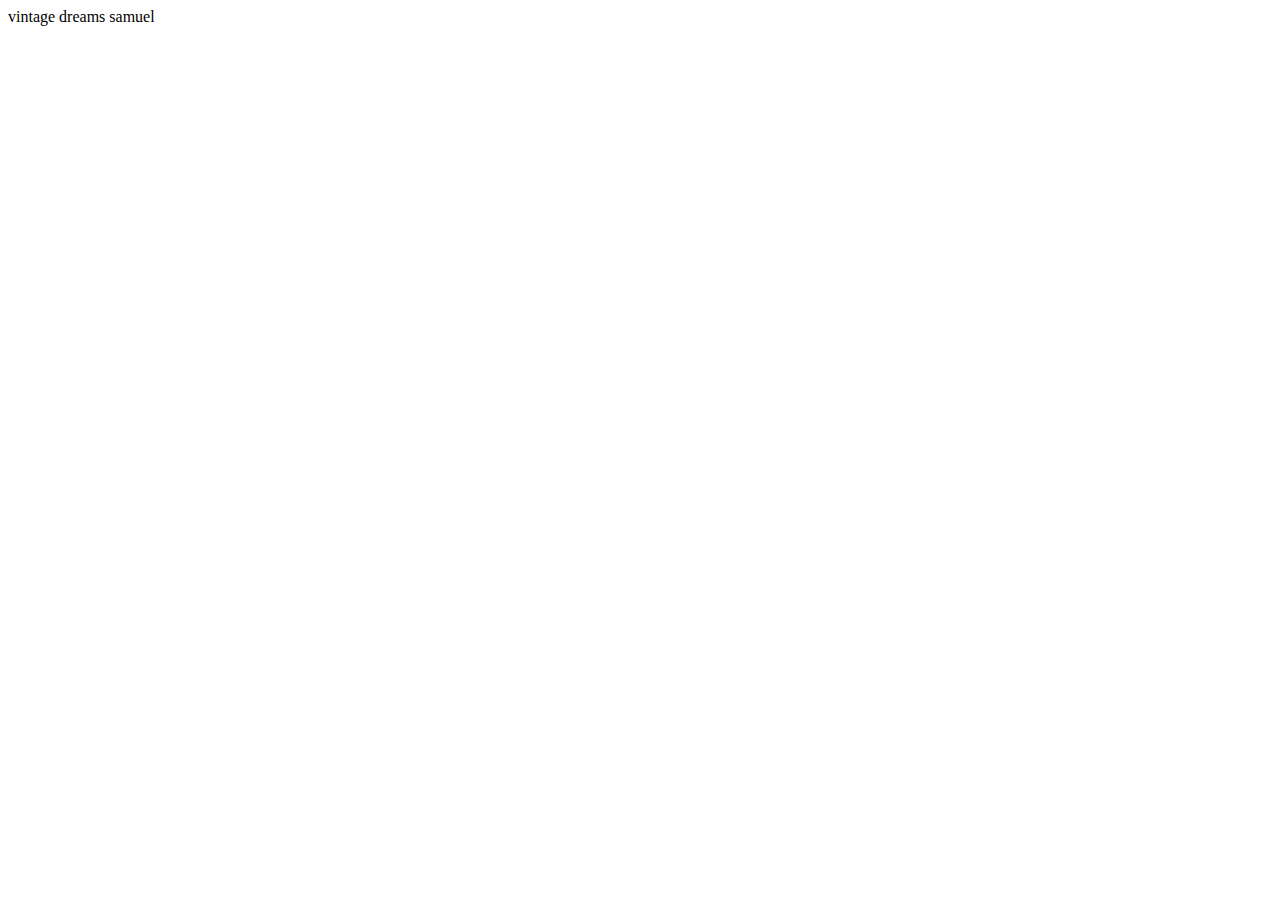
<file: index.html>
<!DOCTYPE html>
<html lang="en">
<head>
    <meta charset="UTF-8">
    <meta http-equiv="X-UA-Compatible" content="IE=edge">
    <meta name="viewport" content="width=device-width, initial-scale=1.0">
    <title>Document</title>
</head>
<body>
    vintage dreams samuel
</body>
</html>
</file>
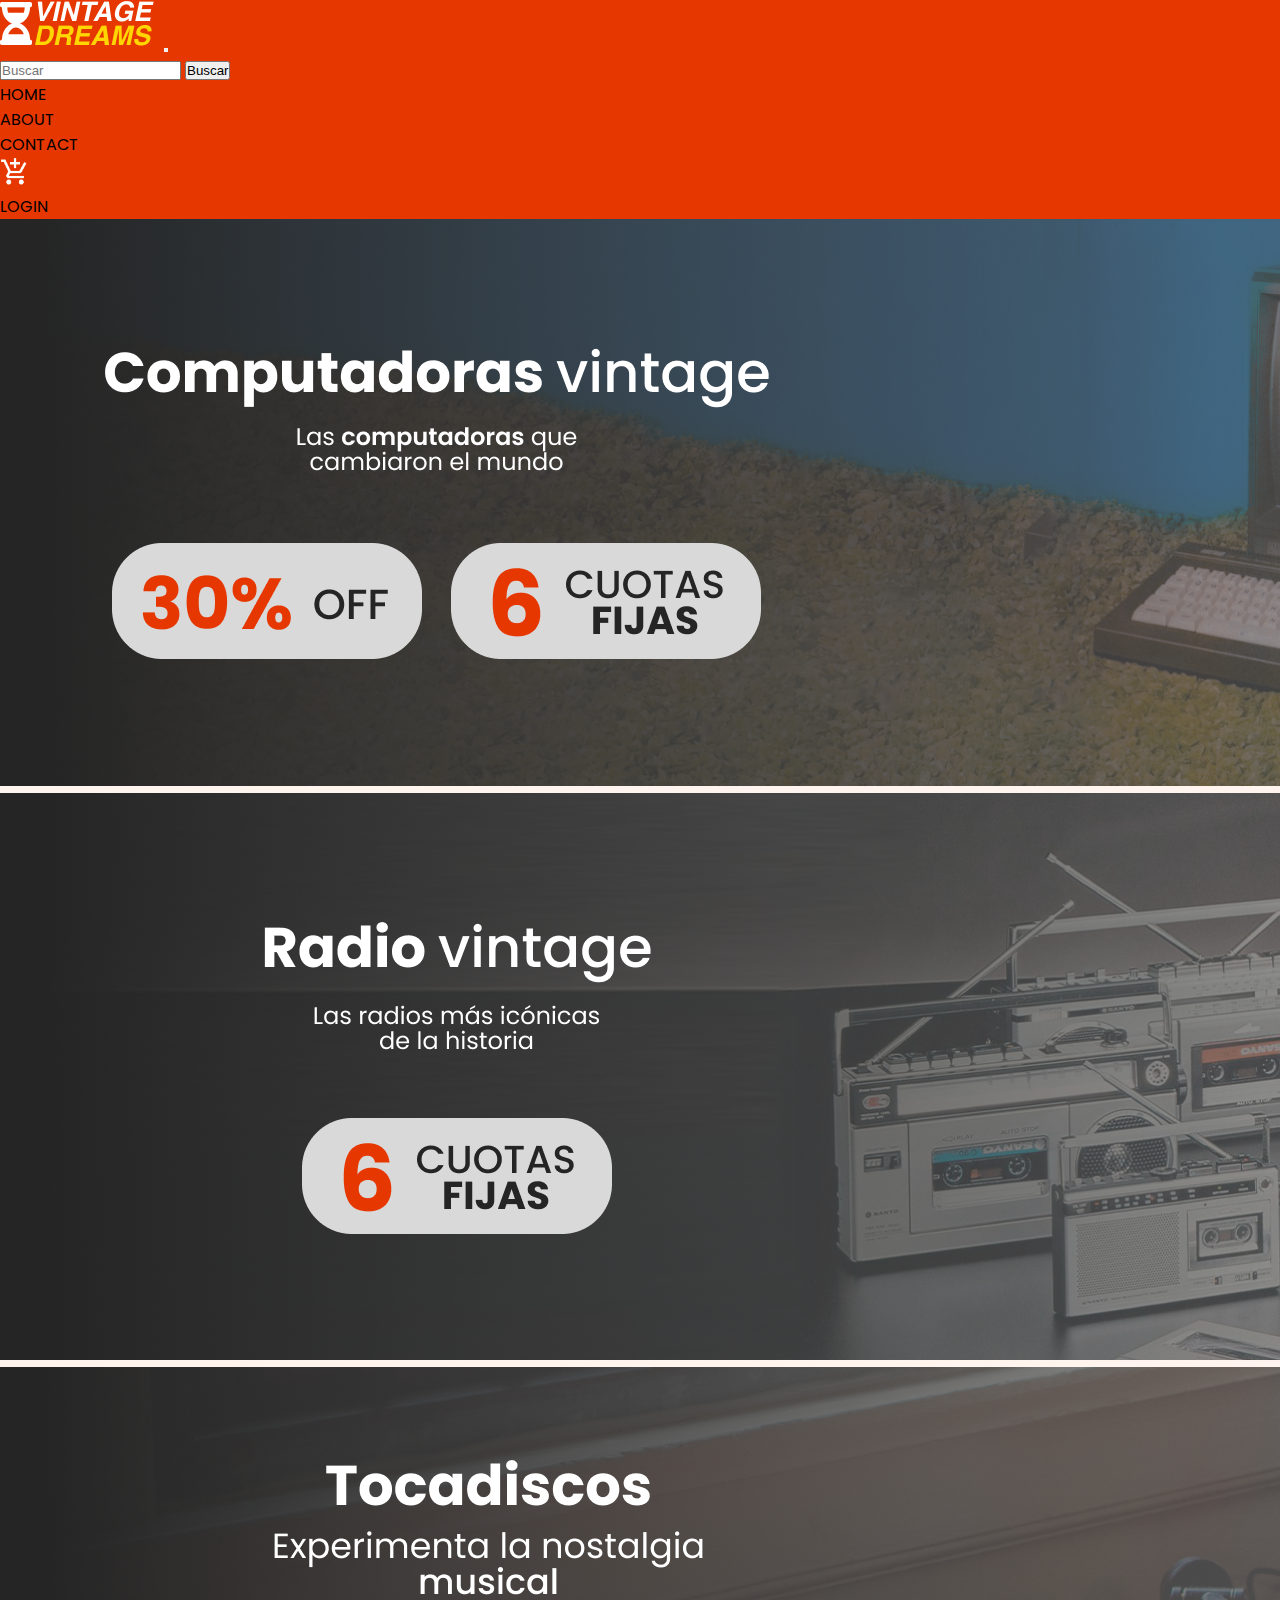
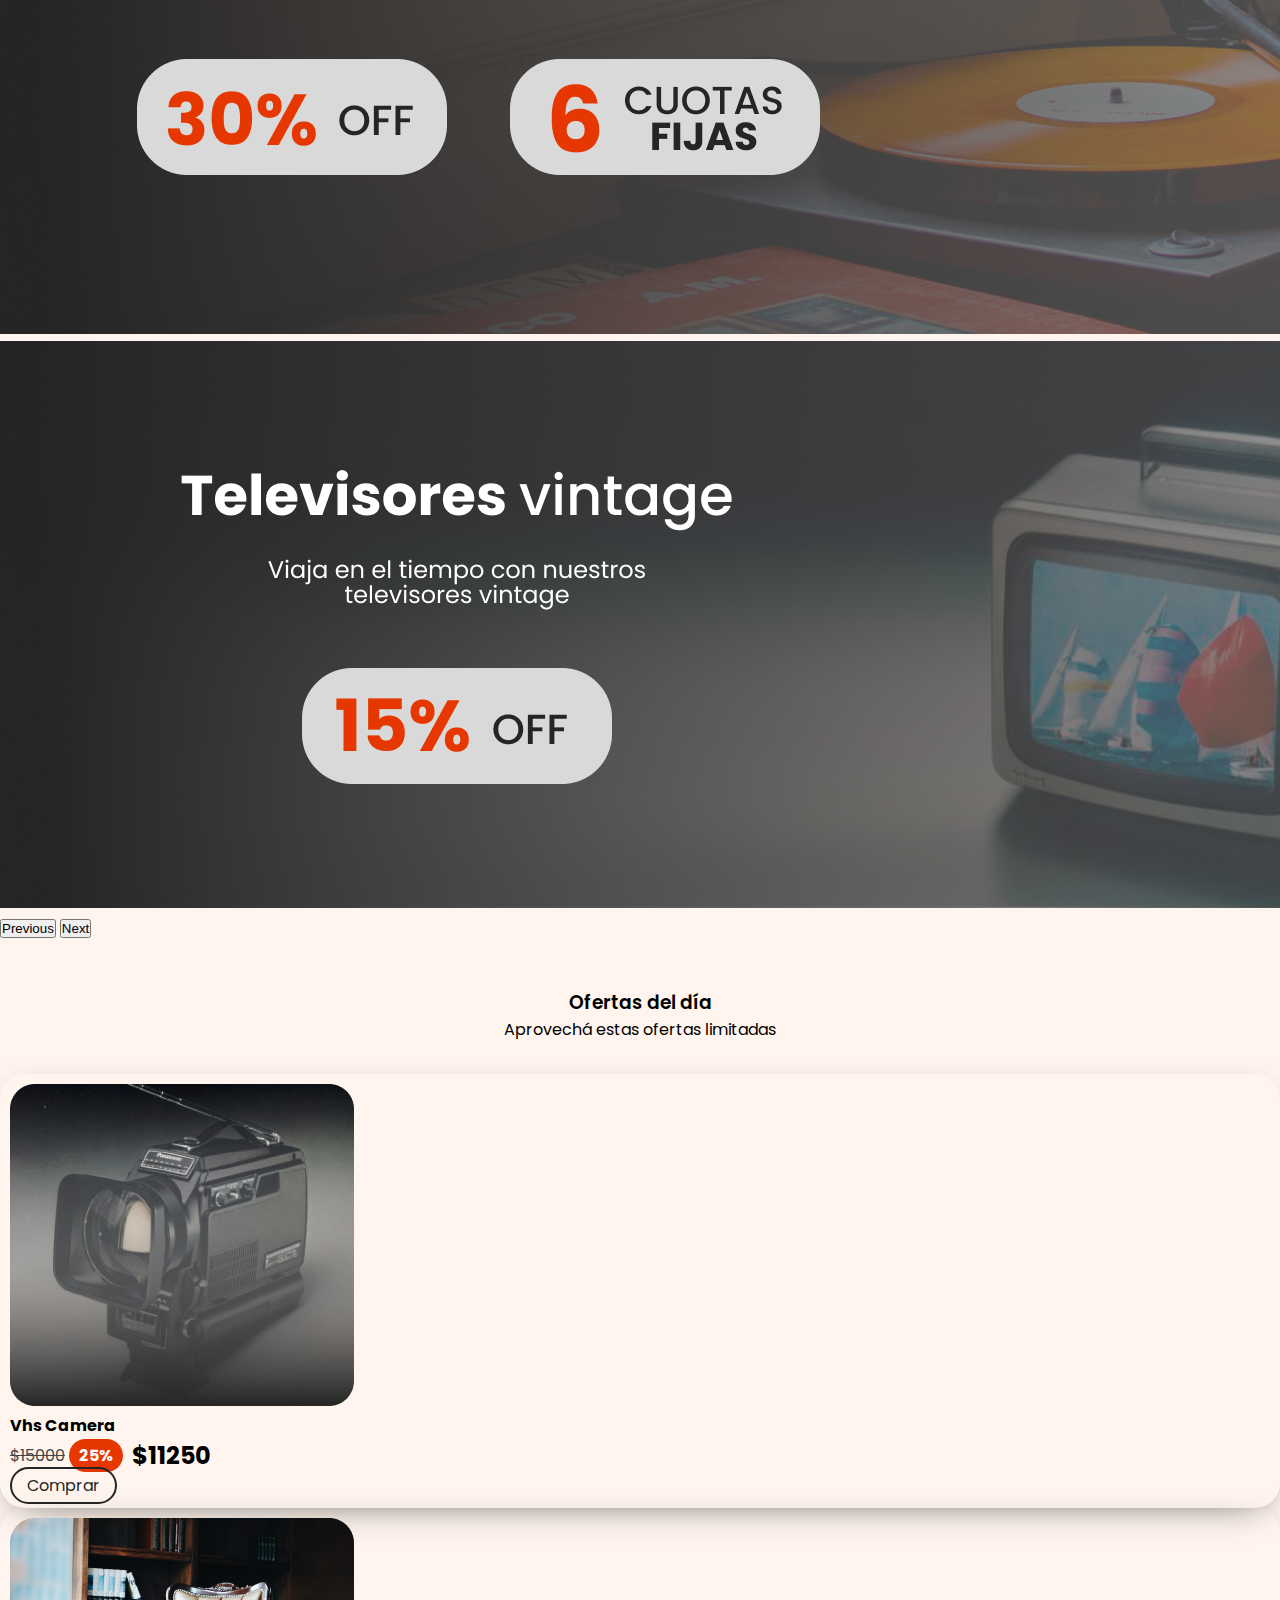
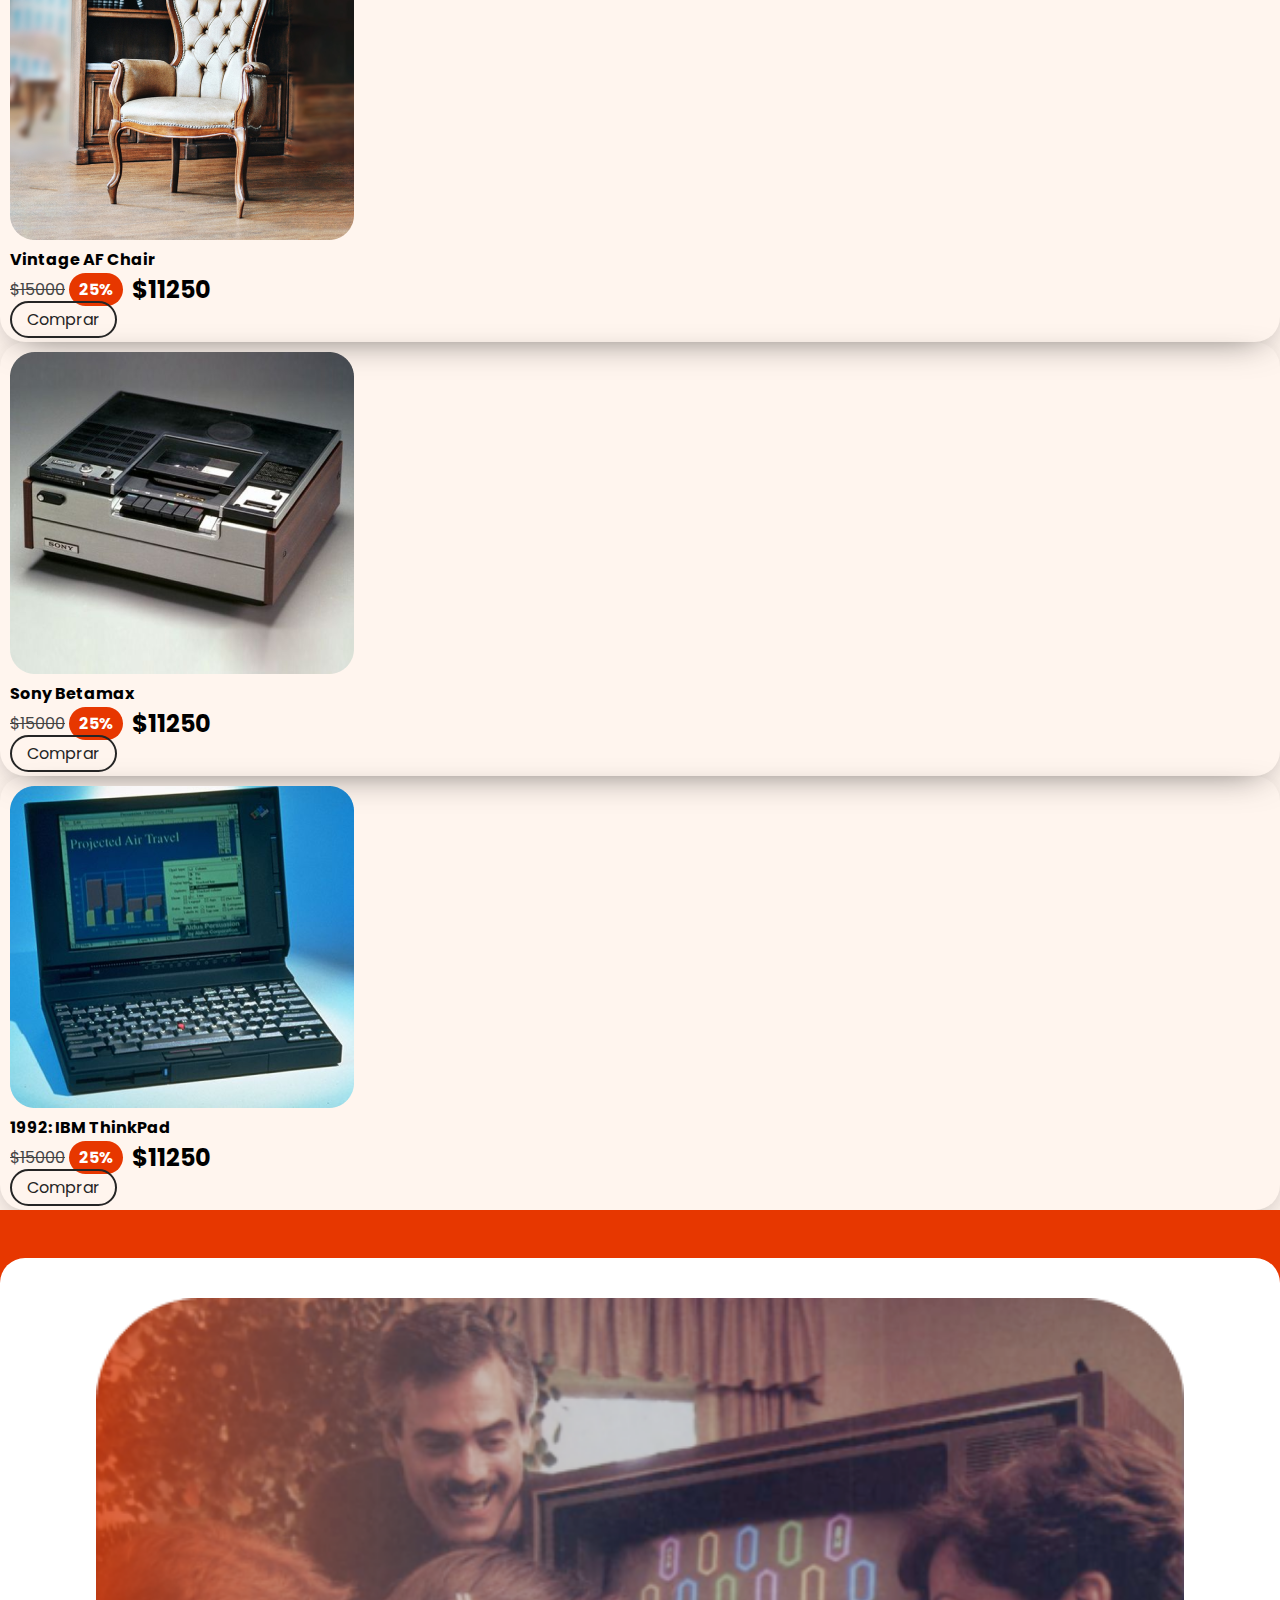
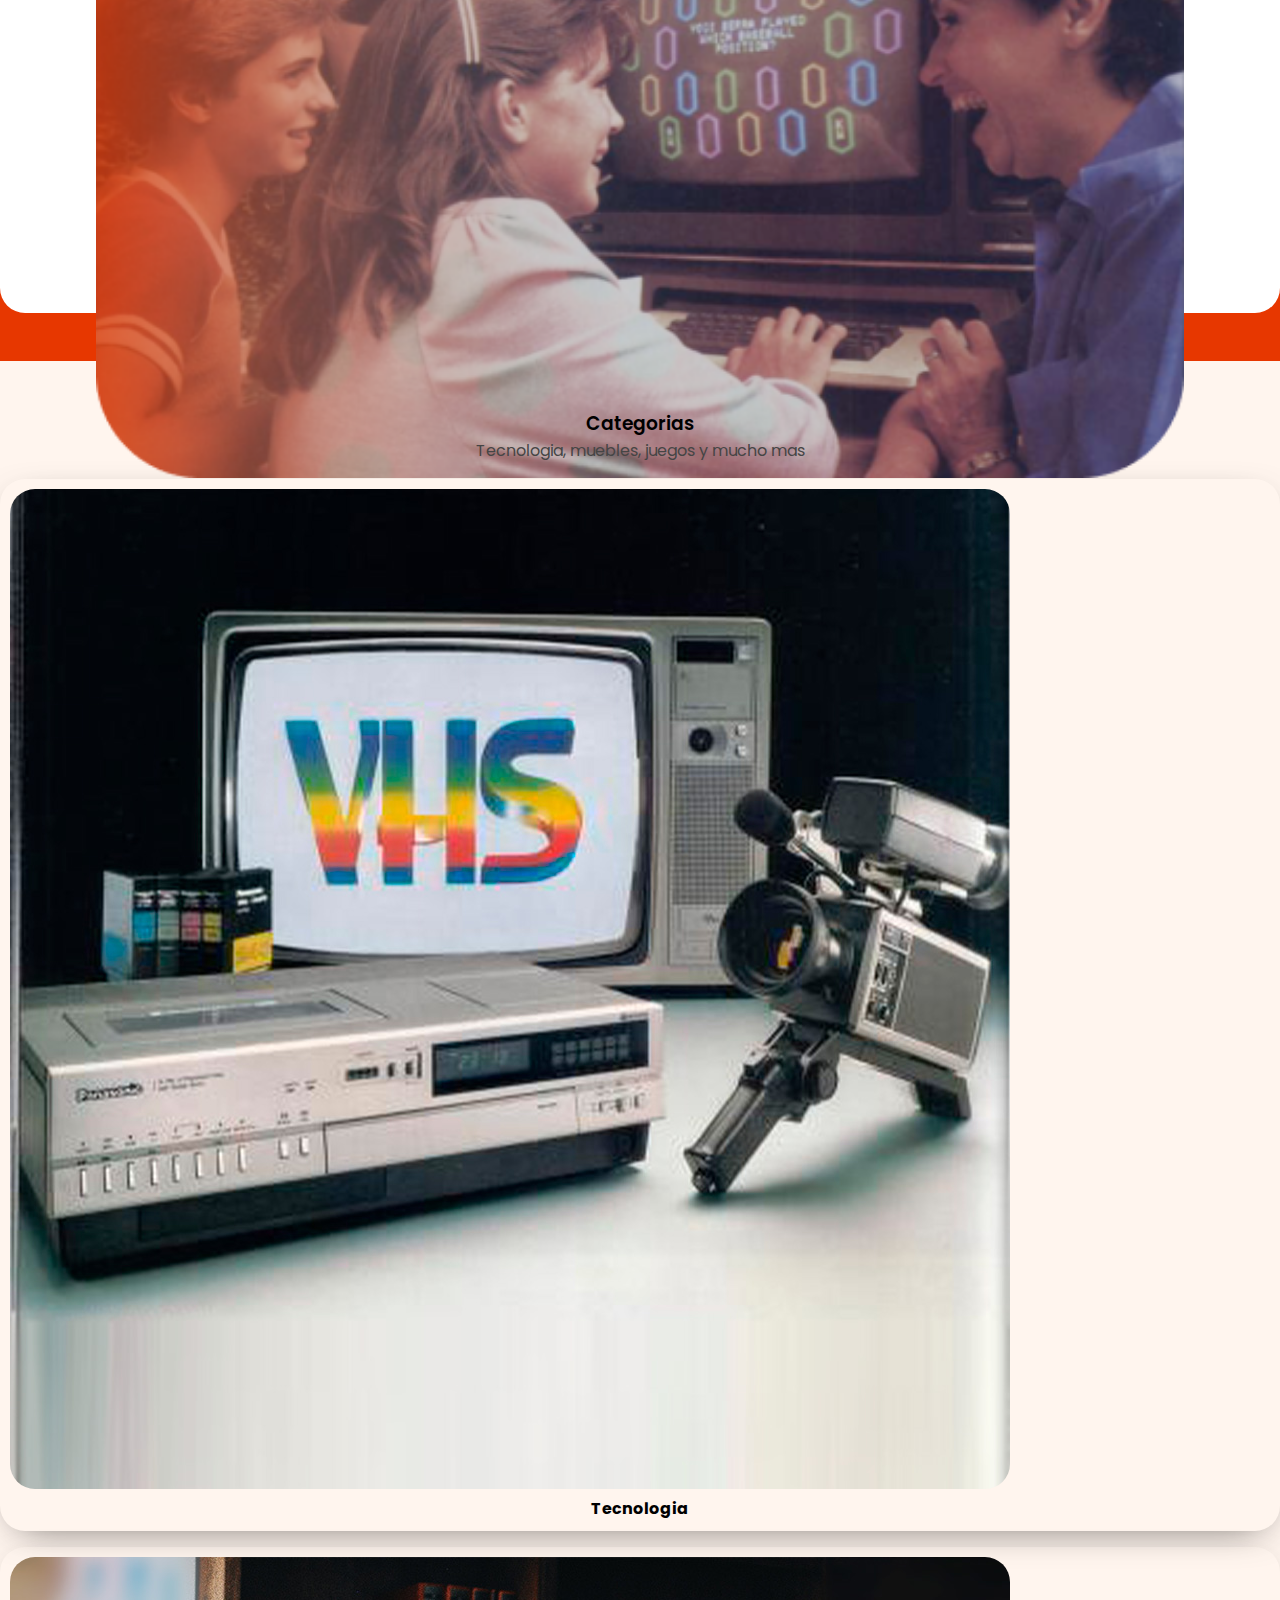
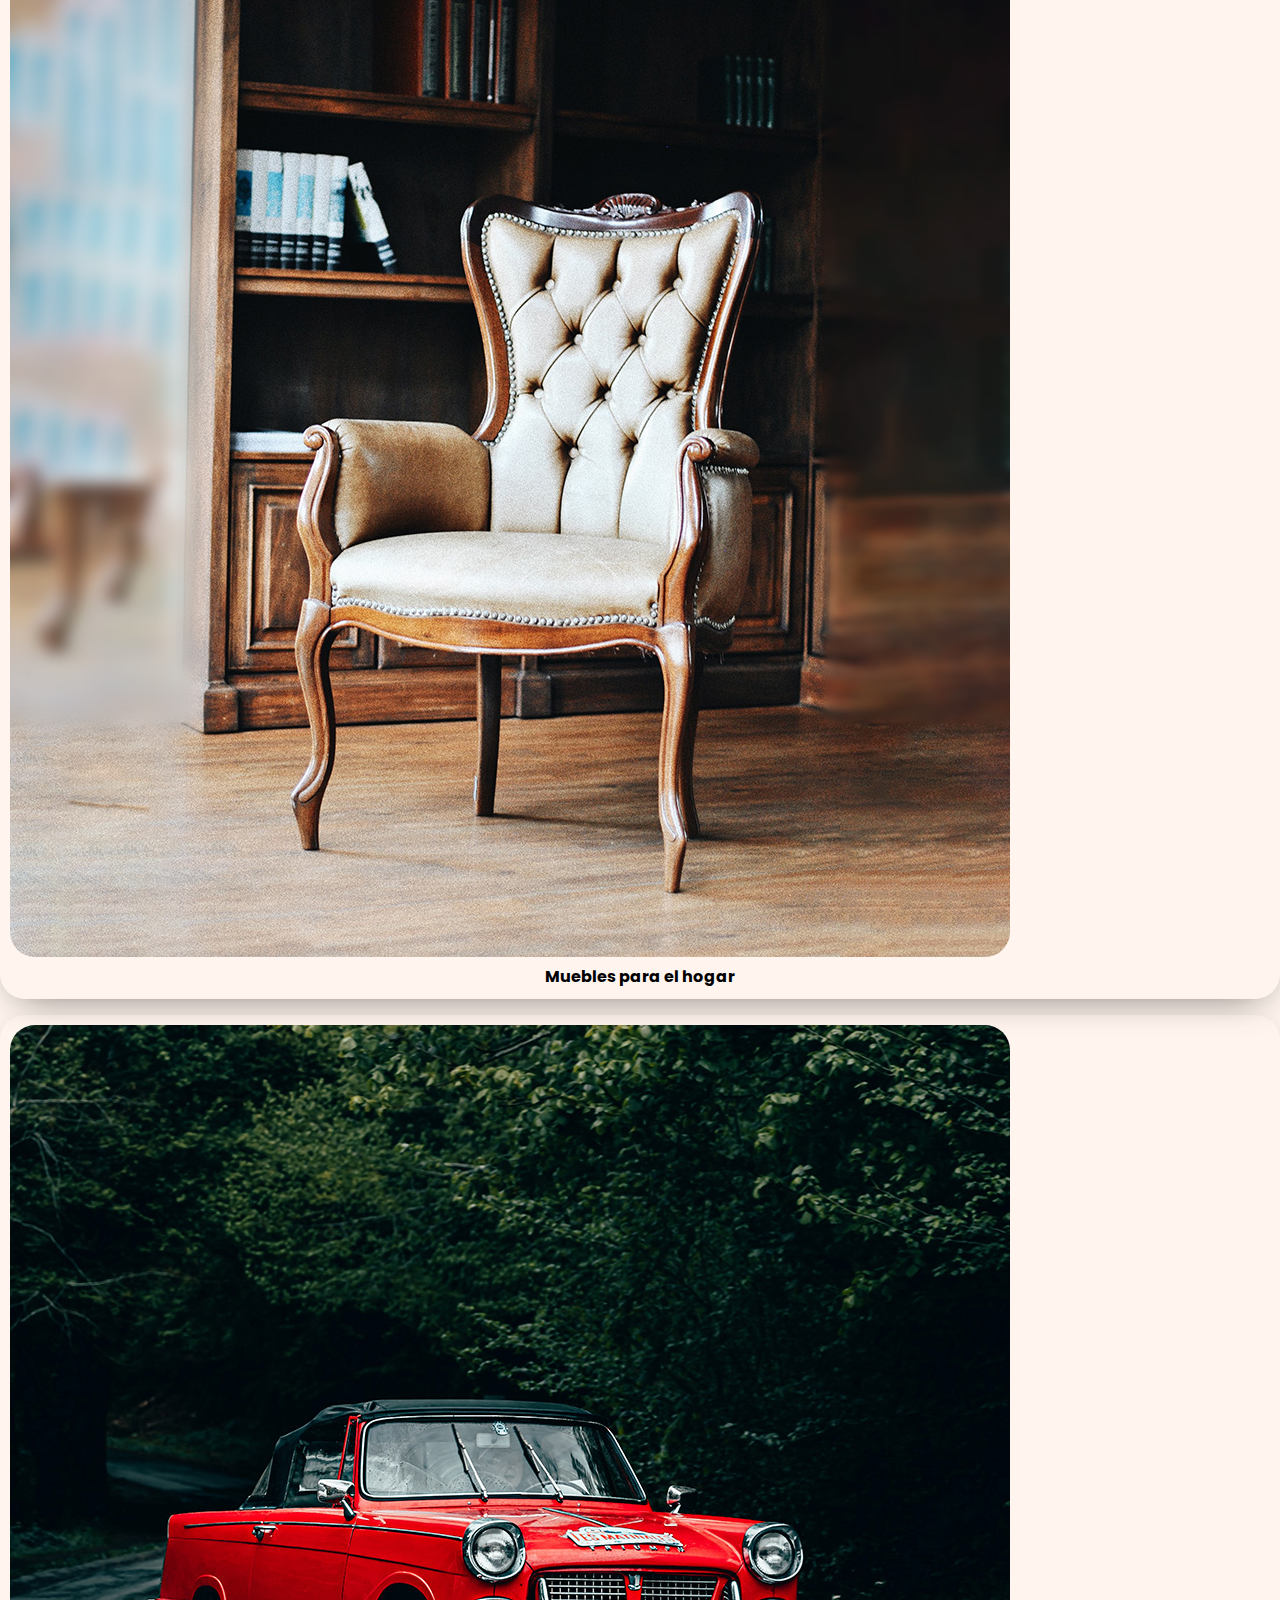
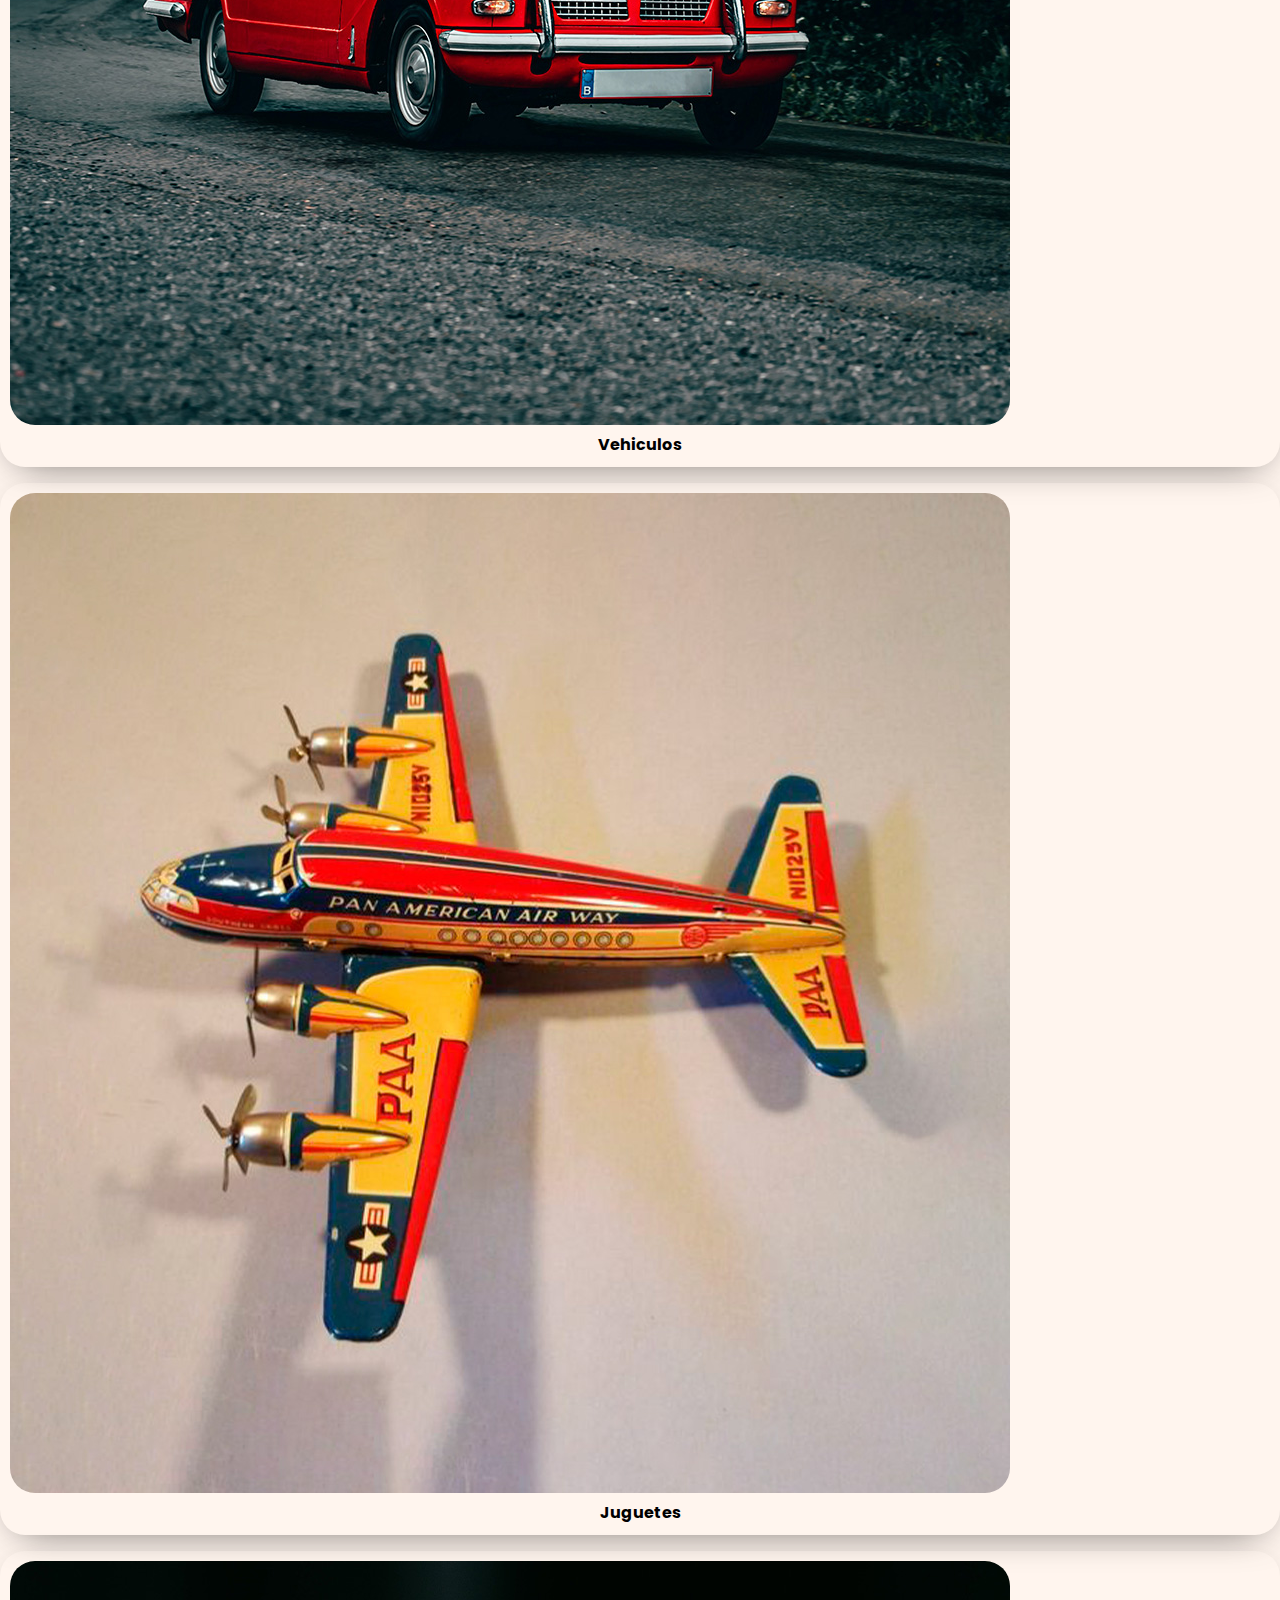
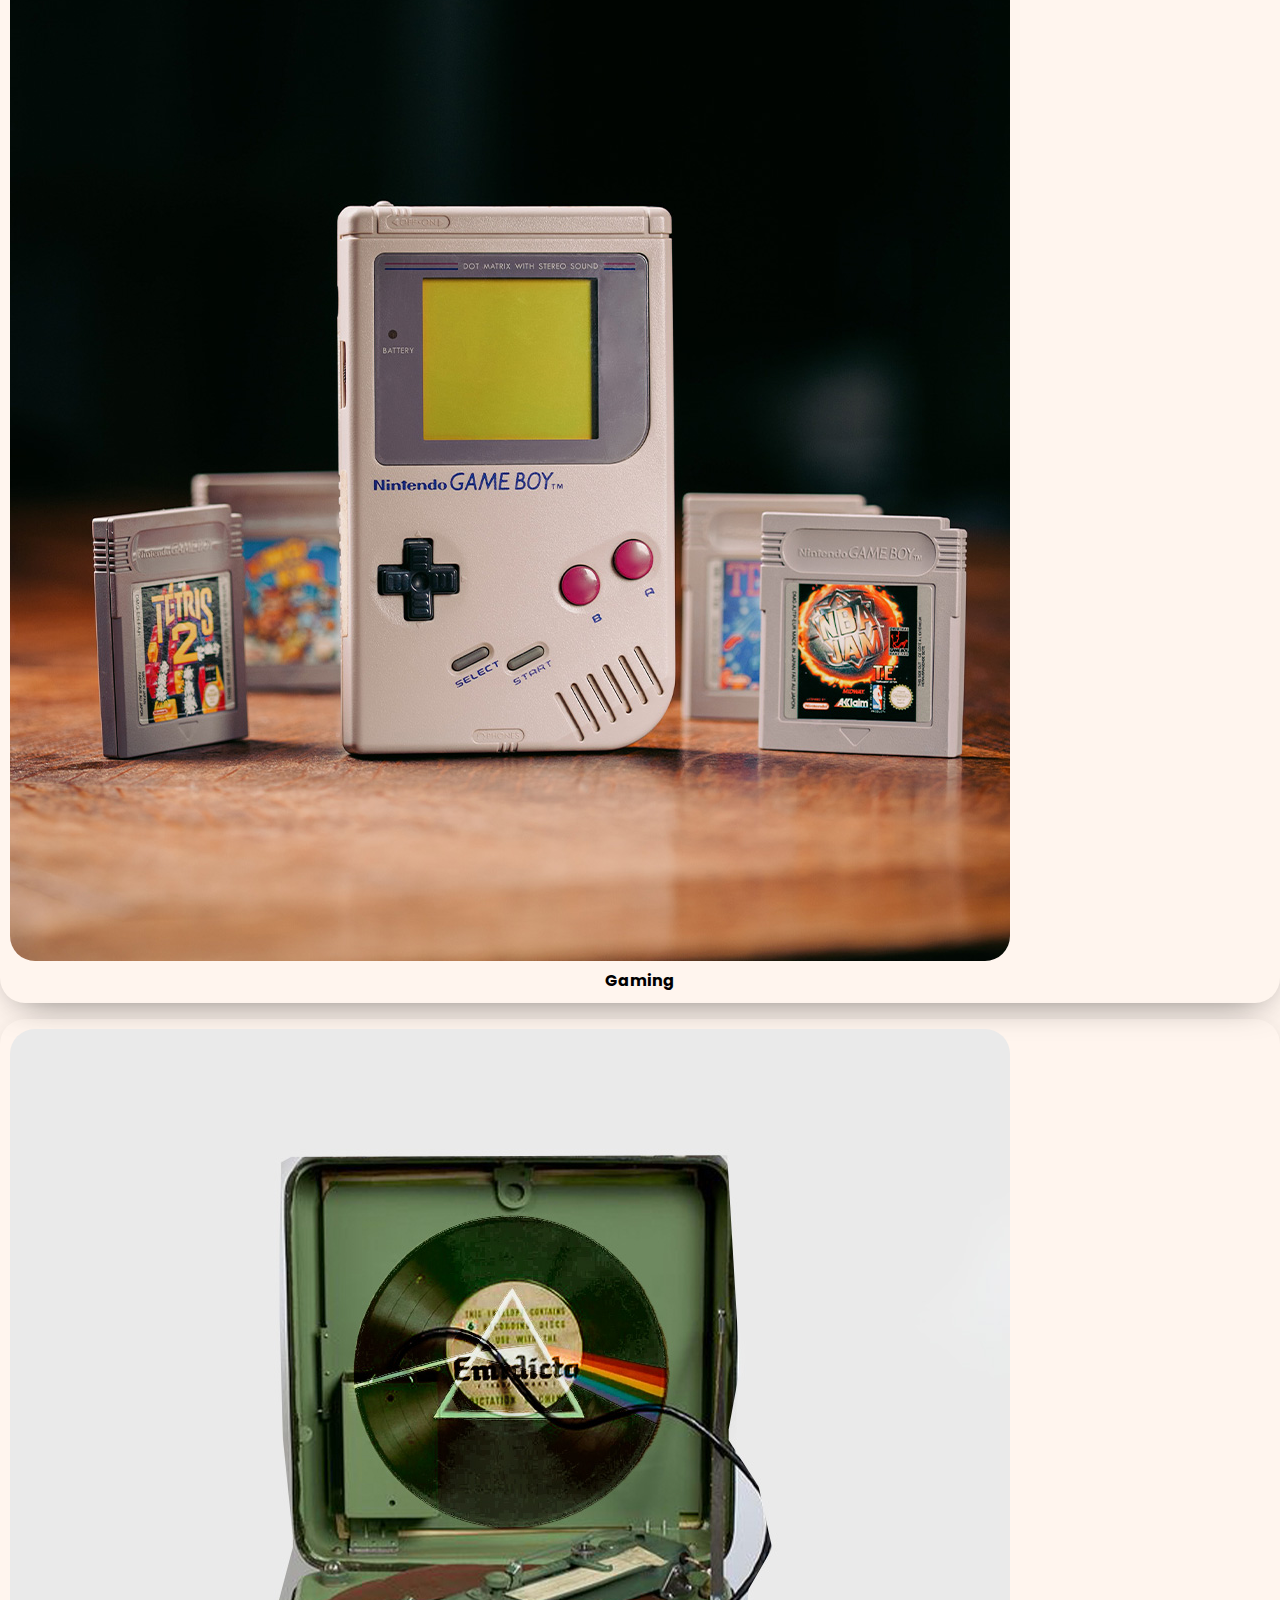
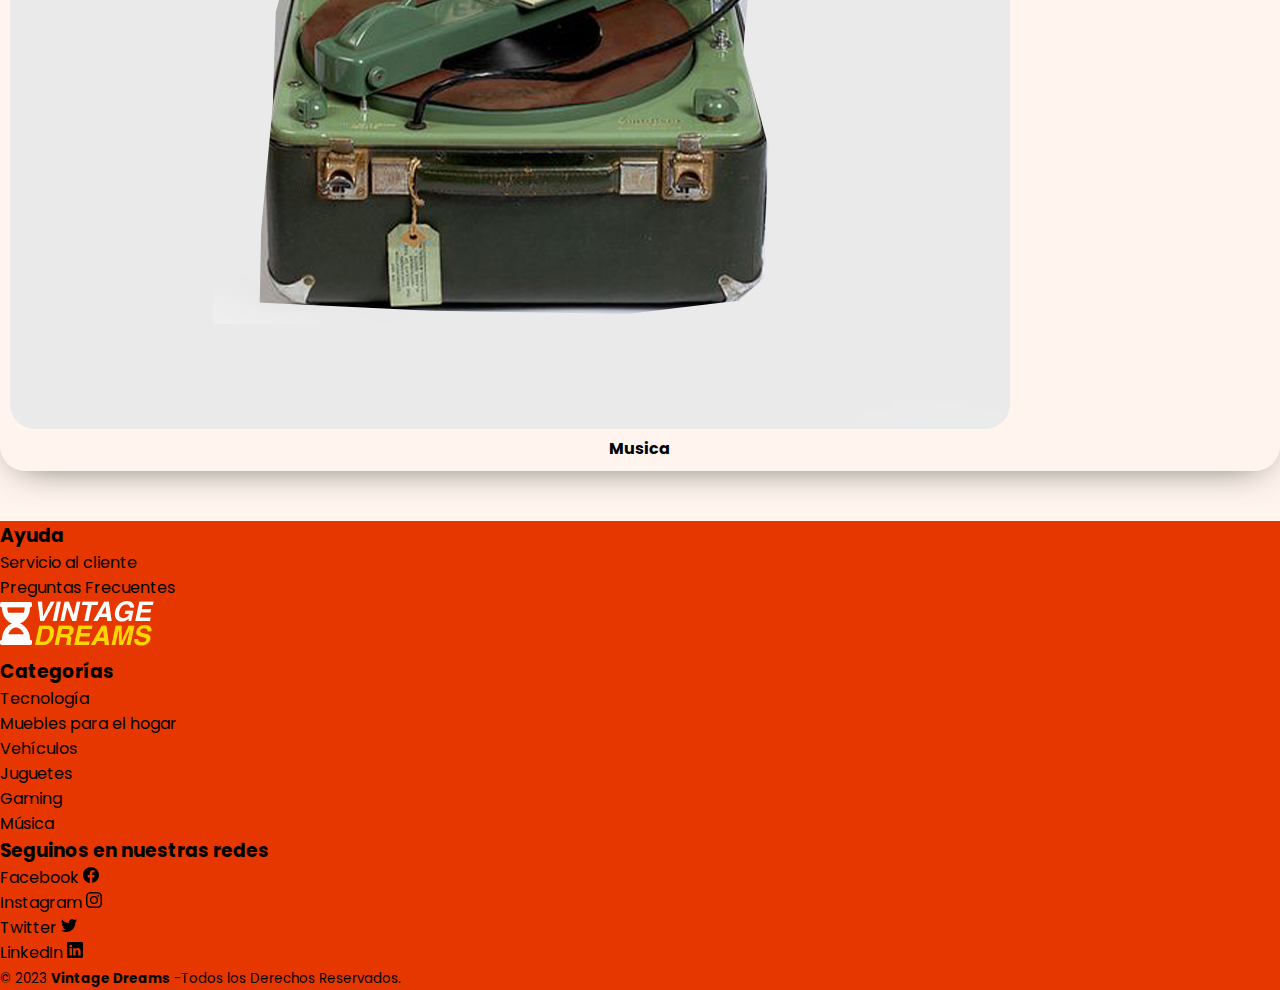
<file: html/index.html>
<!DOCTYPE html>
<html lang="en">
<head>
    <meta charset="UTF-8">
    <meta http-equiv="X-UA-Compatible" content="IE=edge">
    <meta name="viewport" content="width=device-width, initial-scale=1.0">
    <title>Vintage Dreams</title>
    <link href="https://cdn.jsdelivr.net/npm/bootstrap@5.3.0-alpha1/dist/css/bootstrap.min.css" rel="stylesheet" integrity="sha384-GLhlTQ8iRABdZLl6O3oVMWSktQOp6b7In1Zl3/Jr59b6EGGoI1aFkw7cmDA6j6gD" crossorigin="anonymous">
    <link rel="stylesheet" href="../styles/style.css">
    <link rel="shortcut icon" href="../src/icons/logo-nt.png" type="image/x-icon">
</head>
<body>
    <!-- Inicio Navbar -->

    <nav class="navbar navbar-expand-lg navegador">
      <div class="container-fluid">
        <a class="navbar-brand" href="#"> <img src="../src/icons/logo.png" alt="logo-navbar"> </a>
        <button class="navbar-toggler" type="button" data-bs-toggle="collapse" data-bs-target="#navbarSupportedContent" aria-controls="navbarSupportedContent" aria-expanded="false" aria-label="Toggle navigation">
          <span class="navbar-toggler-icon"></span>
        </button>

        <form class="d-flex" role="search">
          <input class="form-control me-2" type="search" placeholder="Buscar" aria-label="Search">
          <button class="btn btn-outline-warning" type="submit">Buscar</button>
        </form>

        <div class="collapse navbar-collapse" id="navbarSupportedContent">
          <ul class="navbar-nav me-auto mb-2 mb-lg-0">
            <li class="nav-item">
              <a class="nav-link active" aria-current="page" href="index.html">HOME</a>
            </li>
            <li class="nav-item">
              <a class="nav-link" href="about.html">ABOUT</a>
            </li>
            <li class="nav-item">
              <a class="nav-link" href="contacto.html">
                CONTACT
              </a>

              <li class="nav-item">
                <img src="../src/icons/cart.png" alt="carrito" width="30px">

            <li class="nav-item">
              <a class="nav-link" href="login.html" >LOGIN</a>
            </li>
          </ul>

        </div>
      </div>
    </nav>

    <!-- Fin Navbar -->

    <!-- Inicio Carrusel -->
    <div id="carouselExampleRide" class="carousel slide" data-bs-ride="true">
        <div class="carousel-inner">
          <div class="carousel-item active">
            <img src="../src/images/promocion-computadoras.png" class="d-block w-100" alt="...">
          </div>
          <div class="carousel-item">
            <img src="../src/images/promocion-radioV.png" class="d-block w-100" alt="...">
          </div>
          <div class="carousel-item">
            <img src="../src/images/promocion-tocadiscos.png" class="d-block w-100" alt="...">
          </div>
          <div class="carousel-item">
            <img src="../src/images/promocion-tv.png" class="d-block w-100" alt="...">
          </div>
        </div>
        <button class="carousel-control-prev" type="button" data-bs-target="#carouselExampleRide" data-bs-slide="prev">
          <span class="carousel-control-prev-icon" aria-hidden="true"></span>
          <span class="visually-hidden">Previous</span>
        </button>
        <button class="carousel-control-next" type="button" data-bs-target="#carouselExampleRide" data-bs-slide="next">
          <span class="carousel-control-next-icon" aria-hidden="true"></span>
          <span class="visually-hidden">Next</span>
        </button>
      </div>
    <!-- Fin Carrusel -->
      
    <!-- Inicio Sliders de cards con ofertas -->
    <main>
      <div class="offers-title">
        <h3>Ofertas del día</h3>
        <p>Aprovechá estas ofertas limitadas</p>
      </div>
      <div class="container">
        <div class="row flex-nowrap overflow-auto cards-container">
          <div class="col-lg-3 col-md-6 mb-4">
            <div class="card h-100 card-content">
              <img class="card-img-top" src="../src/images/card-promo01.png" alt="">
              <div class="card-body">
                <h4 class="card-title">Vhs Camera</h4>
                <div class="card-text">
                  <p class="card-dicount"> <del>$15000</del> <strong>25%</strong> </p>
                  <div class="card-price">
                    <p>$11250</p>
                  </div>
                </div>
                <a href="#" class="buy-button">Comprar</a>
                
              </div>
            </div>
          </div>
      
          <div class="col-lg-3 col-md-6 mb-4">
            <div class="card h-100 card-content">
              <img class="card-img-top" src="../src/images/card-promo02.png" alt="">
              <div class="card-body">
                <h4 class="card-title">Vintage AF Chair</h4>
                <div class="card-text">
                  <p class="card-dicount"> <del>$15000</del> <strong>25%</strong> </p>
                  <div class="card-price">
                    <p>$11250</p>
                  </div>
                </div>
                <a href="#" class="buy-button">Comprar</a>
              </div>
            </div>
          </div>
      
          <div class="col-lg-3 col-md-6 mb-4">
            <div class="card h-100 card-content">
              <img class="card-img-top" src="../src/images/card-promo03.png" alt="">
              <div class="card-body">
                <h4 class="card-title">Sony Betamax</h4>
                <div class="card-text">
                  <p class="card-dicount"> <del>$15000</del> <strong>25%</strong> </p>
                  <div class="card-price">
                    <p>$11250</p>
                  </div>
                </div>
                <a href="#" class="buy-button">Comprar</a>
              </div>
            </div>
          </div>
      
          <div class="col-lg-3 col-md-6 mb-4">
            <div class="card h-100 card-content">
              <img class="card-img-top" src="../src/images/card-promo04.png" alt="">
              <div class="card-body">
                <h4 class="card-title">1992: IBM ThinkPad</h4>
                <div class="card-text">
                  <p class="card-dicount"> <del>$15000</del> <strong>25%</strong> </p>
                  <div class="card-price">
                    <p>$11250</p>
                  </div>
                </div>
                <a href="#" class="buy-button">Comprar</a>
              </div>
            </div>
          </div>
        </div>
      </div>
        
    <!-- Fin Sliders de cars con ofertas -->

    <!-- Inicio Banner -->
    <section class="section-banner">
      <div class="container">
        <div class="row">          
          <div class="col-lg-6 col-md-12 col-mb-12 banner-text">
            <h2>Creá historias unicas con nuestros <span class="color-word">productos</span></h2>
            <div class="sesion-buttons">
              <a href="#" class="login-button">login</a>
              <a href="#" class="register-button">register</a>
            </div>
          </div>
          <div class="col-lg-6 col-md-12  banner-pic">
            <img src="../src/images/banner-pic.png" alt="">
          </div>
        </div>
      </div>
    </section>
    <!-- Fin Banner -->

    <!-- Inicio Categorias -->
  <div class="container categories">
    <div class="categories-title">
      <h3>Categorias</h3>
      <p>Tecnologia, muebles, juegos y mucho mas</p>
    </div>
    <div class="row">
      <div class="col-lg-4 col-md-4 col-sm-6 mt-3 col-xs-6 categories-container container">
        <a href="products.html">
          <div class="card h-100 card-content categories-card">
            <img class="cat-img" src="../src/images/vhs-camera.jpg" alt="">
            <div class="card-body">
              <h4 class="card-title">Tecnologia</h4>              
            </div>
          </div>
        </a>
        </div>
        <div class="col-lg-4 col-md-4 col-sm-6 col-xs-6-6 mt-3 categories-container container">
          <div class="card h-100 card-content categories-card">
            <img class="cat-img" src="../src/images/vintage-chair.jpg" alt="">
            <div class="card-body">
              <h4 class="card-title">Muebles para el hogar</h4>              
            </div>
          </div>
        </div>
        <div class="col-lg-4 col-md-4 col-sm-6 col-xs-6 mt-3 categories-container container">
          <div class="card h-100 card-content categories-card">
            <img class="cat-img" src="../src/images/old-car.jpg" alt="">
            <div class="card-body">
              <h4 class="card-title">Vehiculos</h4>              
            </div>
          </div>
        </div>
        <div class="col-lg-4 col-md-4 col-sm-6 col-xs-6 mt-3 categories-container container">
          <div class="card h-100 card-content categories-card">
            <img class="cat-img" src="../src/images/plane-toy.jpg" alt="">
            <div class="card-body">
              <h4 class="card-title">Juguetes</h4>              
            </div>
          </div>
        </div>
        <div class="col-lg-4 col-md-4 col-sm-6 col-xs-6 mt-3 categories-container container">
          <div class="card h-100 card-content categories-card">
            <img class="cat-img" src="../src/images/game-boy.jpg" alt="">
            <div class="card-body">
              <h4 class="card-title">Gaming</h4>              
            </div>
          </div>
        </div>
        <div class="col-lg-4 col-md-4 col-sm-6 col-xs-6 mt-3 categories-container container">
          <div class="card h-100 card-content categories-card">
            <img class="cat-img" src="../src/images/musicat.jpg" alt="">
            <div class="card-body">
              <h4 class="card-title">Musica</h4>              
            </div>
          </div>
        </div>
      </div>
      </div>
    </div>
  </div>

    </main>
    <!-- Fin Categorias -->

    <!-- Inicio Footer -->

      <footer class="footer">
        <div class="container-fluid">
          <div class="row">
            <div class="col-4">
              <ul>
                <h3>Ayuda</h3>
                <li>Servicio al cliente</li>
                <li>Preguntas Frecuentes</li>
                <img src="../src/icons/logo.png" alt="logo del footer">
              </ul>
            </div>
            <div class="col-4">
              <ul>
                <h3>Categorías</h3>
                <li>Tecnología</li>
                <li>Muebles para el hogar</li>
                <li>Vehículos</li>
                <li>Juguetes</li>
                <li>Gaming</li>
                <li>Música</li>
              </ul>
            </div>
            <div class="col-4">
              <ul>
                <h3>Seguinos en nuestras redes</h3>
                <li> Facebook <svg xmlns="http://www.w3.org/2000/svg" width="16" height="16" fill="currentColor" class="bi bi-facebook" viewBox="0 0 16 16">
                  <path d="M16 8.049c0-4.446-3.582-8.05-8-8.05C3.58 0-.002 3.603-.002 8.05c0 4.017 2.926 7.347 6.75 7.951v-5.625h-2.03V8.05H6.75V6.275c0-2.017 1.195-3.131 3.022-3.131.876 0 1.791.157 1.791.157v1.98h-1.009c-.993 0-1.303.621-1.303 1.258v1.51h2.218l-.354 2.326H9.25V16c3.824-.604 6.75-3.934 6.75-7.951z"/>
                </svg> </li>
                <li>Instagram <svg xmlns="http://www.w3.org/2000/svg" width="16" height="16" fill="currentColor" class="bi bi-instagram" viewBox="0 0 16 16">
                  <path d="M8 0C5.829 0 5.556.01 4.703.048 3.85.088 3.269.222 2.76.42a3.917 3.917 0 0 0-1.417.923A3.927 3.927 0 0 0 .42 2.76C.222 3.268.087 3.85.048 4.7.01 5.555 0 5.827 0 8.001c0 2.172.01 2.444.048 3.297.04.852.174 1.433.372 1.942.205.526.478.972.923 1.417.444.445.89.719 1.416.923.51.198 1.09.333 1.942.372C5.555 15.99 5.827 16 8 16s2.444-.01 3.298-.048c.851-.04 1.434-.174 1.943-.372a3.916 3.916 0 0 0 1.416-.923c.445-.445.718-.891.923-1.417.197-.509.332-1.09.372-1.942C15.99 10.445 16 10.173 16 8s-.01-2.445-.048-3.299c-.04-.851-.175-1.433-.372-1.941a3.926 3.926 0 0 0-.923-1.417A3.911 3.911 0 0 0 13.24.42c-.51-.198-1.092-.333-1.943-.372C10.443.01 10.172 0 7.998 0h.003zm-.717 1.442h.718c2.136 0 2.389.007 3.232.046.78.035 1.204.166 1.486.275.373.145.64.319.92.599.28.28.453.546.598.92.11.281.24.705.275 1.485.039.843.047 1.096.047 3.231s-.008 2.389-.047 3.232c-.035.78-.166 1.203-.275 1.485a2.47 2.47 0 0 1-.599.919c-.28.28-.546.453-.92.598-.28.11-.704.24-1.485.276-.843.038-1.096.047-3.232.047s-2.39-.009-3.233-.047c-.78-.036-1.203-.166-1.485-.276a2.478 2.478 0 0 1-.92-.598 2.48 2.48 0 0 1-.6-.92c-.109-.281-.24-.705-.275-1.485-.038-.843-.046-1.096-.046-3.233 0-2.136.008-2.388.046-3.231.036-.78.166-1.204.276-1.486.145-.373.319-.64.599-.92.28-.28.546-.453.92-.598.282-.11.705-.24 1.485-.276.738-.034 1.024-.044 2.515-.045v.002zm4.988 1.328a.96.96 0 1 0 0 1.92.96.96 0 0 0 0-1.92zm-4.27 1.122a4.109 4.109 0 1 0 0 8.217 4.109 4.109 0 0 0 0-8.217zm0 1.441a2.667 2.667 0 1 1 0 5.334 2.667 2.667 0 0 1 0-5.334z"/>
                </svg></li>
                <li>Twitter <svg xmlns="http://www.w3.org/2000/svg" width="16" height="16" fill="currentColor" class="bi bi-twitter" viewBox="0 0 16 16">
                  <path d="M5.026 15c6.038 0 9.341-5.003 9.341-9.334 0-.14 0-.282-.006-.422A6.685 6.685 0 0 0 16 3.542a6.658 6.658 0 0 1-1.889.518 3.301 3.301 0 0 0 1.447-1.817 6.533 6.533 0 0 1-2.087.793A3.286 3.286 0 0 0 7.875 6.03a9.325 9.325 0 0 1-6.767-3.429 3.289 3.289 0 0 0 1.018 4.382A3.323 3.323 0 0 1 .64 6.575v.045a3.288 3.288 0 0 0 2.632 3.218 3.203 3.203 0 0 1-.865.115 3.23 3.23 0 0 1-.614-.057 3.283 3.283 0 0 0 3.067 2.277A6.588 6.588 0 0 1 .78 13.58a6.32 6.32 0 0 1-.78-.045A9.344 9.344 0 0 0 5.026 15z"/>
                </svg></li>
                <li>LinkedIn <svg xmlns="http://www.w3.org/2000/svg" width="16" height="16" fill="currentColor" class="bi bi-linkedin" viewBox="0 0 16 16">
                  <path d="M0 1.146C0 .513.526 0 1.175 0h13.65C15.474 0 16 .513 16 1.146v13.708c0 .633-.526 1.146-1.175 1.146H1.175C.526 16 0 15.487 0 14.854V1.146zm4.943 12.248V6.169H2.542v7.225h2.401zm-1.2-8.212c.837 0 1.358-.554 1.358-1.248-.015-.709-.52-1.248-1.342-1.248-.822 0-1.359.54-1.359 1.248 0 .694.521 1.248 1.327 1.248h.016zm4.908 8.212V9.359c0-.216.016-.432.08-.586.173-.431.568-.878 1.232-.878.869 0 1.216.662 1.216 1.634v3.865h2.401V9.25c0-2.22-1.184-3.252-2.764-3.252-1.274 0-1.845.7-2.165 1.193v.025h-.016a5.54 5.54 0 0 1 .016-.025V6.169h-2.4c.03.678 0 7.225 0 7.225h2.4z"/>
                </svg></li>
              </ul>
            </div>
          </div>
        </div>
        <div class="derechos">
          <small> &copy; 2023 <b> Vintage Dreams</b> -Todos los Derechos Reservados. </small>
        </div>

      </footer>

    <!-- Fin Footer -->    

    <script src="https://cdn.jsdelivr.net/npm/bootstrap@5.3.0-alpha1/dist/js/bootstrap.bundle.min.js" integrity="sha384-w76AqPfDkMBDXo30jS1Sgez6pr3x5MlQ1ZAGC+nuZB+EYdgRZgiwxhTBTkF7CXvN" crossorigin="anonymous"></script>
</body>
</html>
</file>
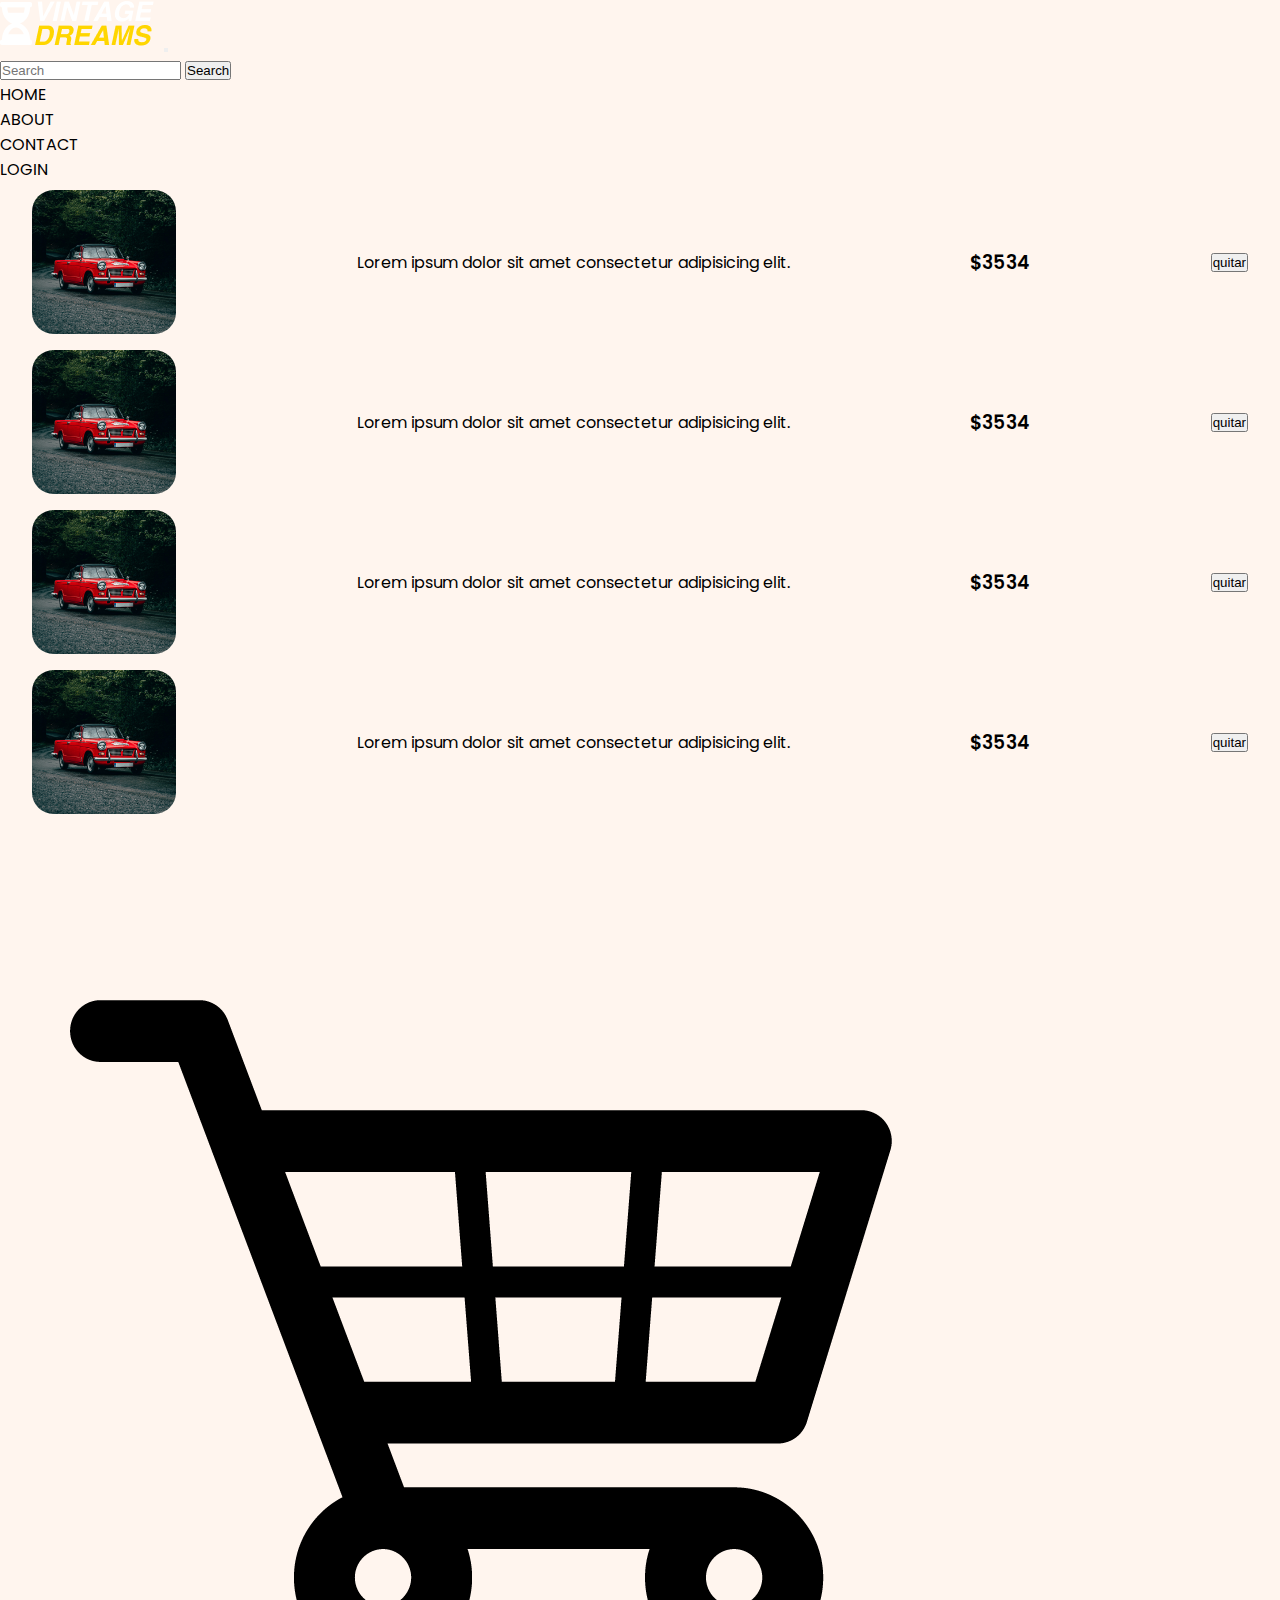
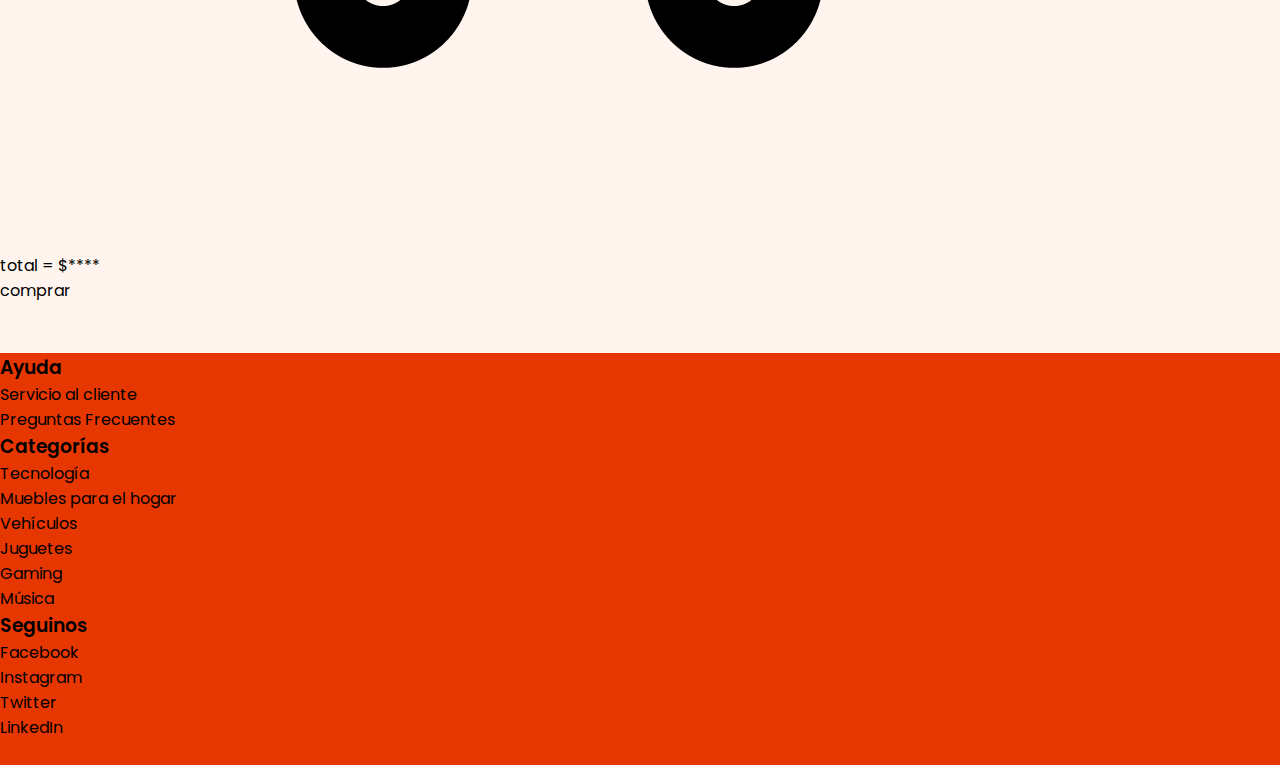
<file: html/cart.html>
<!DOCTYPE html>
<html lang="en">
  <head>
    <meta charset="UTF-8" />
    <meta http-equiv="X-UA-Compatible" content="IE=edge" />
    <meta name="viewport" content="width=device-width, initial-scale=1.0" />
    <title>Vintage Dreams</title>
    <link
      href="https://cdn.jsdelivr.net/npm/bootstrap@5.3.0-alpha1/dist/css/bootstrap.min.css"
      rel="stylesheet"
      integrity="sha384-GLhlTQ8iRABdZLl6O3oVMWSktQOp6b7In1Zl3/Jr59b6EGGoI1aFkw7cmDA6j6gD"
      crossorigin="anonymous"
    />
    <link rel="stylesheet" href="../styles/style.css" />
    <link rel="stylesheet" href="../styles/cart.css" />
    <link
      rel="shortcut icon"
      href="../src/icons/logo-nt.png"
      type="image/x-icon"
    />
  </head>
  <body>
    <nav class="navbar navbar-expand-lg bg-body-tertiary">
      <div class="container-fluid">
        <a class="navbar-brand" href="#">
          <img src="../src/icons/logo.png" alt="logo-navbar" />
        </a>
        <button
          class="navbar-toggler"
          type="button"
          data-bs-toggle="collapse"
          data-bs-target="#navbarSupportedContent"
          aria-controls="navbarSupportedContent"
          aria-expanded="false"
          aria-label="Toggle navigation"
        >
          <span class="navbar-toggler-icon"></span>
        </button>

        <form class="d-flex" role="search">
          <input
            class="form-control me-2"
            type="search"
            placeholder="Search"
            aria-label="Search"
          />
          <button class="btn btn-outline-success" type="submit">Search</button>
        </form>

        <div class="collapse navbar-collapse" id="navbarSupportedContent">
          <ul class="navbar-nav me-auto mb-2 mb-lg-0">
            <li class="nav-item">
              <a class="nav-link active" aria-current="page" href="index.html"
                >HOME</a
              >
            </li>
            <li class="nav-item">
              <a class="nav-link" href="about.html">ABOUT</a>
            </li>
            <li class="nav-item">
              <a class="nav-link" href="contacto.html"> CONTACT </a>
            </li>

            <li class="nav-item">
              <a class="nav-link" href="login.html">LOGIN</a>
            </li>
          </ul>
        </div>
      </div>
    </nav>
    <main>
      <div class="row">
        <div class="col-9">
          <div class="tarjeta tarjeta1">
            <img src="../src/images/old-car.jpg" alt="" />
            <p>Lorem ipsum dolor sit amet consectetur adipisicing elit.</p>
            <h3>$3534</h3>
            <button type="button" class="boton1 btn btn-danger">quitar</button>
          </div>
          <div class="tarjeta tarjeta2">
            <img src="../src/images/old-car.jpg" alt="" />
            <p>Lorem ipsum dolor sit amet consectetur adipisicing elit.</p>
            <h3>$3534</h3>
            <button type="button" class="boton2 btn btn-danger">quitar</button>
          </div>
          <div class="tarjeta tarjeta3">
            <img src="../src/images/old-car.jpg" alt="" />
            <p>Lorem ipsum dolor sit amet consectetur adipisicing elit.</p>
            <h3>$3534</h3>
            <button type="button" class="boton3 btn btn-danger">quitar</button>
          </div>
          <div class="tarjeta tarjeta4">
            <img src="../src/images/old-car.jpg" alt="" />
            <p>Lorem ipsum dolor sit amet consectetur adipisicing elit.</p>
            <h3>$3534</h3>
            <button type="button" class="boton4 btn btn-danger">quitar</button>
          </div>
        </div>
        <div class="col-3 derecha">
          <p><div class="card" style="width: 18rem;">
            <img src="../src/images/cart.png" class="card-img-top" alt="...">
            <div class="card-body">
              <h5 class="card-title"></h5>
              <p class="card-text">total = $****</p>
              <a href="#" class="btn btn-primary">comprar</a>
            </div>
          </div></p>
        </div>
      </div>
    </main>
    <script
      src="https://cdn.jsdelivr.net/npm/bootstrap@5.3.0-alpha1/dist/js/bootstrap.bundle.min.js"
      integrity="sha384-w76AqPfDkMBDXo30jS1Sgez6pr3x5MlQ1ZAGC+nuZB+EYdgRZgiwxhTBTkF7CXvN"
      crossorigin="anonymous"
    ></script>

    <footer class="footer">
      <div class="container-fluid">
        <div class="row g-0">
          <div class="col col-sm-6 col-md-6 col-lg p-0 border-0">
            <ul>
              <h3>Ayuda</h3>
              <li>Servicio al cliente</li>
              <li>Preguntas Frecuentes</li>
            </ul>
          </div>
          <div class="col col-sm-6 col-md-6 col-lg p-0 border-0">
            <ul>
              <h3>Categorías</h3>
              <li>Tecnología</li>
              <li>Muebles para el hogar</li>
              <li>Vehículos</li>
              <li>Juguetes</li>
              <li>Gaming</li>
              <li>Música</li>
            </ul>
          </div>
          <div class="col col-sm-6 col-md-6 col-lg p-0 border-0">
            <ul>
              <h3>Seguinos</h3>
              <li>Facebook</li>
              <li>Instagram</li>
              <li>Twitter</li>
              <li>LinkedIn</li>
            </ul>
          </div>
        </div>
      </div>

            
    </footer>
  </body>
</html>
</file>
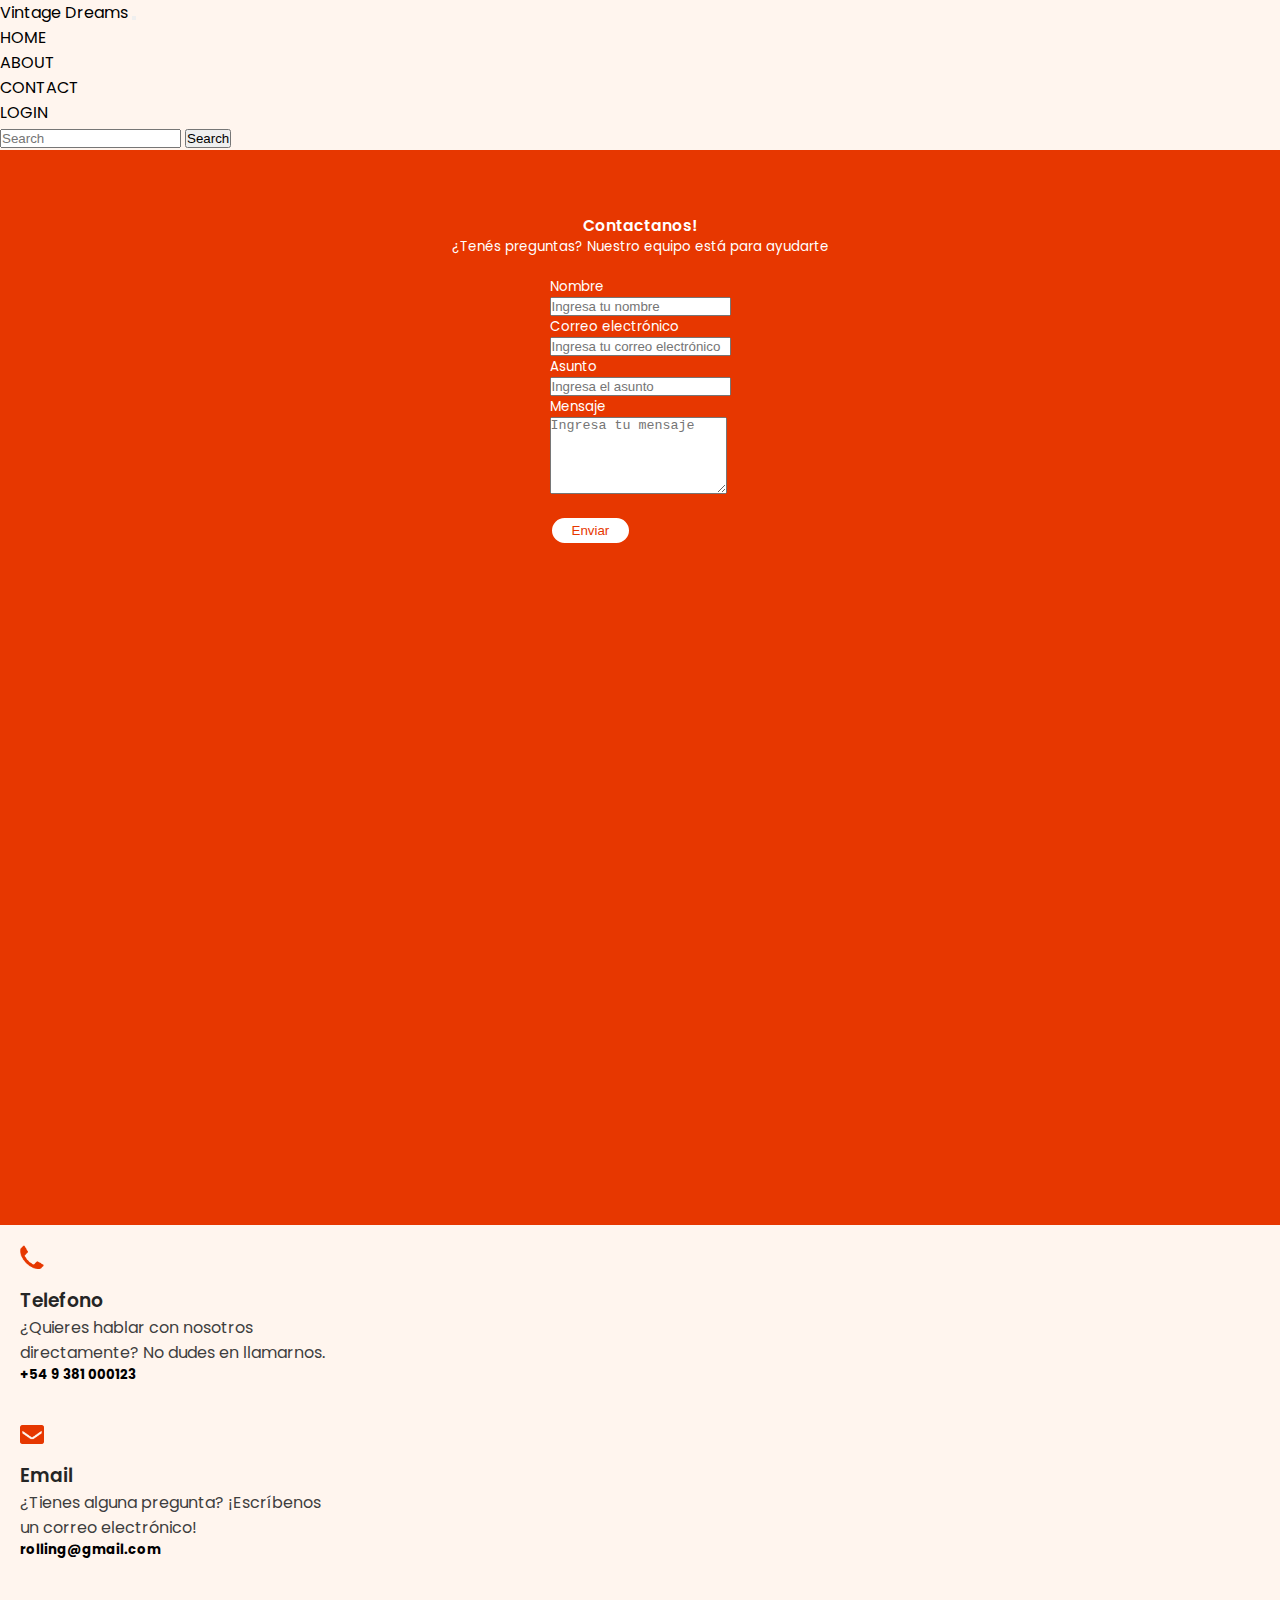
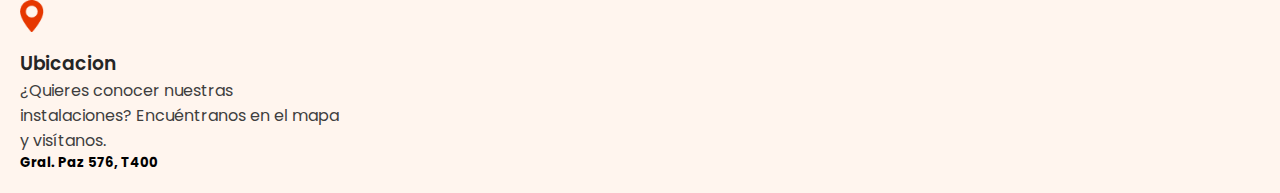
<file: html/contacto.html>
<!DOCTYPE html>
<html lang="en">

<head>
  <meta charset="UTF-8" />
  <meta http-equiv="X-UA-Compatible" content="IE=edge" />
  <meta name="viewport" content="width=device-width, initial-scale=1.0" />
  <title>Contacto</title>
  <link href="https://cdn.jsdelivr.net/npm/bootstrap@5.3.0-alpha1/dist/css/bootstrap.min.css" rel="stylesheet"
    integrity="sha384-GLhlTQ8iRABdZLl6O3oVMWSktQOp6b7In1Zl3/Jr59b6EGGoI1aFkw7cmDA6j6gD" crossorigin="anonymous" />
  <link rel="stylesheet" href="../styles/style.css" />
  <link rel="stylesheet" href="../styles/contact.css" />
</head>

<body>
  <nav class="navbar navbar-expand-lg bg-body-tertiary">
    <div class="container-fluid">
      <a class="navbar-brand" href="#">Vintage Dreams</a>
      <button class="navbar-toggler" type="button" data-bs-toggle="collapse" data-bs-target="#navbarSupportedContent"
        aria-controls="navbarSupportedContent" aria-expanded="false" aria-label="Toggle navigation">
        <span class="navbar-toggler-icon"></span>
      </button>
      <div class="collapse navbar-collapse" id="navbarSupportedContent">
        <ul class="navbar-nav me-auto mb-2 mb-lg-0">
          <li class="nav-item">
            <a class="nav-link active" aria-current="page" href="index.html">HOME</a>
          </li>
          <li class="nav-item">
            <a class="nav-link" href="about.html">ABOUT</a>
          </li>
          <li class="nav-item">
            <a class="nav-link" href="contacto.html"> CONTACT </a>
          </li>

          <li class="nav-item">
            <a class="nav-link" href="login.html">LOGIN</a>
          </li>
        </ul>
        <form class="d-flex" role="search">
          <input class="form-control me-2" type="search" placeholder="Search" aria-label="Search" />
          <button class="btn btn-outline-success" type="submit">
            Search
          </button>
        </form>
      </div>
    </div>
  </nav>

  <!-- Fin Navbar -->
  <!-- contacto -->
  <div class="row g-0">
    <div class="col col-lg-6 col-md-12 colq center">
      <div class="categories-title contact-title">
        <h3>Contactanos!</h3>
        <p>¿Tenés preguntas? Nuestro equipo está para ayudarte</p>
        <br />
      </div>
      <div class="container-fluid">
        <div class="col col-lg-8 col-md-7 col-sm-8 m-auto">
          <form id="contact-form" method="post" action="#" role="form" class="form-horizontal">
            <div class="form-group">
              <label for="name" class="col-sm-2 pt-3 control-label">Nombre</label>
              <div class="col-lg-10 col-xs-8">
                <input type="text" class="form-control" id="name" name="name" placeholder="Ingresa tu nombre"
                  required />
              </div>
            </div>
            <div class="form-group">
              <label for="email" class="col-lg-12 pt-3 control-label">Correo electrónico</label>
              <div class="col-lg-10">
                <input type="email" class="form-control" id="email" name="email"
                  placeholder="Ingresa tu correo electrónico" required />
              </div>
            </div>
            <div class="form-group">
              <label for="subject" class="pt-3 control-label">Asunto</label>
              <div class="col-lg-10">
                <input type="text" class="form-control" id="subject" name="subject" placeholder="Ingresa el asunto"
                  required />
              </div>
            </div>
            <div class="form-group">
              <label for="message" class="col-sm-2 pt-3 control-label">Mensaje</label>
              <div class="col-lg-10">
                <textarea class="form-control" rows="5" id="message" name="message" placeholder="Ingresa tu mensaje"
                  required></textarea>
              </div>
            </div>
            <div class="form-group">
              <div class="col-sm-2 pt-3 col-lg-10">
                <button type="submit" class="submit-btn">Enviar</button>
              </div>
            </div>
          </form>
        </div>
      </div>
    </div>
    <div class="col col-lg-6 col-md-12 colq">
      <iframe src="https://www.google.com/maps/embed?pb=!1m18!1m12!1m3!1d3560.1022202999156!2d-65.20939048495666!3d-26.83670088316041!2m3!1f0!2f0!3f0!3m2!1i1024!2i768!4f13.1!3m3!1m2!1s0x94225d3ad7f30f1d%3A0xf8606cd659b8e3e4!2sRollingCode%20School!5e0!3m2!1ses-419!2sar!4v1677795096224!5m2!1ses-419!2sar" width="480" height="600" style="border:0;" allowfullscreen="" class="" loading="lazy" referrerpolicy="no-referrer-when-downgrade"></iframe>
    </div>
  </div>
  <div class="container contact-cards">
    <div class="row">
      <div class="col-lg-4 col-md-6 mb-4">
        <div class="card h-100 contact-card">
          <div class="icon">
            <img src="../src/icons/Contact/17/Icon/phone.png" alt="">
            <div>
              <div class="contact-card-content">
                <h3>Telefono</h3>
                <p>¿Quieres hablar con nosotros directamente? No dudes en llamarnos.</p>
                <h5>+54 9 381 000123</h5>
              </div>
            </div>
          </div>
        </div>
      </div>
      <div class="col-lg-4 col-md-6 mb-4">
        <div class="card h-100 contact-card">
          <div class="icon">
            <img src="../src/icons/Contact/17/Icon/email.png" alt="">
            <div>
              <div class="contact-card-content">
                <h3>Email</h3>
                <p>¿Tienes alguna pregunta? ¡Escríbenos un correo electrónico!</p>
                <h5>rolling@gmail.com</h5>
              </div>
            </div>
          </div>
        </div>
      </div>
      <div class="col-lg-4 col-md-6 mb-4">
        <div class="card h-100 contact-card">
          <div class="icon">
            <img src="../src/icons/Contact/17/Icon/pin.png" alt="">
            <div>
              <div class="contact-card-content">
                <h3>Ubicacion</h3>
                <p>¿Quieres conocer nuestras instalaciones? Encuéntranos en el mapa y visítanos.</p>
                <h5>Gral. Paz 576, T400</h5>
              </div>
            </div>
          </div>
        </div>
      </div>
    </div>
      <!-- fin contacto -->
</body>

</html>
</file>
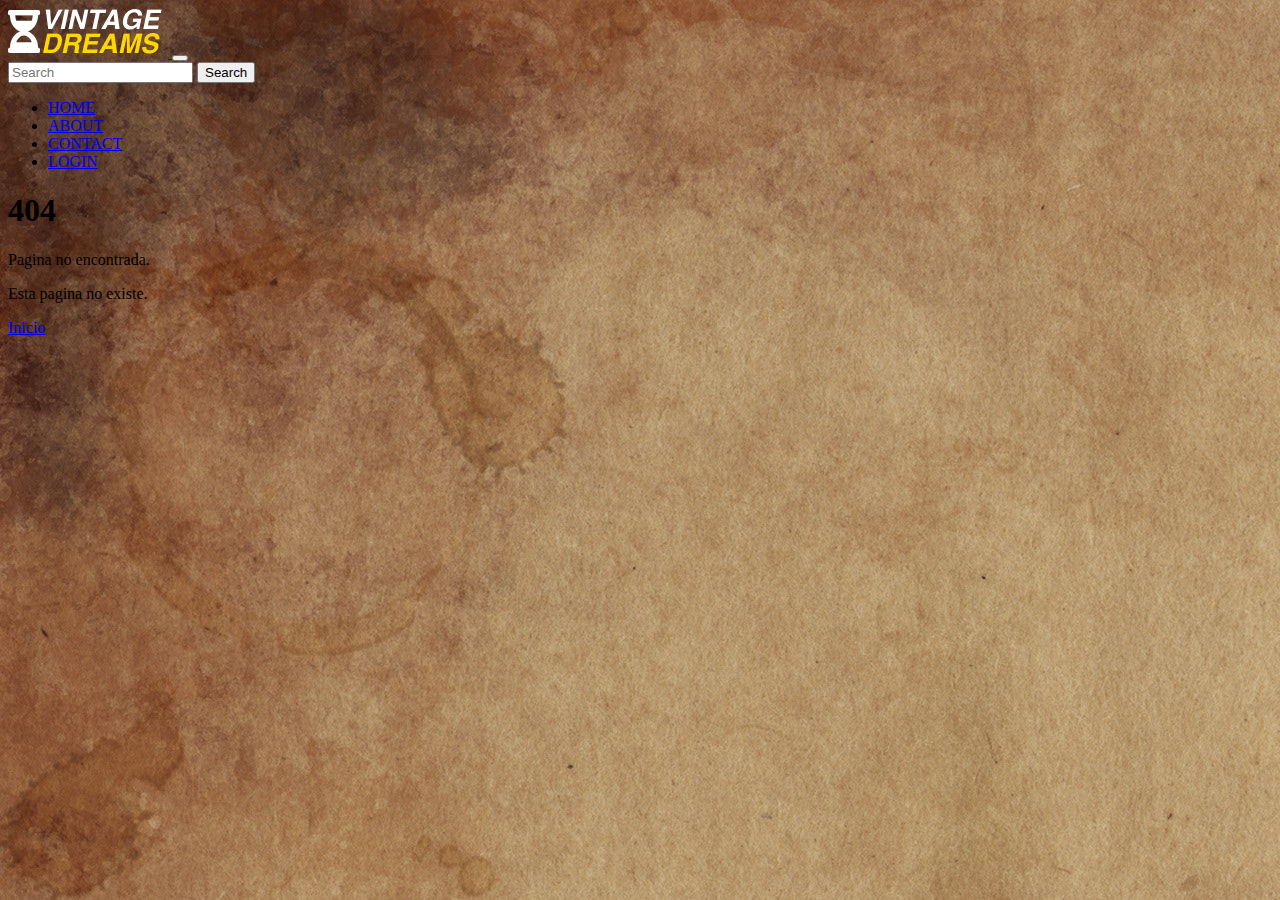
<file: html/Error404.html>
<!DOCTYPE html>
<html lang="en">
  <head>
    <meta charset="UTF-8" />
    <meta http-equiv="X-UA-Compatible" content="IE=edge" />
    <meta name="viewport" content="width=device-width, initial-scale=1.0" />
    <title>Vintage Dreams</title>
    <link
      href="https://cdn.jsdelivr.net/npm/bootstrap@5.3.0-alpha1/dist/css/bootstrap.min.css"
      rel="stylesheet"
      integrity="sha384-GLhlTQ8iRABdZLl6O3oVMWSktQOp6b7In1Zl3/Jr59b6EGGoI1aFkw7cmDA6j6gD"
      crossorigin="anonymous"
    />
    <link rel="stylesheet" href="../styles/404.css" />
    <link
      rel="shortcut icon"
      href="../src/icons/logo-nt.png"
      type="image/x-icon"
    />
  </head>
  <body>
    <nav class="navbar navbar-expand-lg bg-body-tertiary">
      <div class="container-fluid">
        <a class="navbar-brand" href="#">
          <img src="../src/icons/logo.png" alt="logo-navbar" />
        </a>
        <button
          class="navbar-toggler"
          type="button"
          data-bs-toggle="collapse"
          data-bs-target="#navbarSupportedContent"
          aria-controls="navbarSupportedContent"
          aria-expanded="false"
          aria-label="Toggle navigation"
        >
          <span class="navbar-toggler-icon"></span>
        </button>

        <form class="d-flex" role="search">
          <input
            class="form-control me-2"
            type="search"
            placeholder="Search"
            aria-label="Search"
          />
          <button class="btn btn-outline-success" type="submit">Search</button>
        </form>

        <div class="collapse navbar-collapse" id="navbarSupportedContent">
          <ul class="navbar-nav me-auto mb-2 mb-lg-0">
            <li class="nav-item">
              <a class="nav-link active" aria-current="page" href="index.html"
                >HOME</a
              >
            </li>
            <li class="nav-item">
              <a class="nav-link" href="about.html">ABOUT</a>
            </li>
            <li class="nav-item">
              <a class="nav-link" href="contacto.html"> CONTACT </a>
            </li>

            <li class="nav-item">
              <a class="nav-link" href="login.html">LOGIN</a>
            </li>
          </ul>
        </div>
      </div>
    </nav>
    <main>
      <div class="row g-0">
        <div class=" texto col-lg- col-md-4 col-sm-12  border-0 p-0"><div class="d-flex align-items-center justify-content-center vh-100  ">
          <div class="text-center">
              <h1 class="display-1 fw-bold ">404</h1>
              <p class="fs-3 text-black">  Pagina no encontrada.</p>
              <p class="lead text-black">
                  Esta pagina no existe.
              </p>

        <a href="../html/index.html" <button type="button" class="btn btn-secondary">Inicio</button></a>
          </div>
      </div>
          
        </div>
        <div class="col-lg-8 col-md-8 col-sm-0 p-0 border-0 fondo"></div>
      </div>
      
    </main>
  </body>
  <iframe src="" frameborder="0"></iframe>
</html>
</file>
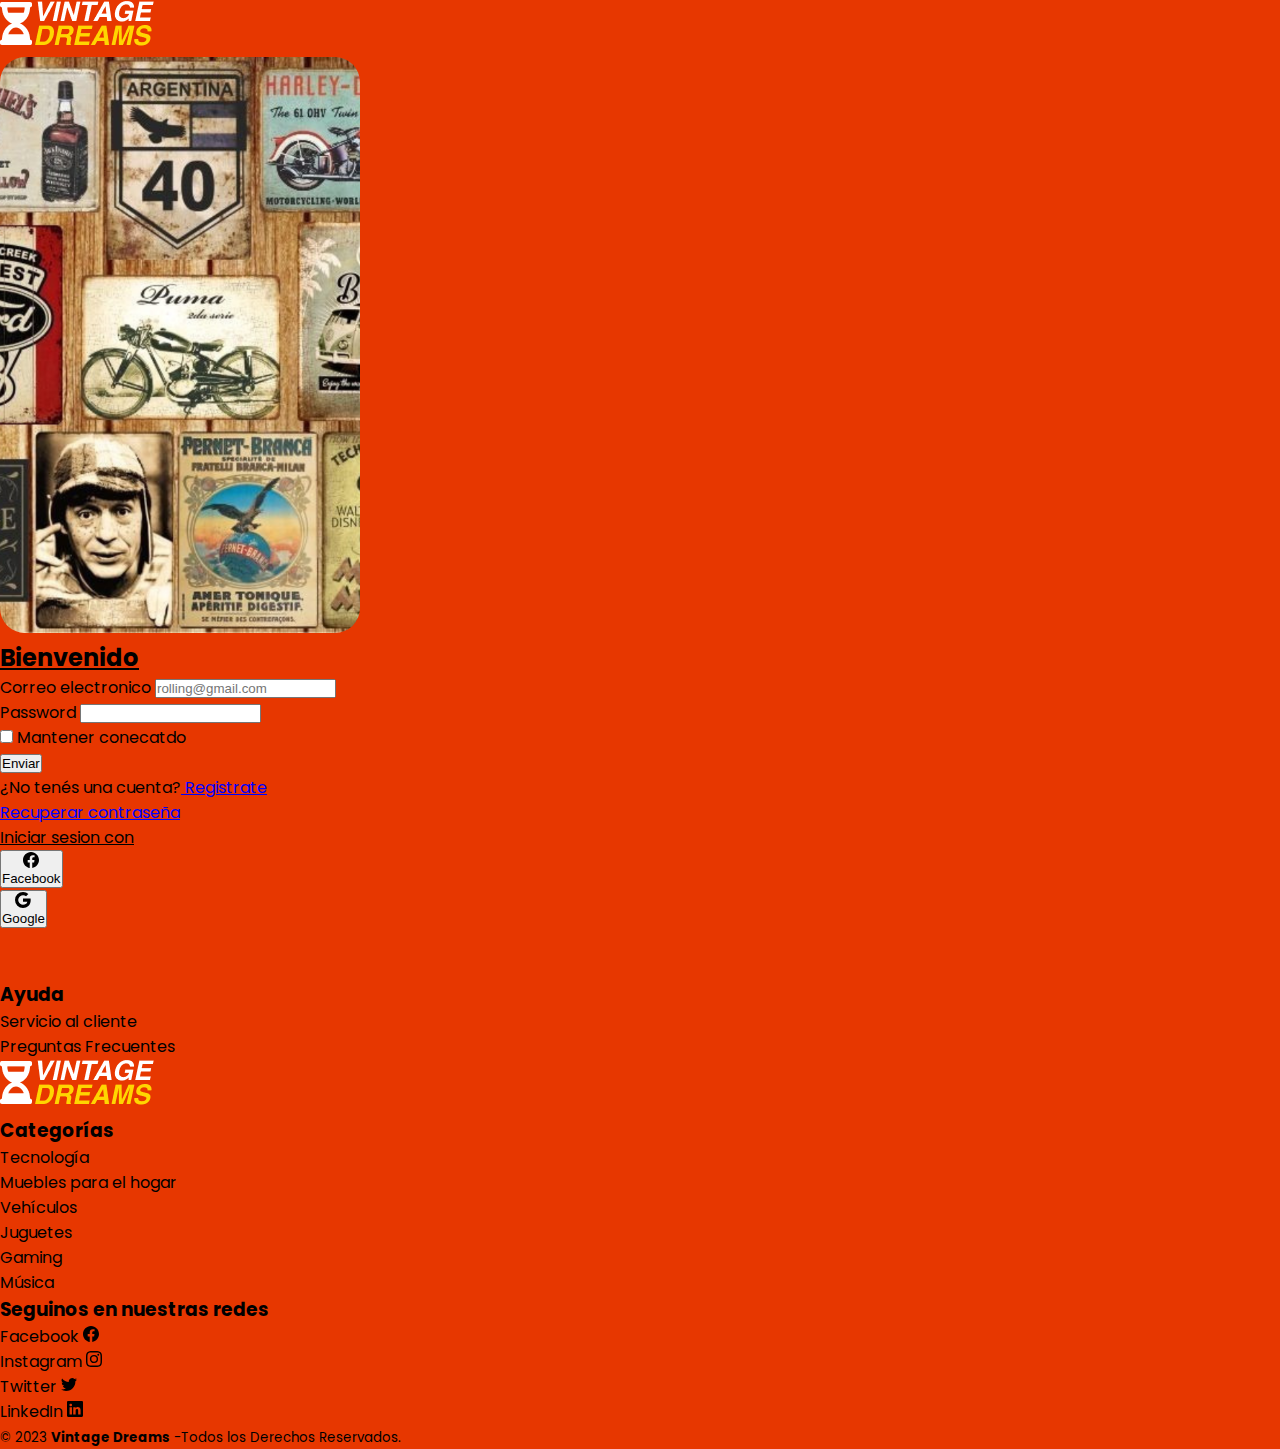
<file: html/login.html>
<!DOCTYPE html>
<html lang="en">
  <head>
    <meta charset="UTF-8" />
    <meta http-equiv="X-UA-Compatible" content="IE=edge" />
    <meta name="viewport" content="width=device-width, initial-scale=1.0" />
    <link
      href="https://cdn.jsdelivr.net/npm/bootstrap@5.3.0-alpha1/dist/css/bootstrap.min.css"
      rel="stylesheet"
      integrity="sha384-GLhlTQ8iRABdZLl6O3oVMWSktQOp6b7In1Zl3/Jr59b6EGGoI1aFkw7cmDA6j6gD"
      crossorigin="anonymous"
    />
    <link rel="stylesheet" href="../styles/style.css" />
    <title>Login</title>
  </head>
  <body class="b-login">
    <nav class="navbar bg-secondary">
      <div class="container-fluid justify-content-md-center">
        <a class="navbar-brand" href="../html/index.html">
          <img class="img-fluid" src="../src/icons/logo.png" alt="logo-navbar"/>
        </a>
      </div>
    </nav>
    <main class="container w-75 mb-5 mt-5 bg-body-secondary border-2 bordes01">
      <section class="row align-items-center">
        <aside class="col d-none d-lg-block mt-5 ">
          <img class="imgvintage" src="../src/images/carteles1.png" alt="" />
        </aside>
        <aside class="col p-lg-5">
          <h2 class="fw-bolder text-center pt-2 mb-5 "><u>Bienvenido</u></h2>
          <form action="#">
            <div class="mb-4">
              <label for="email" class="form-label fw-bolder"
                >Correo electronico</label
              >
              <input
                type="email"
                class="form-control"
                name="email"
                placeholder="rolling@gmail.com"
                pattern="[a-zA-Z0-9]([^ @&%$\\\/()=?¿!.,:;]?|\d?)+[a-zA-Z0-9][\.]){1,2}"
                required
                />
            </div>
            
              <div class="mb-4">
                <label for="password" class="form-label fw-bolder"
                  >Password</label
                >
                <input type="password"
                 class="form-control" 
                 name="password"
                 minlength="12"
                 maxlength="15"
                 pattern="(?=^.{8,}$)((?=.*\d)|(?=.*\W+))(?![.\n])(?=.*[AZ])(? =.*[az]).*$"
                 required/>
              </div>
            
            <div class="mb-4 form-check">
              <input
                type="checkbox"
                name="connected"
                class="form-check-input"
                id=""
              />
              <label for="connected" class="form-check-label"
                >Mantener conecatdo</label
              >
            </div>
            <div class="d-grid">
              <button type="submit" class="btn btn-primary">Enviar
              </button>
            </div>
            <div class="my-3">
              <span
                >¿No tenés una cuenta?<a class="link-login"
                  href="../html/register.html"
                  target="_blank"
                >
                  Registrate
                </a></span
              >
              <br />
              <span>
                <a class="link-login"
                  href="../html/Error404.html"
                  target="_blank"
                  >Recuperar contraseña</a 
                ></span
              >
            </div>
          </form>
          <div class="container my-2">
            <div class="row text-center mb-md-3">
              <div class="col-12 fw-bolder"><u>Iniciar sesion con</u></div>
            </div>
              <div class="row flex-column flex-md-row">
                <div class="col flex-sm-column">
                  <button class="btn btn-primary w-100 my-1">
                    <div class="row align-items-center">
                      <div class="col-2 d-none d-md-block">
                        <svg
                          xmlns="http://www.w3.org/2000/svg"
                          width="16"
                          height="16"
                          fill="currentColor"
                          class="bi bi-facebook"
                          viewBox="0 0 16 16"
                        >
                          <path
                            d="M16 8.049c0-4.446-3.582-8.05-8-8.05C3.58 0-.002 3.603-.002 8.05c0 4.017 2.926 7.347 6.75 7.951v-5.625h-2.03V8.05H6.75V6.275c0-2.017 1.195-3.131 3.022-3.131.876 0 1.791.157 1.791.157v1.98h-1.009c-.993 0-1.303.621-1.303 1.258v1.51h2.218l-.354 2.326H9.25V16c3.824-.604 6.75-3.934 6.75-7.951z"
                          />
                        </svg>
                      </div>
                      <a
                        class="col-12 col-md-10 col-lg-6 text-center btn fw-bolder"
                        href="../html/Error404.html"
                        target="_blank"
                        >Facebook</a
                      >
                    </div>
                  </button>
                </div>
                <div class="col">
                  <button class="btn btn-danger w-100 my-1">
                    <div class="row align-items-center">
                      <div class="col-2 d-none d-md-block">
                        <svg
                          xmlns="http://www.w3.org/2000/svg"
                          width="16"
                          height="16"
                          fill="currentColor"
                          class="bi bi-google"
                          viewBox="0 0 16 16"
                        >
                          <path
                            d="M15.545 6.558a9.42 9.42 0 0 1 .139 1.626c0 2.434-.87 4.492-2.384 5.885h.002C11.978 15.292 10.158 16 8 16A8 8 0 1 1 8 0a7.689 7.689 0 0 1 5.352 2.082l-2.284 2.284A4.347 4.347 0 0 0 8 3.166c-2.087 0-3.86 1.408-4.492 3.304a4.792 4.792 0 0 0 0 3.063h.003c.635 1.893 2.405 3.301 4.492 3.301 1.078 0 2.004-.276 2.722-.764h-.003a3.702 3.702 0 0 0 1.599-2.431H8v-3.08h7.545z"
                          />
                        </svg>
                      </div>
                      <a
                        class="col-12 col-md-10 col-lg-6 text-center btn fw-bolder"
                        href="../html/Error404.html"
                        target="_blank"
                        >Google</a
                      >
                    </div>
                  </button>
                </div>
              </div>
            
          </div>
        </aside>
      </section>
    </main>
    <footer class="footer">
      <div class="container-fluid">
        <div class="row g-0">
          <div class="col col-sm-6 col-md-6 col-lg p-0 border-0">
            <ul>
              <h3>Ayuda</h3>
              <li class="nav-item"><a class="nav-link active" aria-current="page" href="Error404.html">Servicio al
                  cliente</a></li>
              <li class="nav-item"><a class="nav-link active" aria-current="page" href="Error404.html">Preguntas
                  Frecuentes</a></li>
              <a class="navbar-brand" href="index.html"><img src="../src/icons/logo.png" alt="logo del footer"></a>
            </ul>
          </div>
          <div class="col col-sm-6 col-md-6 col-lg p-0 border-0">
            <ul>
              <h3>Categorías</h3>
              <li class="nav-item"><a class="nav-link active" aria-current="page" href="Error404.html">Tecnología</a></li>
              <li class="nav-item"><a class="nav-link active" aria-current="page" href="Error404.html">Muebles para el
                  hogar</a></li>
              <li class="nav-item"><a class="nav-link active" aria-current="page" href="Error404.html">Vehículos</a></li>
              <li class="nav-item"><a class="nav-link active" aria-current="page" href="Error404.html">Juguetes</a></li>
              <li class="nav-item"><a class="nav-link active" aria-current="page" href="Error404.html">Gaming</a></li>
              <li class="nav-item"><a class="nav-link active" aria-current="page" href="Error404.html">Música</a></li>
            </ul>
          </div>
          <div class="col col-sm-6 col-md-6 col-lg p-0 border-0">
            <ul>
              <h3>Seguinos en nuestras redes</h3>
              <li class="nav-item"> <a class="nav-link active" aria-current="page" href="Error404.html">Facebook</a> <svg
                  xmlns="http://www.w3.org/2000/svg" width="16" height="16" fill="currentColor" class="bi bi-facebook"
                  viewBox="0 0 16 16">
                  <path
                    d="M16 8.049c0-4.446-3.582-8.05-8-8.05C3.58 0-.002 3.603-.002 8.05c0 4.017 2.926 7.347 6.75 7.951v-5.625h-2.03V8.05H6.75V6.275c0-2.017 1.195-3.131 3.022-3.131.876 0 1.791.157 1.791.157v1.98h-1.009c-.993 0-1.303.621-1.303 1.258v1.51h2.218l-.354 2.326H9.25V16c3.824-.604 6.75-3.934 6.75-7.951z" />
                </svg> </li>
              <li class="nav-item"> <a class="nav-link active" aria-current="page" href="Error404.html">Instagram</a> <svg
                  xmlns="http://www.w3.org/2000/svg" width="16" height="16" fill="currentColor" class="bi bi-instagram"
                  viewBox="0 0 16 16">
                  <path
                    d="M8 0C5.829 0 5.556.01 4.703.048 3.85.088 3.269.222 2.76.42a3.917 3.917 0 0 0-1.417.923A3.927 3.927 0 0 0 .42 2.76C.222 3.268.087 3.85.048 4.7.01 5.555 0 5.827 0 8.001c0 2.172.01 2.444.048 3.297.04.852.174 1.433.372 1.942.205.526.478.972.923 1.417.444.445.89.719 1.416.923.51.198 1.09.333 1.942.372C5.555 15.99 5.827 16 8 16s2.444-.01 3.298-.048c.851-.04 1.434-.174 1.943-.372a3.916 3.916 0 0 0 1.416-.923c.445-.445.718-.891.923-1.417.197-.509.332-1.09.372-1.942C15.99 10.445 16 10.173 16 8s-.01-2.445-.048-3.299c-.04-.851-.175-1.433-.372-1.941a3.926 3.926 0 0 0-.923-1.417A3.911 3.911 0 0 0 13.24.42c-.51-.198-1.092-.333-1.943-.372C10.443.01 10.172 0 7.998 0h.003zm-.717 1.442h.718c2.136 0 2.389.007 3.232.046.78.035 1.204.166 1.486.275.373.145.64.319.92.599.28.28.453.546.598.92.11.281.24.705.275 1.485.039.843.047 1.096.047 3.231s-.008 2.389-.047 3.232c-.035.78-.166 1.203-.275 1.485a2.47 2.47 0 0 1-.599.919c-.28.28-.546.453-.92.598-.28.11-.704.24-1.485.276-.843.038-1.096.047-3.232.047s-2.39-.009-3.233-.047c-.78-.036-1.203-.166-1.485-.276a2.478 2.478 0 0 1-.92-.598 2.48 2.48 0 0 1-.6-.92c-.109-.281-.24-.705-.275-1.485-.038-.843-.046-1.096-.046-3.233 0-2.136.008-2.388.046-3.231.036-.78.166-1.204.276-1.486.145-.373.319-.64.599-.92.28-.28.546-.453.92-.598.282-.11.705-.24 1.485-.276.738-.034 1.024-.044 2.515-.045v.002zm4.988 1.328a.96.96 0 1 0 0 1.92.96.96 0 0 0 0-1.92zm-4.27 1.122a4.109 4.109 0 1 0 0 8.217 4.109 4.109 0 0 0 0-8.217zm0 1.441a2.667 2.667 0 1 1 0 5.334 2.667 2.667 0 0 1 0-5.334z" />
                </svg></li>
              <li class="nav-item"> <a class="nav-link active" aria-current="page" href="Error404.html">Twitter</a> <svg
                  xmlns="http://www.w3.org/2000/svg" width="16" height="16" fill="currentColor" class="bi bi-twitter"
                  viewBox="0 0 16 16">
                  <path
                    d="M5.026 15c6.038 0 9.341-5.003 9.341-9.334 0-.14 0-.282-.006-.422A6.685 6.685 0 0 0 16 3.542a6.658 6.658 0 0 1-1.889.518 3.301 3.301 0 0 0 1.447-1.817 6.533 6.533 0 0 1-2.087.793A3.286 3.286 0 0 0 7.875 6.03a9.325 9.325 0 0 1-6.767-3.429 3.289 3.289 0 0 0 1.018 4.382A3.323 3.323 0 0 1 .64 6.575v.045a3.288 3.288 0 0 0 2.632 3.218 3.203 3.203 0 0 1-.865.115 3.23 3.23 0 0 1-.614-.057 3.283 3.283 0 0 0 3.067 2.277A6.588 6.588 0 0 1 .78 13.58a6.32 6.32 0 0 1-.78-.045A9.344 9.344 0 0 0 5.026 15z" />
                </svg></li>
              <li class="nav-item"> <a class="nav-link active" aria-current="page" href="Error404.html">LinkedIn</a> <svg
                  xmlns="http://www.w3.org/2000/svg" width="16" height="16" fill="currentColor" class="bi bi-linkedin"
                  viewBox="0 0 16 16">
                  <path
                    d="M0 1.146C0 .513.526 0 1.175 0h13.65C15.474 0 16 .513 16 1.146v13.708c0 .633-.526 1.146-1.175 1.146H1.175C.526 16 0 15.487 0 14.854V1.146zm4.943 12.248V6.169H2.542v7.225h2.401zm-1.2-8.212c.837 0 1.358-.554 1.358-1.248-.015-.709-.52-1.248-1.342-1.248-.822 0-1.359.54-1.359 1.248 0 .694.521 1.248 1.327 1.248h.016zm4.908 8.212V9.359c0-.216.016-.432.08-.586.173-.431.568-.878 1.232-.878.869 0 1.216.662 1.216 1.634v3.865h2.401V9.25c0-2.22-1.184-3.252-2.764-3.252-1.274 0-1.845.7-2.165 1.193v.025h-.016a5.54 5.54 0 0 1 .016-.025V6.169h-2.4c.03.678 0 7.225 0 7.225h2.4z" />
                </svg></li>
            </ul>
          </div>
        </div>
      </div>
      <div class="derechos">
        <small> &copy; 2023 <b> Vintage Dreams</b> -Todos los Derechos Reservados. </small>
      </div>
  
    </footer>

    <script
      src="https://cdn.jsdelivr.net/npm/bootstrap@5.3.0-alpha1/dist/js/bootstrap.bundle.min.js"
      integrity="sha384-w76AqPfDkMBDXo30jS1Sgez6pr3x5MlQ1ZAGC+nuZB+EYdgRZgiwxhTBTkF7CXvN"
      crossorigin="anonymous"
    ></script>
  </body>
</html>
</file>
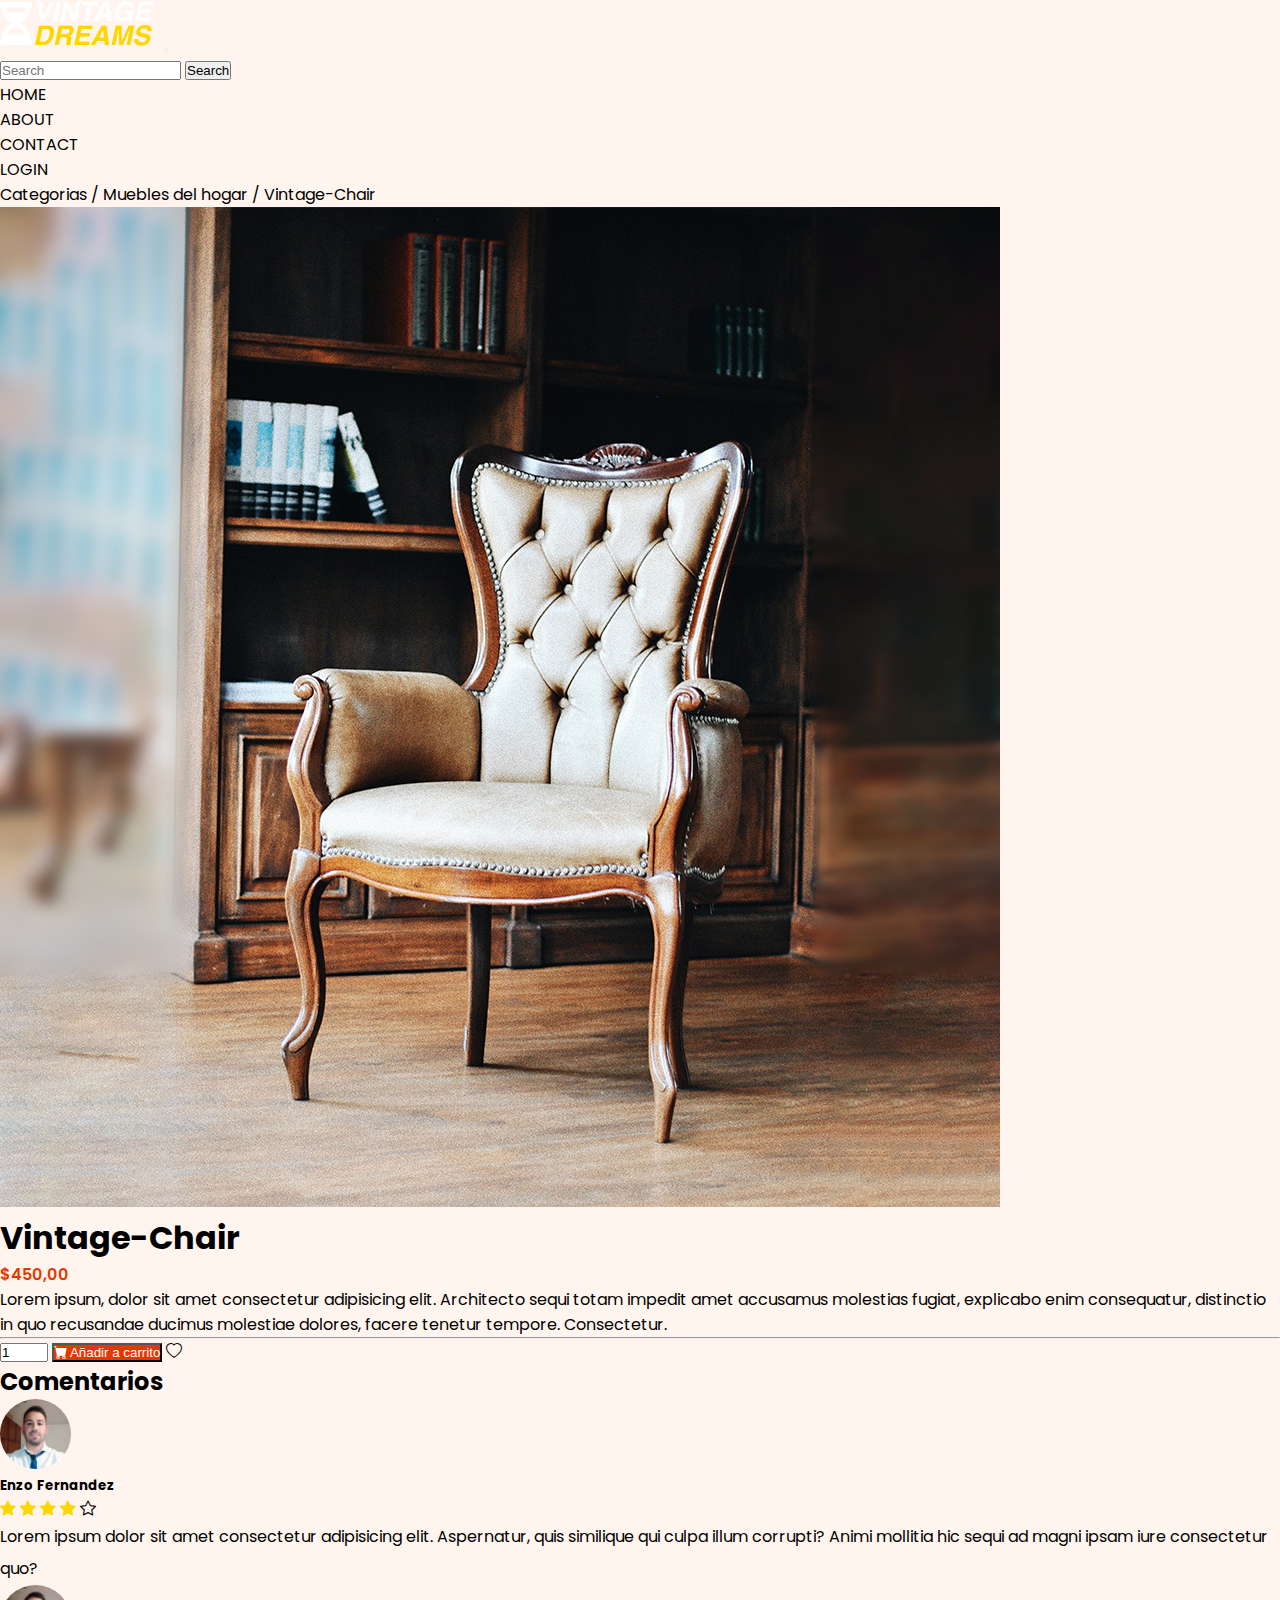
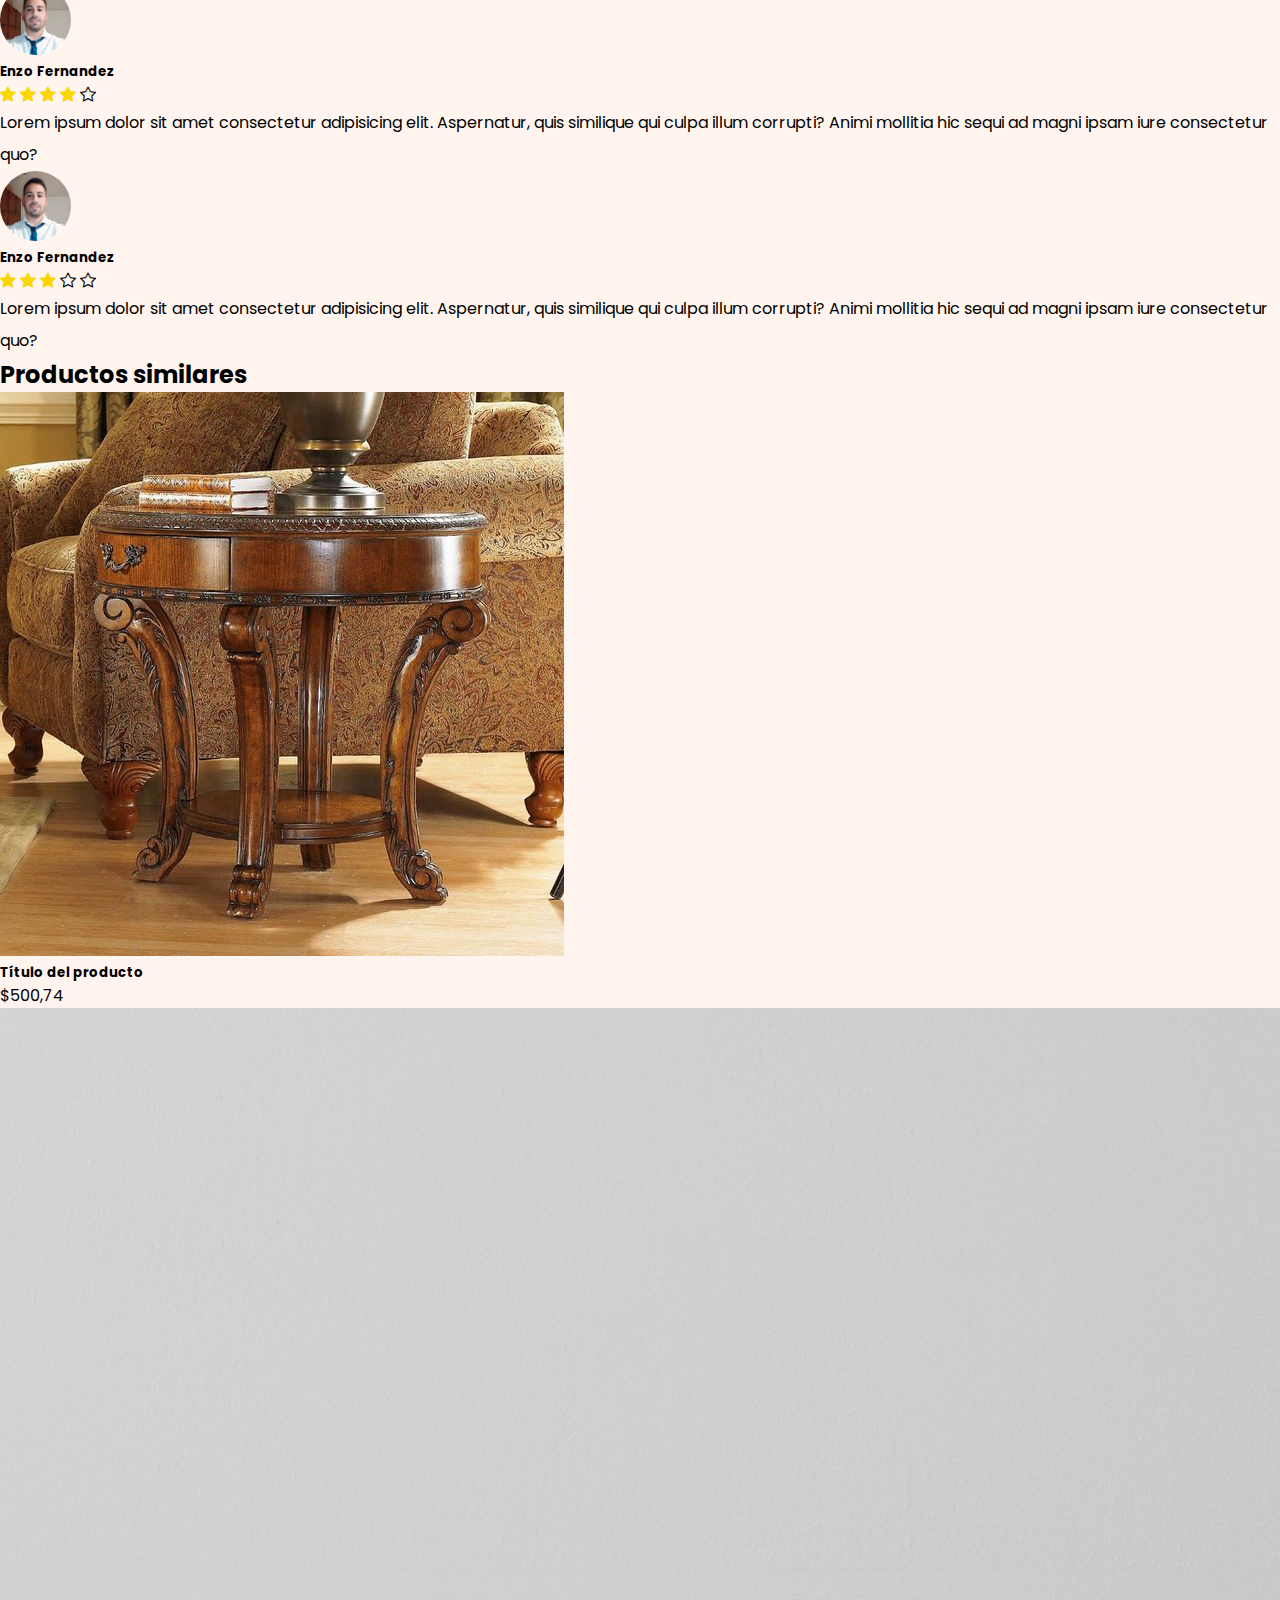
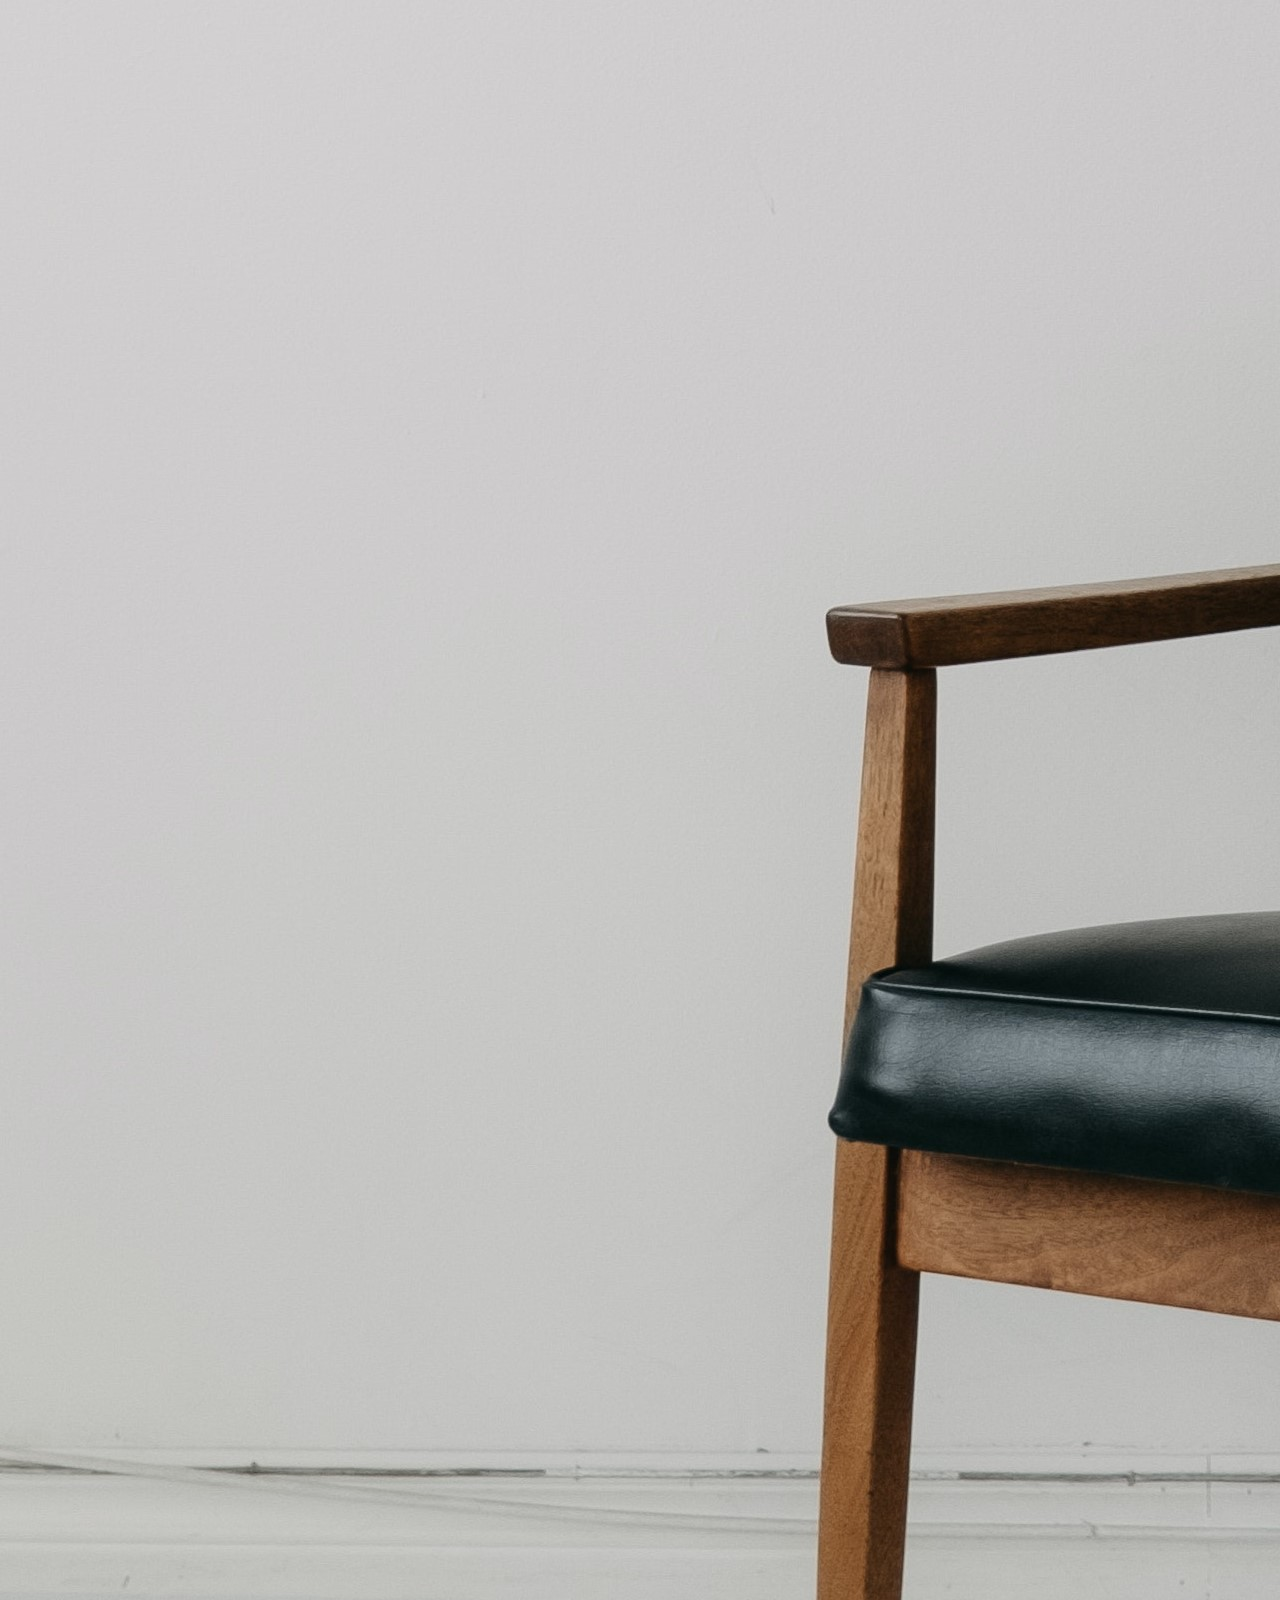
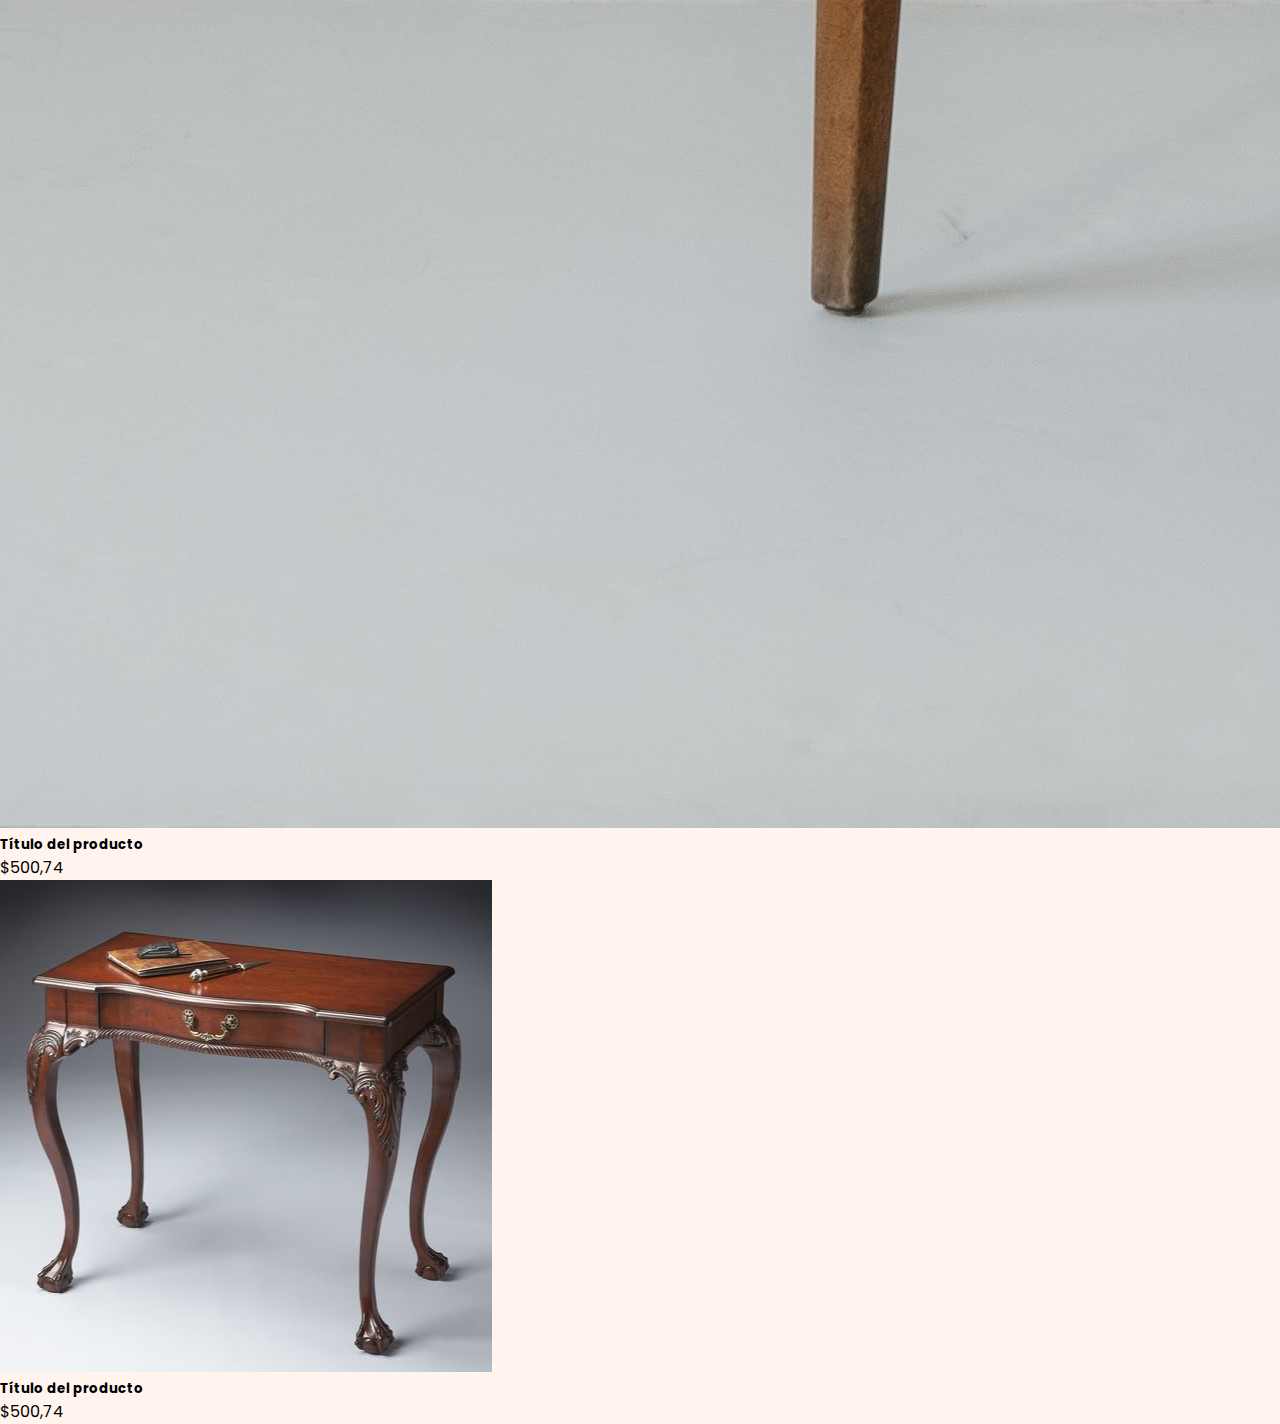
<file: html/product-details.html>
<!DOCTYPE html>
<html lang="en">
<head>
    <meta charset="UTF-8">
    <meta http-equiv="X-UA-Compatible" content="IE=edge">
    <meta name="viewport" content="width=device-width, initial-scale=1.0">
    <link
    href="https://cdn.jsdelivr.net/npm/bootstrap@5.3.0-alpha1/dist/css/bootstrap.min.css"
    rel="stylesheet"
    integrity="sha384-GLhlTQ8iRABdZLl6O3oVMWSktQOp6b7In1Zl3/Jr59b6EGGoI1aFkw7cmDA6j6gD"
    crossorigin="anonymous"/>
    <link rel="stylesheet" href="https://cdn.jsdelivr.net/npm/bootstrap-icons@1.10.3/font/bootstrap-icons.css">
  <link rel="stylesheet" href="../styles/style.css" />
  <link rel="stylesheet" href="../styles/products.css">
    <title>Document</title>
</head>
<body>
    <!-- Inicio Navbar -->

  <nav class="navbar navbar-expand-lg bg-body-tertiary">
    <div class="container-fluid">
      <a class="navbar-brand" href="#"> <img src="../src/icons/logo.png" alt="logo-navbar"> </a>
      <button class="navbar-toggler" type="button" data-bs-toggle="collapse" data-bs-target="#navbarSupportedContent" aria-controls="navbarSupportedContent" aria-expanded="false" aria-label="Toggle navigation">
        <span class="navbar-toggler-icon"></span>
      </button>

      <form class="d-flex" role="search">
        <input class="form-control me-2" type="search" placeholder="Search" aria-label="Search">
        <button class="btn btn-outline-success" type="submit">Search</button>
      </form>

      <div class="collapse navbar-collapse" id="navbarSupportedContent">
        <ul class="navbar-nav me-auto mb-2 mb-lg-0">
          <li class="nav-item">
            <a class="nav-link active" aria-current="page" href="index.html">HOME</a>
          </li>
          <li class="nav-item">
            <a class="nav-link" href="about.html">ABOUT</a>
          </li>
          <li class="nav-item">
            <a class="nav-link" href="contacto.html">
              CONTACT
            </a>
          <li class="nav-item">
            <a class="nav-link" href="login.html" >LOGIN</a>
          </li>
        </ul>

      </div>
    </div>
  </nav>

  <!-- Fin Navbar -->

  <!-- Inicio detalles -->

    <section class="py-1">
        <div class="container px-4 px-lg-5 my-5">
            <p> <a href="index.html">Categorias</a> / <a href="products.html">Muebles del hogar </a> / Vintage-Chair</p>
            <div class="row  align-items-start">
                <div class="col-md-6">
                    <img src="../src/images/categories/muebles/vintage-chair.jpg" class="card-img-top" alt="">
                </div>
                <div class="col-md-6 pt-3 pt-md-0 pt-lg-3 ">
                    <h1>Vintage-Chair</h1>
                    <div class="fs-4 mb-3 mb-md-2 mb-lg-5">
                        <span class="price-product">$450,00</span>
                    </div>
                    <p>
                        Lorem ipsum, dolor sit amet consectetur adipisicing elit. Architecto sequi totam impedit amet accusamus molestias fugiat, explicabo enim consequatur, distinctio in quo recusandae ducimus molestiae dolores, facere tenetur tempore. Consectetur.
                    </p>
                    <hr>
                    <div class="d-flex">
                        <input type="text" class="form-control text-center me-3" id="inputQuantity" type="num" value="1" style="max-width: 3rem">
                        <button class="btn btn-product  me-3" type="button">
                            <i class="bi-cart-fill me-1"></i>
                            Añadir a carrito
                        </button>
                        <a href="#!" class="btn btn-light border px-2 pt-2 me-3 icon-hover"><i class="bi bi-heart px-1"></i></a>
                    </div>
                </div>
            </div>
        </div>
    </section>

    <!-- Comentarios -->
    <section class="py-1" >
      <div class="container px-4 px-lg-5 my-5" >
        <div class="text-center mb-4">
          <h2 class="title-product px-5"> Comentarios </h2>
        </div>
        <div class="row">
          <div class="col-12">
            <div class="review-item">
              <div class="people-container">
                <div class="d-flex py-3">
                  <img src="../src/images/Aron.jpg" class="people-review-image" alt="">
                  <div class="people-review-name px-3">
                    <h5> Enzo Fernandez</h5>
                    <i class="bi-star-fill"></i>
                    <i class="bi-star-fill"></i>
                    <i class="bi-star-fill"></i>
                    <i class="bi-star-fill"></i>
                    <i class="bi-star"></i>
                  </div>
                </div>
              </div>
              <p class="p-review">Lorem ipsum dolor sit amet consectetur adipisicing elit. Aspernatur, quis similique qui culpa illum corrupti? Animi mollitia hic sequi ad magni ipsam iure consectetur quo?</p>
            </div>
            <div class="review-item">
              <div class="people-container">
                <div class="d-flex py-3">
                  <img src="../src/images/Aron.jpg" class="people-review-image" alt="">
                  <div class="people-review-name px-3">
                    <h5> Enzo Fernandez</h5>
                    <i class="bi-star-fill"></i>
                    <i class="bi-star-fill"></i>
                    <i class="bi-star-fill"></i>
                    <i class="bi-star-fill"></i>
                    <i class="bi-star"></i>
                  </div>
                </div>
              </div>
              <p class="p-review">Lorem ipsum dolor sit amet consectetur adipisicing elit. Aspernatur, quis similique qui culpa illum corrupti? Animi mollitia hic sequi ad magni ipsam iure consectetur quo?</p>
            </div>
            <div class="review-item">
              <div class="people-container">
                <div class="d-flex py-3">
                  <img src="../src/images/Aron.jpg" class="people-review-image" alt="">
                  <div class="people-review-name px-3">
                    <h5> Enzo Fernandez</h5>
                    <i class="bi-star-fill"></i>
                    <i class="bi-star-fill"></i>
                    <i class="bi-star-fill"></i>
                    <i class="bi-star"></i>
                    <i class="bi-star"></i>
                  </div>
                </div>
              </div>
              <p class="p-review">Lorem ipsum dolor sit amet consectetur adipisicing elit. Aspernatur, quis similique qui culpa illum corrupti? Animi mollitia hic sequi ad magni ipsam iure consectetur quo?</p>
            </div>
          </div>
        </div>
      </div>
    </section>


    <!-- Productos Similares -->
    <section>
      <div class="container py-1">
        <div class="text-center mb-4">
          <h2 class="title-product px-5">Productos similares</h2>
        </div>
        <div class="row mx-3 px-3">
            <div class="col-lg-4 col-md-6 col-sm-6 d-flex ">
              <div class="  my-2 shadow-2-strong">
                <img src="../src/images/categories/muebles/mueble 8.jpg" class="  card-img-top" alt="">
                <div class="card-body align-items-center">
                  <h5 class=" my-3 text-center">Título del producto </h5>
                  <p class="text-center">$500,74</p>
                </div>
              </div>
            </div>
            <div class="col-lg-4 col-md-6 col-sm-6 d-flex ">
              <div class=" w-100 my-2 shadow-2-strong">
                <img src="../src/images/categories/muebles/mueble 4.jpg" class="card-img-top" alt="">
                <div class="card-body align-items-center">
                  <h5 class=" my-3 text-center">Título del producto</h5>
                  <p class="text-center">$500,74</p>
                </div>
              </div>
            </div>
            <div class="col-lg-4 col-md-6 col-sm-6 d-flex ">
              <div class=" w-100 my-2 shadow-2-strong">
                <img src="../src/images/categories/muebles/mueble 2.jpg" class="card-img-top" alt="">
                <div class="card-body align-items-center">
                  <h5 class=" my-3 text-center">Título del producto</h5>
                  <p class="text-center">$500,74</p>
                </div>
              </div>
            </div>
              
        </div>
      </div>
    </section>
    
</body>
</html>
</file>
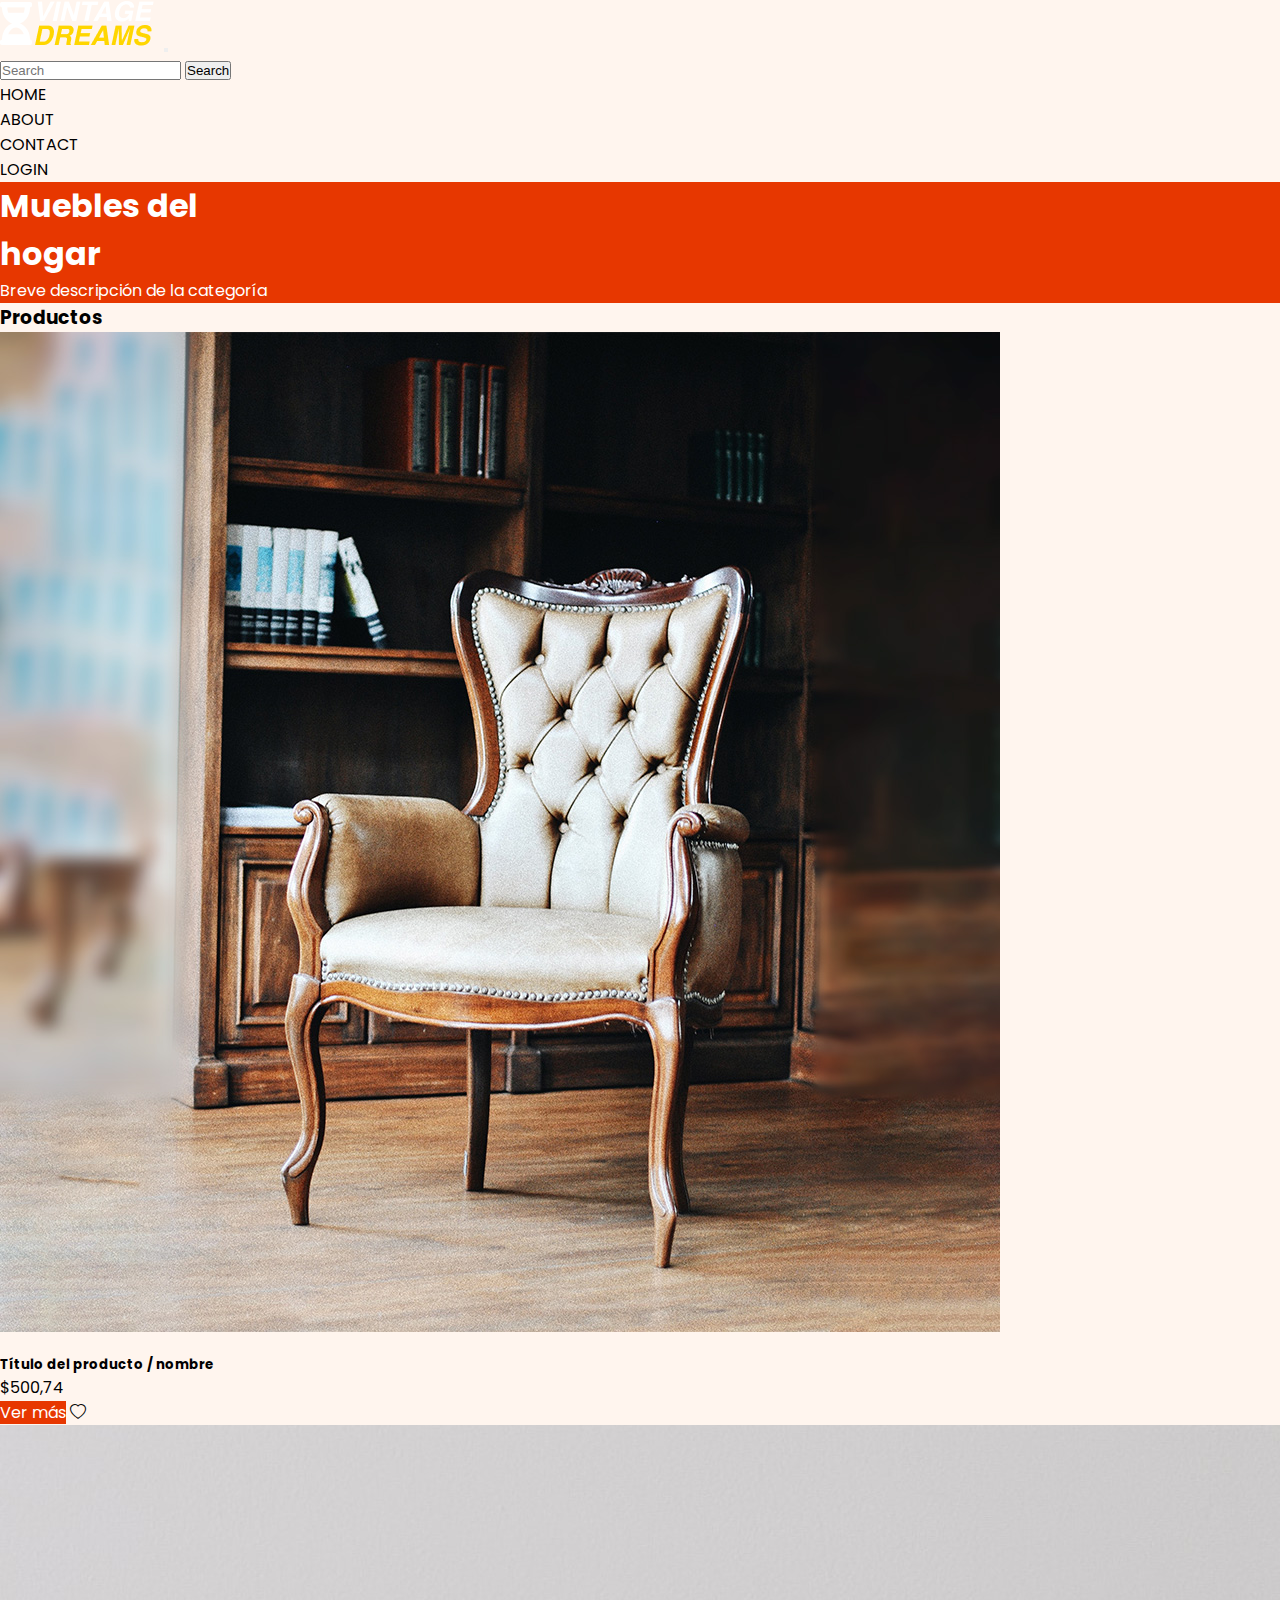
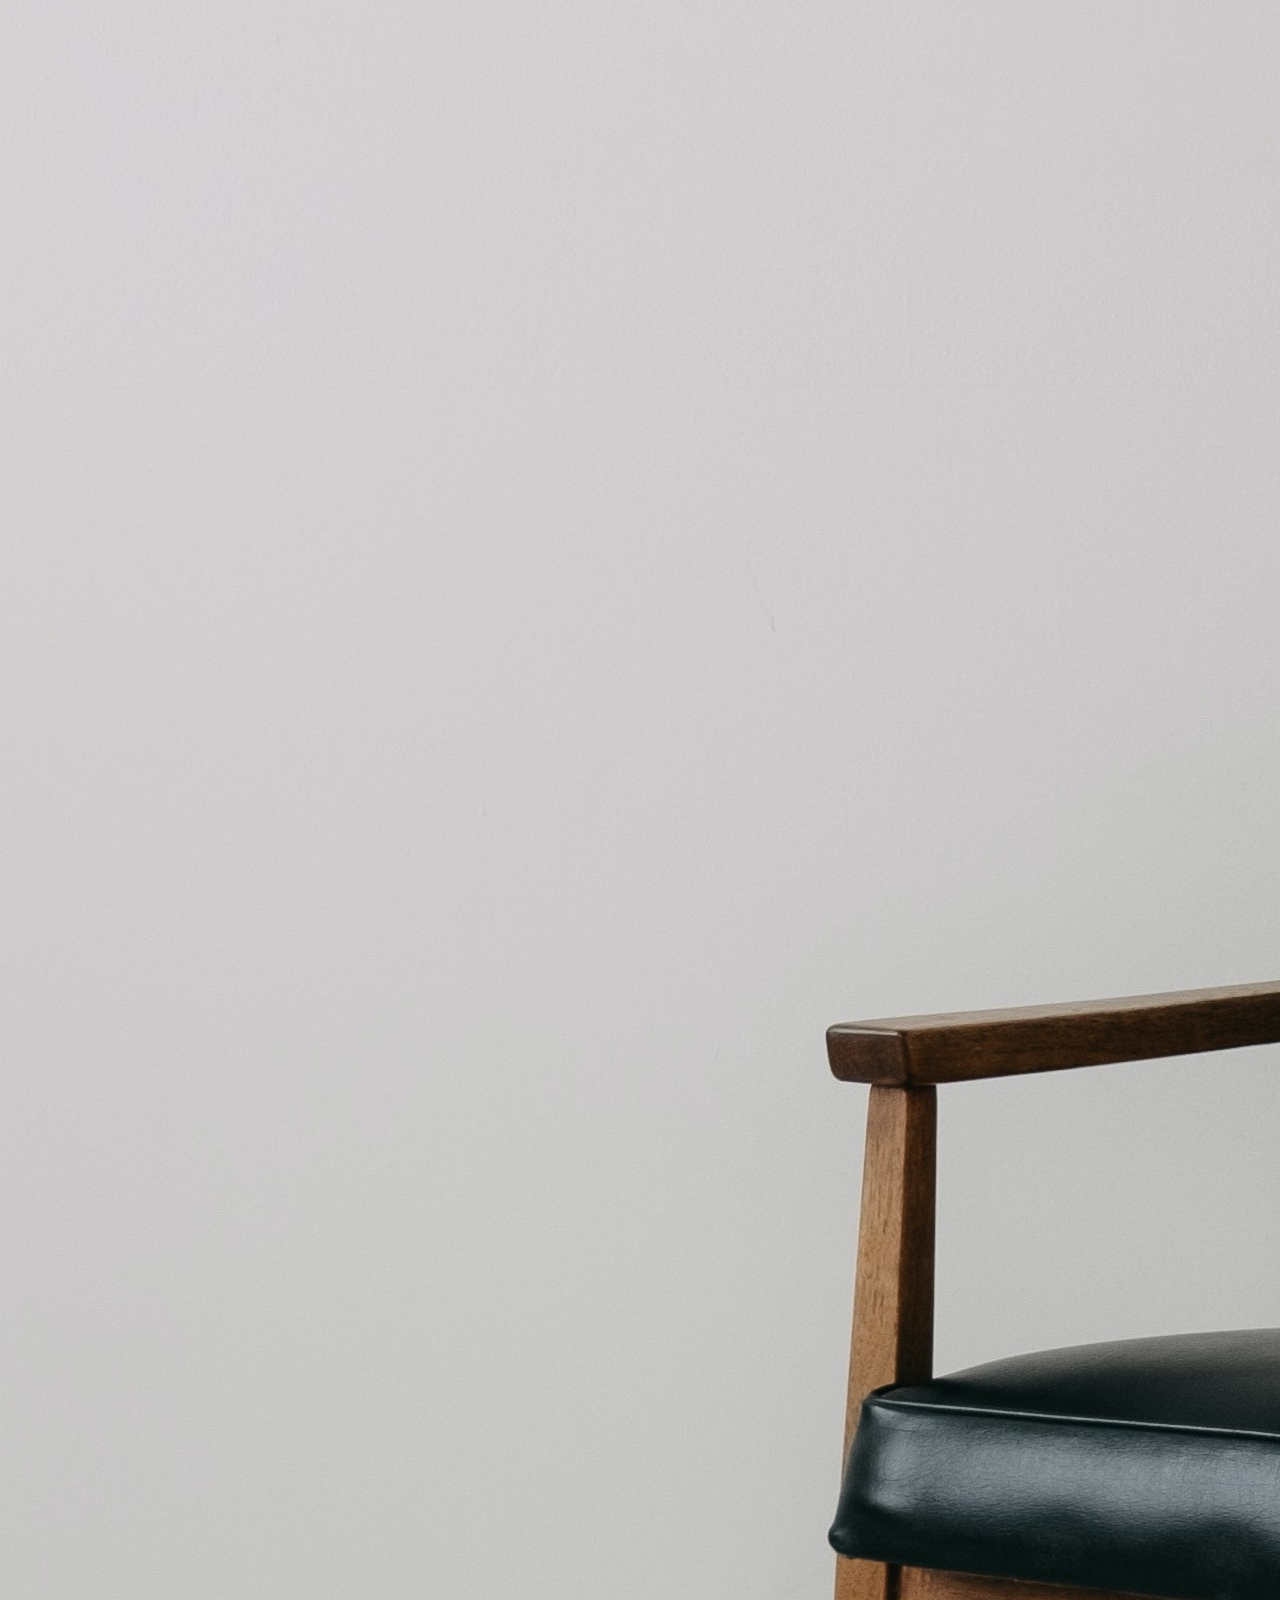
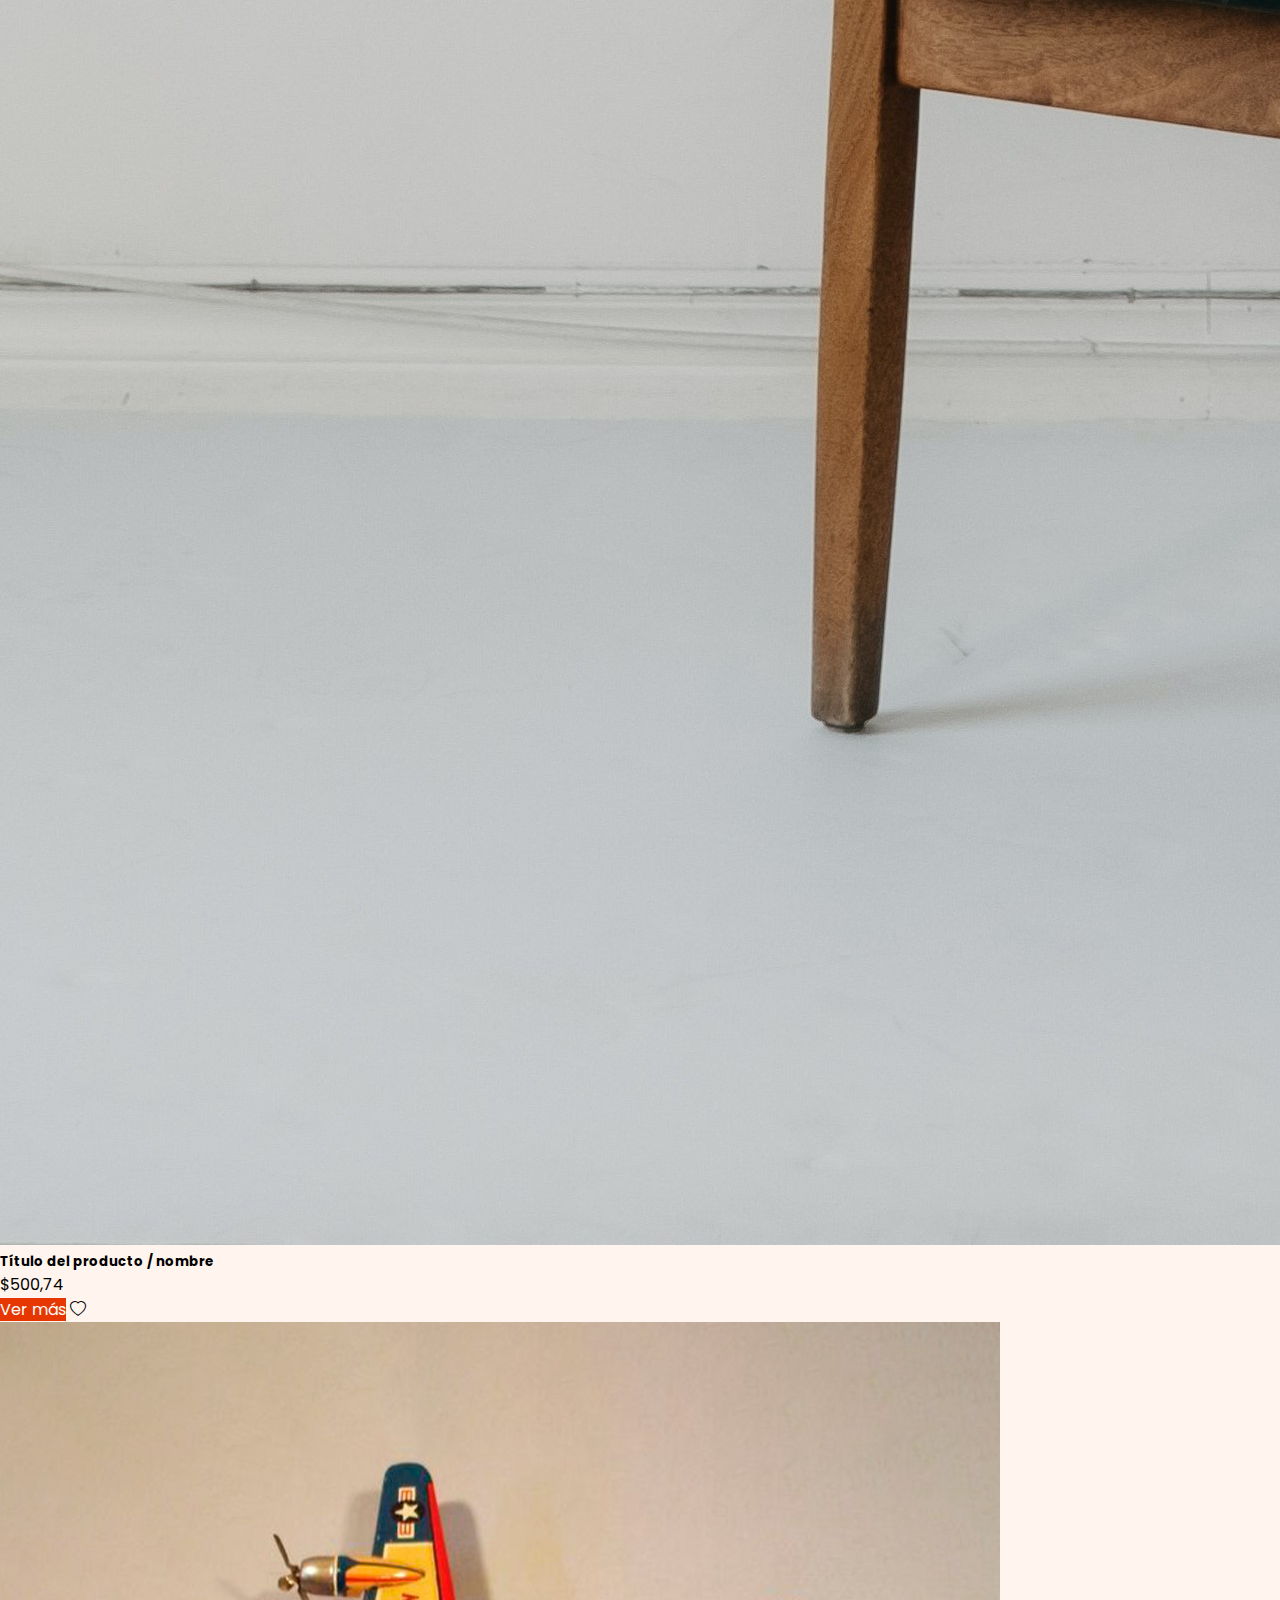
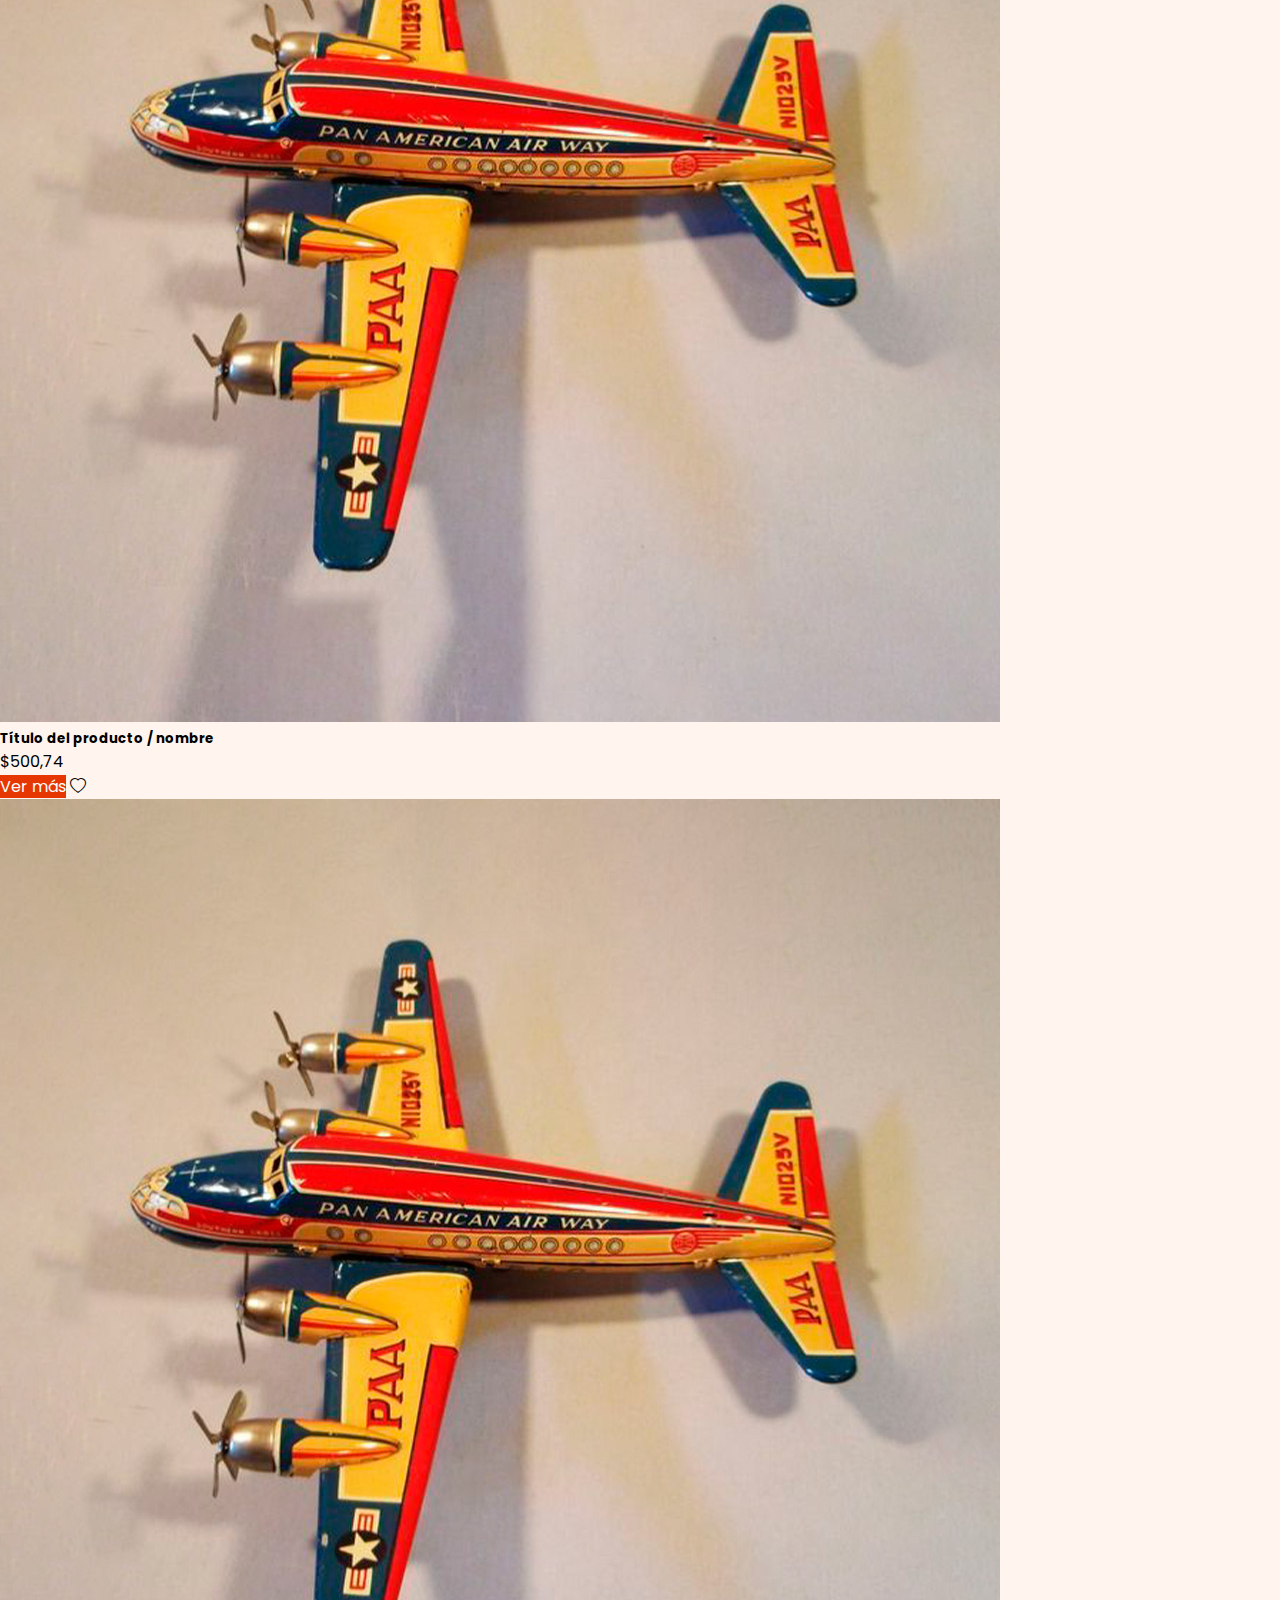
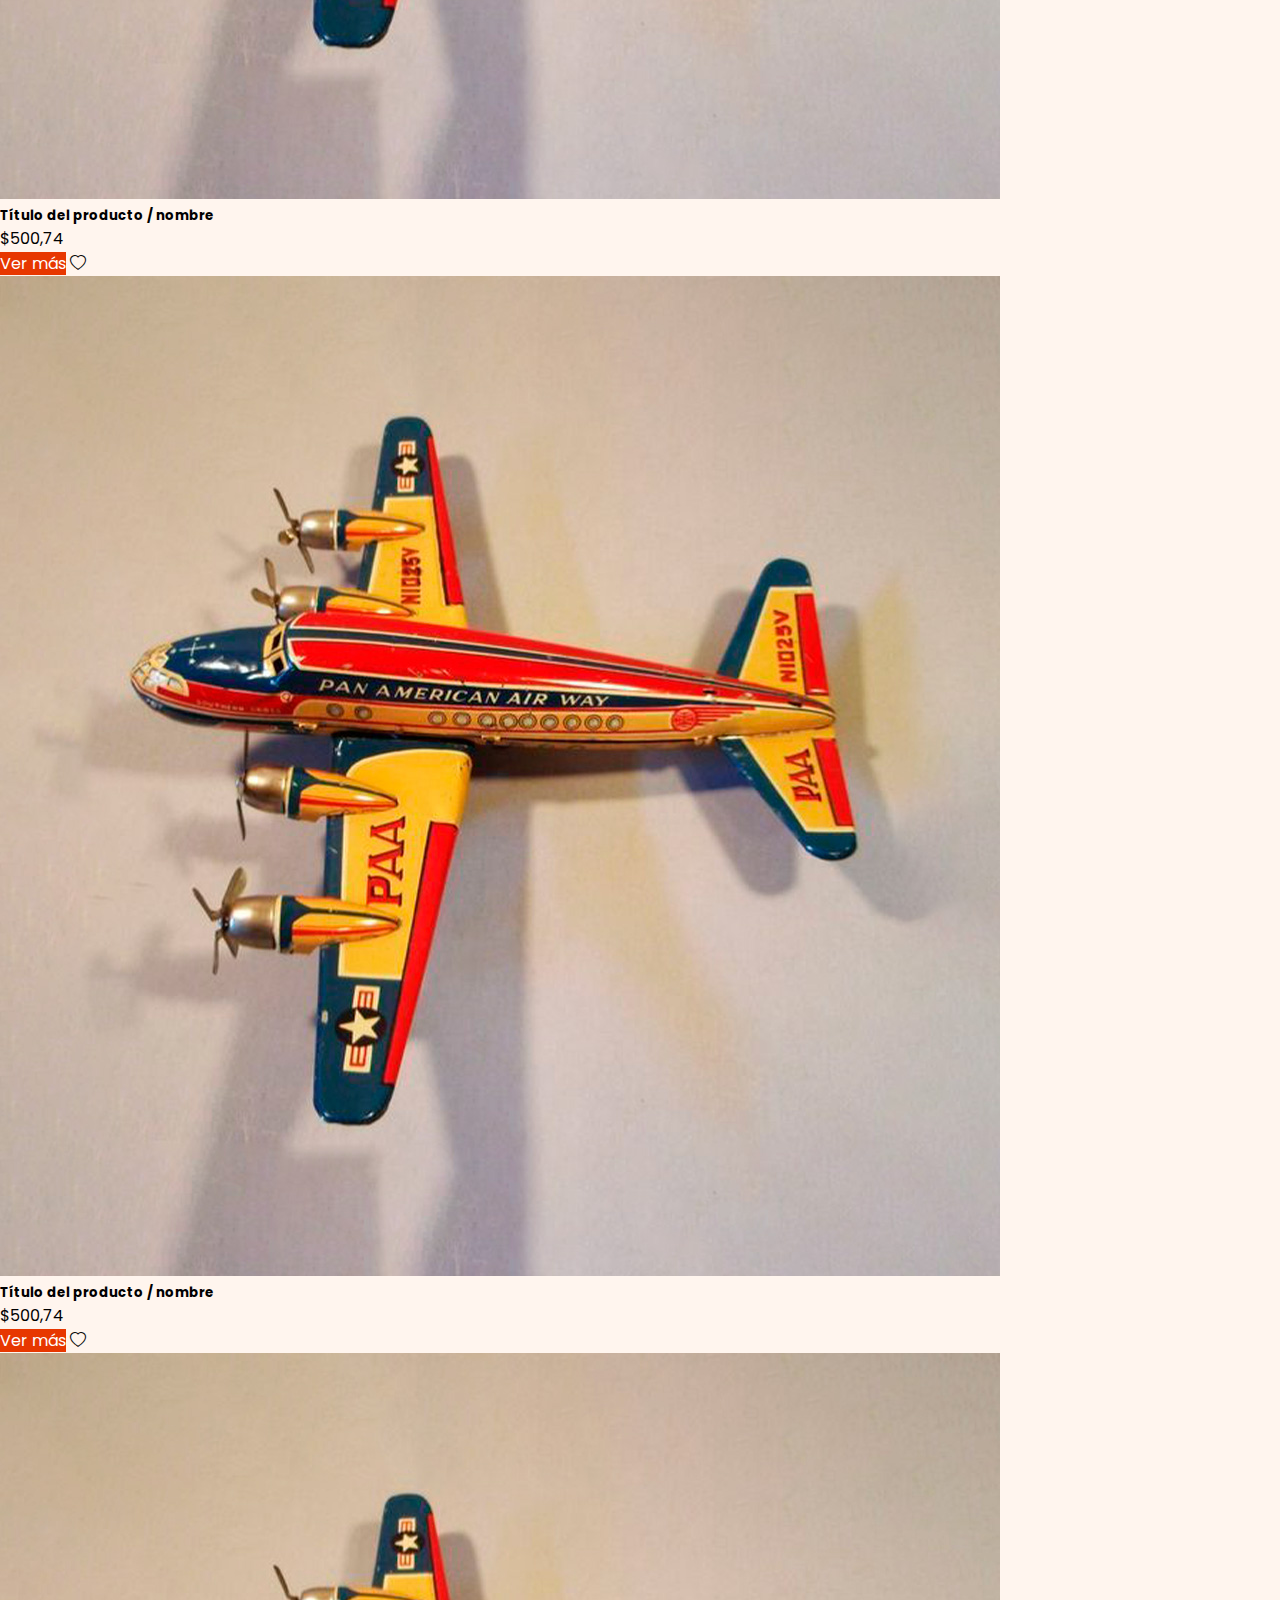
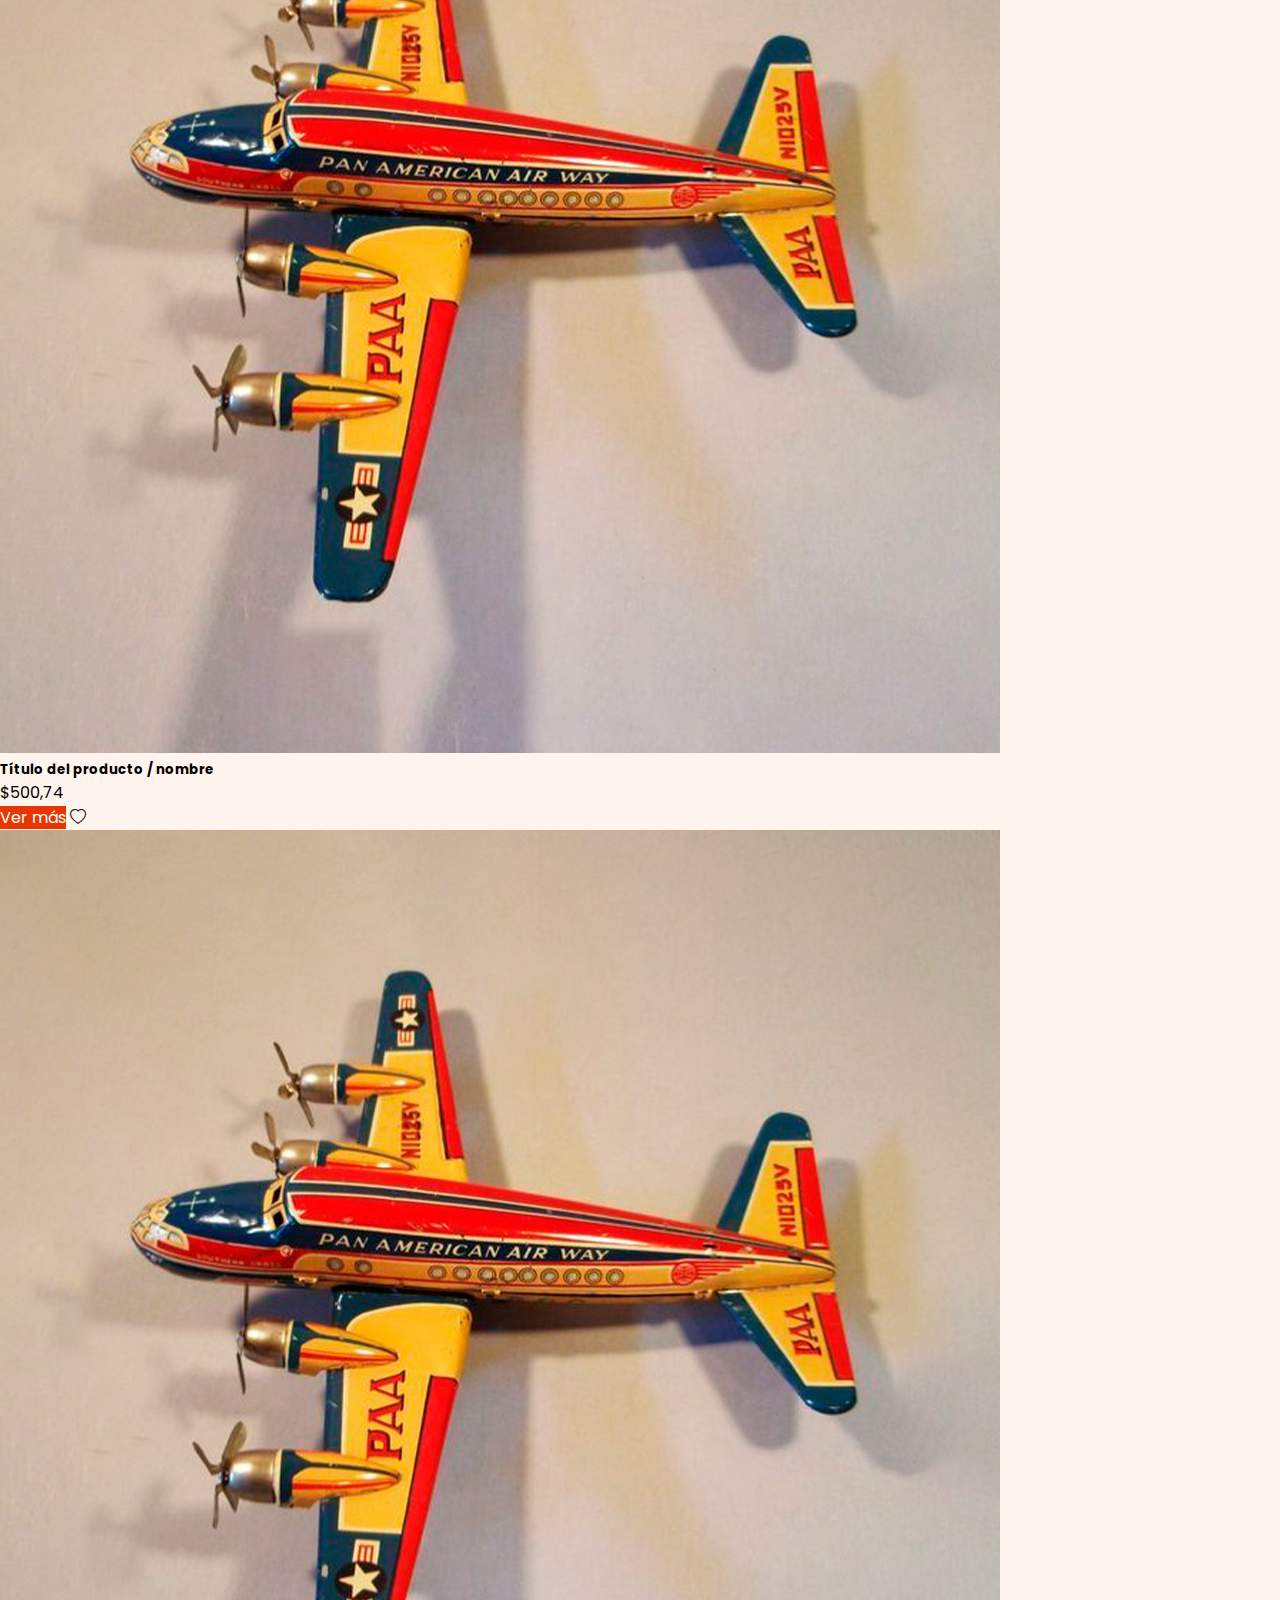
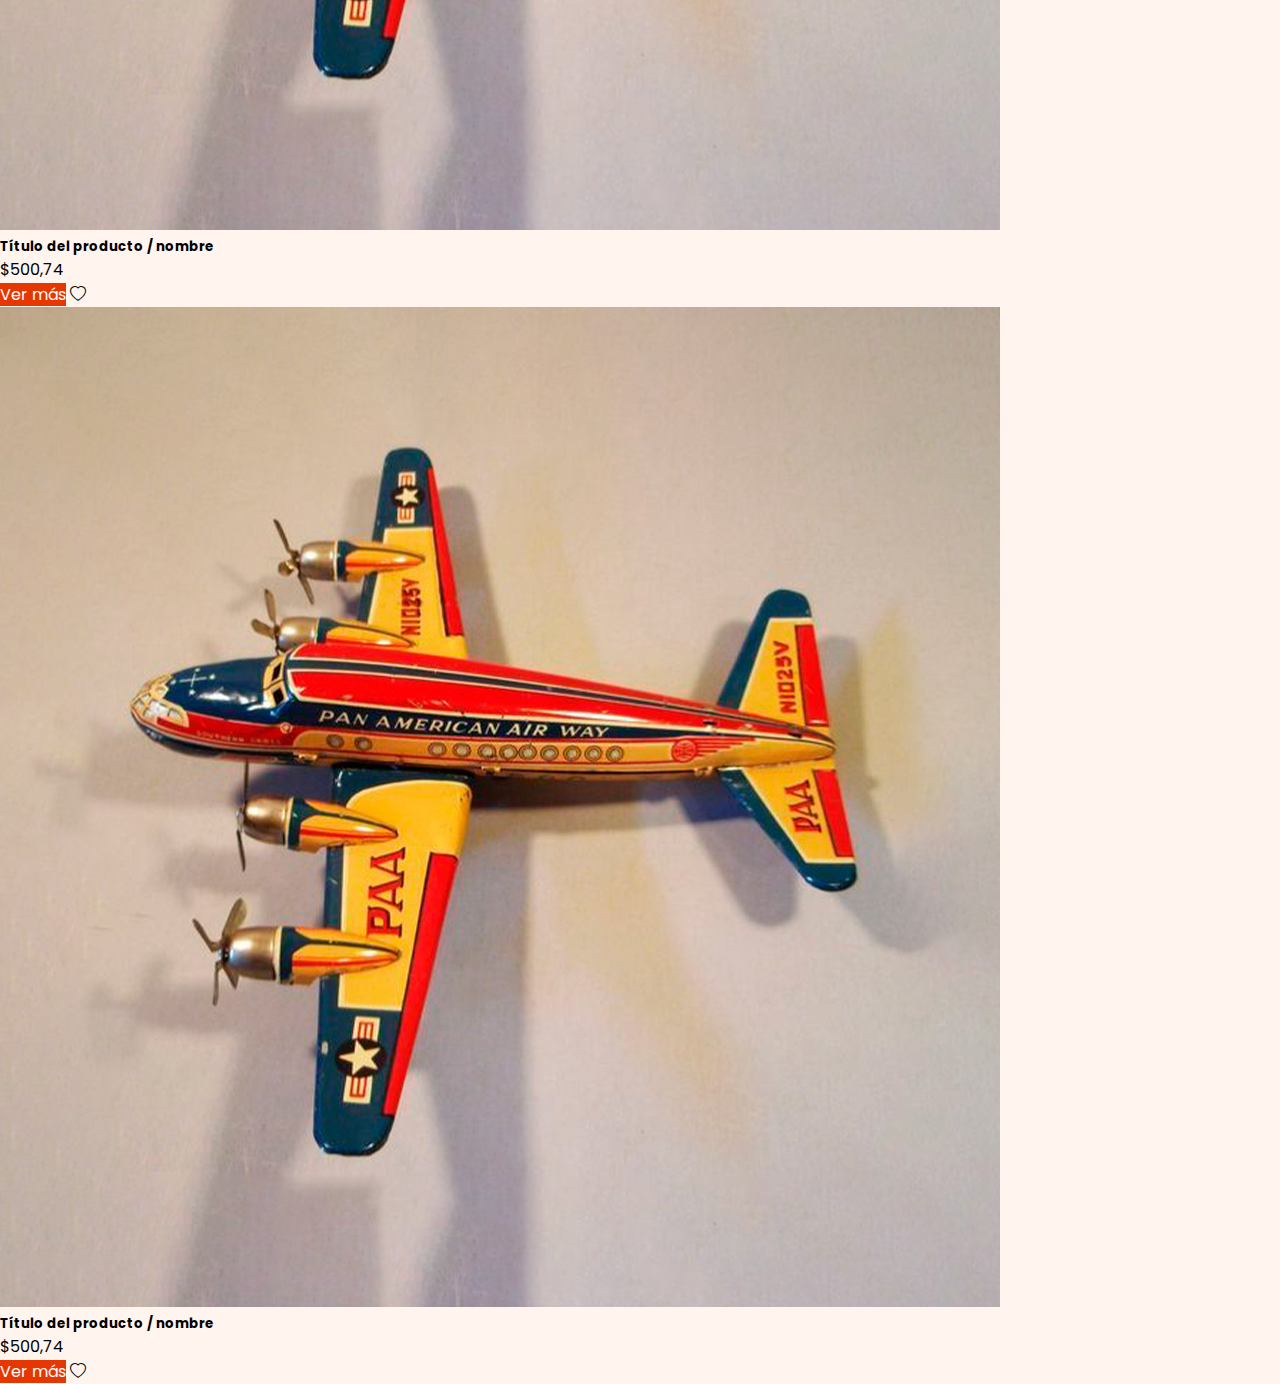
<file: html/products.html>
<!DOCTYPE html>
<html lang="en">
<head>
    <meta charset="UTF-8">
    <meta http-equiv="X-UA-Compatible" content="IE=edge">
    <meta name="viewport" content="width=device-width, initial-scale=1.0">
    <link
    href="https://cdn.jsdelivr.net/npm/bootstrap@5.3.0-alpha1/dist/css/bootstrap.min.css"
    rel="stylesheet"
    integrity="sha384-GLhlTQ8iRABdZLl6O3oVMWSktQOp6b7In1Zl3/Jr59b6EGGoI1aFkw7cmDA6j6gD"
    crossorigin="anonymous"/>
    <link rel="stylesheet" href="https://cdn.jsdelivr.net/npm/bootstrap-icons@1.10.3/font/bootstrap-icons.css">
  <link rel="stylesheet" href="../styles/style.css" />
  <link rel="stylesheet" href="../styles/products.css">
    <title>Products</title>
</head>
<body>

  <!-- Inicio Navbar -->

  <nav class="navbar navbar-expand-lg bg-body-tertiary">
    <div class="container-fluid">
      <a class="navbar-brand" href="#"> <img src="../src/icons/logo.png" alt="logo-navbar"> </a>
      <button class="navbar-toggler" type="button" data-bs-toggle="collapse" data-bs-target="#navbarSupportedContent" aria-controls="navbarSupportedContent" aria-expanded="false" aria-label="Toggle navigation">
        <span class="navbar-toggler-icon"></span>
      </button>

      <form class="d-flex" role="search">
        <input class="form-control me-2" type="search" placeholder="Search" aria-label="Search">
        <button class="btn btn-outline-success" type="submit">Search</button>
      </form>

      <div class="collapse navbar-collapse" id="navbarSupportedContent">
        <ul class="navbar-nav me-auto mb-2 mb-lg-0">
          <li class="nav-item">
            <a class="nav-link active" aria-current="page" href="index.html">HOME</a>
          </li>
          <li class="nav-item">
            <a class="nav-link" href="about.html">ABOUT</a>
          </li>
          <li class="nav-item">
            <a class="nav-link" href="contacto.html">
              CONTACT
            </a>

          <li class="nav-item">
            <a class="nav-link" href="login.html" >LOGIN</a>
          </li>
        </ul>

      </div>
    </div>
  </nav>

  <!-- Fin Navbar -->
    
    <!-- Inicio Banner -->
        <div class="btn-product text-white  py-5">
          <div class="container py-2">
            <h1 class="card-title ">
              Muebles del<br>
              hogar
            </h1>
            <p>
              Breve descripción de la categoría
            </p>
          </div>
        </div>
    <!-- Fin Banner -->
  
  <!--Inicio Productos -->
        <div class="container my-5 ">
          <header class="mb-4">
            <h3> Productos </h3>
          </header>
          <div class="row">
            <div class="col-lg-3 col-md-6 col-sm-6 d-flex">
              <div class="card w-100 my-2 ">
                <img src="../src/images/categories/muebles/vintage-chair.jpg" class="card-img-top" alt="">
                <div class="card-body d-flex flex-column categories-card">
                  <h5 class="card-title">Título del producto / nombre</h5>
                  <p class="card-text">$500,74</p>
                  <div class="card-footer d-flex align-items-end pt-3 px-0 pb-0 mt-auto">
                    <a href="product-details.html" class="btn btn-product shadow-0 me-1 ">Ver más</a>
                    <a href="#!" class="btn btn-light border px-2 pt-2 icon-hover"><i class="bi bi-heart px-1"></i></a>
                  </div>
                </div>
              </div>
            </div>

            <div class="col-lg-3 col-md-6 col-sm-6 d-flex">
              <div class="card w-100 my-2 shadow-2-strong">
                <img src="../src/images/categories/muebles/mueble 4.jpg" class="card-img-top" alt="">
                <div class="card-body d-flex flex-column">
                  <h5 class="card-title">Título del producto / nombre</h5>
                  <p class="card-text">$500,74</p>
                  <div class="card-footer d-flex align-items-end p-3 px-0 pb-0 mt-auto">
                    <a href="#" class="btn btn-product shadow-0 me-1">Ver más</a>
                    <a href="#" class="btn btn-light border px-2 pt-2 icon-hover"><i class="bi bi-heart px-1"></i></a>
                  </div>
                </div>
              </div>
            </div>

            <div class="col-lg-3 col-md-6 col-sm-6 d-flex">
              <div class="card w-100 my-2 shadow-2-strong">
                <img src="../src/images/plane-toy.jpg" class="card-img-top" alt="">
                <div class="card-body d-flex flex-column">
                  <h5 class="card-title">Título del producto / nombre</h5>
                  <p class="card-text">$500,74</p>
                  <div class="card-footer d-flex align-items-end pt-3 px-0 pb-0 mt-auto">
                    <a href="#" class="btn btn-product shadow-0 me-1">Ver más</a>
                    <a href="#" class="btn btn-light border px-2 pt-2 icon-hover"><i class="bi bi-heart px-1"></i></a>
                  </div>
                </div>
              </div>
            </div>

            <div class="col-lg-3 col-md-6 col-sm-6 d-flex">
              <div class="card w-100 my-2 shadow-2-strong">
                <img src="../src/images/plane-toy.jpg" class="card-img-top" alt="">
                <div class="card-body d-flex flex-column">
                  <h5 class="card-title">Título del producto / nombre</h5>
                  <p class="card-text">$500,74</p>
                  <div class="card-footer d-flex align-items-end pt-3 px-0 pb-0 mt-auto">
                    <a href="#" class="btn btn-product shadow-0 me-1">Ver más</a>
                    <a href="#" class="btn btn-light border px-2 pt-2 icon-hover"><i class="bi bi-heart px-1"></i></a>
                  </div>
                </div>
              </div>
            </div>

            <div class="col-lg-3 col-md-6 col-sm-6 d-flex">
              <div class="card w-100 my-2 shadow-2-strong">
                <img src="../src/images/plane-toy.jpg" class="card-img-top" alt="">
                <div class="card-body d-flex flex-column">
                  <h5 class="card-title">Título del producto / nombre</h5>
                  <p class="card-text">$500,74</p>
                  <div class="card-footer d-flex align-items-end pt-3 px-0 pb-0 mt-auto">
                    <a href="#" class="btn btn-product shadow-0 me-1">Ver más</a>
                    <a href="#" class="btn btn-light border px-2 pt-2 icon-hover"><i class="bi bi-heart px-1"></i></a>
                  </div>
                </div>
              </div>
            </div>

            <div class="col-lg-3 col-md-6 col-sm-6 d-flex">
              <div class="card w-100 my-2 shadow-2-strong">
                <img src="../src/images/plane-toy.jpg" class="card-img-top" alt="">
                <div class="card-body d-flex flex-column">
                  <h5 class="card-title">Título del producto / nombre</h5>
                  <p class="card-text">$500,74</p>
                  <div class="card-footer d-flex align-items-end pt-3 px-0 pb-0 mt-auto">
                    <a href="#" class="btn btn-product shadow-0 me-1">Ver más</a>
                    <a href="#" class="btn btn-light border px-2 pt-2 icon-hover"><i class="bi bi-heart px-1"></i></a>
                  </div>
                </div>
              </div>
            </div>

            <div class="col-lg-3 col-md-6 col-sm-6 d-flex">
              <div class="card w-100 my-2 shadow-2-strong">
                <img src="../src/images/plane-toy.jpg" class="card-img-top" alt="">
                <div class="card-body d-flex flex-column">
                  <h5 class="card-title">Título del producto / nombre</h5>
                  <p class="card-text">$500,74</p>
                  <div class="card-footer d-flex align-items-end pt-3 px-0 pb-0 mt-auto">
                    <a href="#" class="btn btn-product shadow-0 me-1">Ver más</a>
                    <a href="#" class="btn btn-light border px-2 pt-2 icon-hover"><i class="bi bi-heart px-1"></i></a>
                  </div>
                </div>
              </div>
            </div>

            <div class="col-lg-3 col-md-6 col-sm-6 d-flex">
              <div class="card w-100 my-2 shadow-2-strong">
                <img src="../src/images/plane-toy.jpg" class="card-img-top" alt="">
                <div class="card-body d-flex flex-column">
                  <h5 class="card-title">Título del producto / nombre</h5>
                  <p class="card-text">$500,74</p>
                  <div class="card-footer d-flex align-items-end pt-3 px-0 pb-0 mt-auto">
                    <a href="#" class="btn btn-product shadow-0 me-1">Ver más</a>
                    <a href="#" class="btn btn-light border px-2 pt-2 icon-hover"><i class="bi bi-heart px-1"></i></a>
                  </div>
                </div>
              </div>
            </div>


          </div>
        </div>
     
      
    <script
    src="https://cdn.jsdelivr.net/npm/bootstrap@5.3.0-alpha1/dist/js/bootstrap.bundle.min.js"
    integrity="sha384-w76AqPfDkMBDXo30jS1Sgez6pr3x5MlQ1ZAGC+nuZB+EYdgRZgiwxhTBTkF7CXvN"
    crossorigin="anonymous"
  ></script>
</body>
</html>
</file>
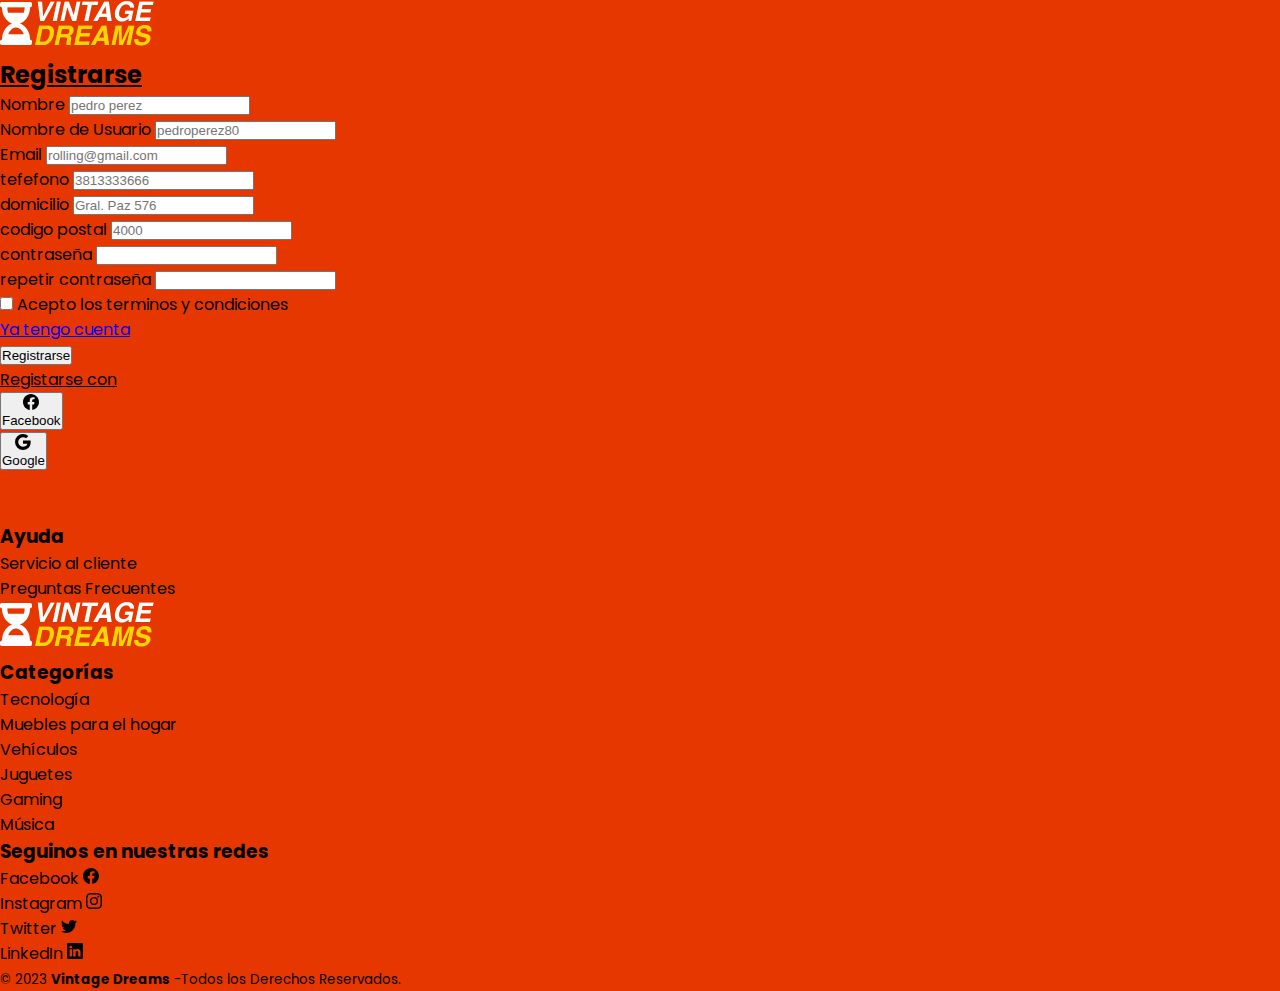
<file: html/register.html>
<!DOCTYPE html>
<html lang="en">
  <head>
    <meta charset="UTF-8" />
    <meta http-equiv="X-UA-Compatible" content="IE=edge" />
    <meta name="viewport" content="width=device-width, initial-scale=1.0" />
    <link
      href="https://cdn.jsdelivr.net/npm/bootstrap@5.3.0-alpha1/dist/css/bootstrap.min.css"
      rel="stylesheet"
      integrity="sha384-GLhlTQ8iRABdZLl6O3oVMWSktQOp6b7In1Zl3/Jr59b6EGGoI1aFkw7cmDA6j6gD"
      crossorigin="anonymous"
    />
    <link rel="stylesheet" href="../styles/style.css" />
    <title>registro</title>
  </head>
  <body class="b-login">
    <nav class="navbar bg-body-tertiary">
      <div class="container-fluid justify-content-md-center">
        <a class="navbar-brand" href="../html/index.html">
          <img
            class="img-fluid"
            src="../src/icons/logo.png"
            alt="logo-navbar"
          />
        </a>
      </div>
    </nav>
    <main class="">
      <section
        class="container my-5 bg-body-secondary border-5 bordes01 col-md-8 col-sm-10 col-lg-6"
      >
        <aside class="row p-lg-5">
          <h2 class="fw-bolder text-center pt-5 mb-5"><u>Registrarse</u></h2>
          <form action="#">
            <div class="mb-4">
              <label for="name" class="form-label fw-bolder">Nombre</label>
              <input
                type="text"
                class="form-control"
                name="name"
                placeholder="pedro perez"
                minlength="4"
                maxlength="40"
                pattern="[A-Za-z0-9]+"
                required
                />
            </div>
            <div class="mb-4">
              <div class="mb-4">
                <label for="Usuario" class="form-label fw-bolder"
                  >Nombre de Usuario</label
                >
                <input
                  type="text"
                  class="form-control"
                  name="Usuario"
                  placeholder="pedroperez80"
                  minlength="4"
                  maxlength="20"
                  pattern="[A-Za-z0-9]+"
                  required
                />
              </div>
            </div>
            <div class="mb-4">
              <div class="mb-4">
                <label for="email" class="form-label fw-bolder">Email</label>
                <input
                  type="email"
                  class="form-control"
                  name="email"
                  placeholder="rolling@gmail.com"
                  minlength="4"
                  maxlength="100"
                  pattern="[a-zA-Z0-9]([^ @&%$\\\/()=?¿!.,:;]?|\d?)+[a-zA-Z0-9][\.]){1,2}"
                  required
                />
              </div>
            </div>
            <div class="mb-4">
              <div class="mb-4">
                <label for="telefono" class="form-label fw-bolder"
                  >tefefono</label
                >
                <input
                  type="number"
                  class="form-control"
                  name="telefono"
                  placeholder="3813333666"
                  minlength="4"
                  maxlength="20"
                  pattern="[A-Za-z0-9]+"
                  required
                />
              </div>
            </div>
            <div class="mb-4">
              <div class="mb-4">
                <label for="domicilio" class="form-label fw-bolder"
                  >domicilio</label
                >
                <input
                  type="text"
                  class="form-control"
                  name="domicilio"
                  placeholder="Gral. Paz 576"
                  minlength="8"
                  maxlength="100"
                  pattern="([a-zA-ZÀ-ÿ\u00f1\u00d1\s]{2,249})+([0-9]{2,5})"
                  required
                />
              </div>
            </div>
            <div class="mb-4">
              <div class="mb-4">
                <label for="codigopostal" class="form-label fw-bolder"
                  >codigo postal</label
                >
                <input
                  type="number"
                  class="form-control"
                  name="codigopostal"
                  placeholder="4000"
                  minlength="4"
                  maxlength="4"
                  pattern="[A-Za-z0-9]+"
                  required
                />
              </div>
            </div>
            <div class="mb-4">
              <div class="mb-4">
                <label for="password" class="form-label fw-bolder"
                  >contraseña</label
                >
                <input
                  type="password"
                  class="form-control"
                  name="password"
                  minlength="12"
                  maxlength="15"
                  pattern="(?=^.{8,}$)((?=.*\d)|(?=.*\W+))(?![.\n])(?=.*[AZ])(? =.*[az]).*$"
                  required
                />
              </div>
            </div>
            <div class="mb-4">
              <div class="mb-4">
                <label for="password" class="form-label fw-bolder">
                  repetir contraseña</label
                >
                <input
                  type="password"
                  class="form-control"
                  name="password"
                  minlength="12"
                  maxlength="15"
                  pattern="(?=^.{8,}$)((?=.*\d)|(?=.*\W+))(?![.\n])(?=.*[AZ])(? =.*[az]).*$"
                  required
                />
              </div>
            </div>
            <div class="mb-4 form-check">
              <input
                type="checkbox"
                name="connected"
                class="form-check-input"
                id=""
              />
              <label for="connected" class="form-check-label"
                >Acepto los terminos y condiciones <br />
                <a class="link-login" href="../html/login.html" target="_blank"
                  >Ya tengo cuenta
                </a>
              </label>
            </div>
            <div class="d-grid">
              <button type="submit" class="btn btn-danger">Registrarse</button>
            </div>
          </form>
          <div class="container my-2">
            <div class="row text-center mb-md-3">
              <div class="col-12 fw-bolder mt-3"><u>Registarse con</u></div>
            </div>
            <div class="row flex-column flex-md-row">
              <div class="col flex-sm-column">
                <button class="btn btn-primary w-100 my-1">
                  <div class="row align-items-center">
                    <div class="col-2 d-none d-md-block">
                      <svg
                        xmlns="http://www.w3.org/2000/svg"
                        width="16"
                        height="16"
                        fill="currentColor"
                        class="bi bi-facebook"
                        viewBox="0 0 16 16"
                      >
                        <path
                          d="M16 8.049c0-4.446-3.582-8.05-8-8.05C3.58 0-.002 3.603-.002 8.05c0 4.017 2.926 7.347 6.75 7.951v-5.625h-2.03V8.05H6.75V6.275c0-2.017 1.195-3.131 3.022-3.131.876 0 1.791.157 1.791.157v1.98h-1.009c-.993 0-1.303.621-1.303 1.258v1.51h2.218l-.354 2.326H9.25V16c3.824-.604 6.75-3.934 6.75-7.951z"
                        />
                      </svg>
                    </div>
                    <a
                      class="col-12 col-md-10 col-lg-6 text-center btn fw-bolder"
                      href="../html/Error404.html"
                      target="_blank"
                      >Facebook</a
                    >
                  </div>
                </button>
              </div>
              <div class="col">
                <button class="btn btn-danger w-100 my-1">
                  <div class="row align-items-center">
                    <div class="col-2 d-none d-md-block">
                      <svg
                        xmlns="http://www.w3.org/2000/svg"
                        width="16"
                        height="16"
                        fill="currentColor"
                        class="bi bi-google"
                        viewBox="0 0 16 16"
                      >
                        <path
                          d="M15.545 6.558a9.42 9.42 0 0 1 .139 1.626c0 2.434-.87 4.492-2.384 5.885h.002C11.978 15.292 10.158 16 8 16A8 8 0 1 1 8 0a7.689 7.689 0 0 1 5.352 2.082l-2.284 2.284A4.347 4.347 0 0 0 8 3.166c-2.087 0-3.86 1.408-4.492 3.304a4.792 4.792 0 0 0 0 3.063h.003c.635 1.893 2.405 3.301 4.492 3.301 1.078 0 2.004-.276 2.722-.764h-.003a3.702 3.702 0 0 0 1.599-2.431H8v-3.08h7.545z"
                        />
                      </svg>
                    </div>
                    <a
                      class="col-12 col-md-10 col-lg-6 text-center btn fw-bolder"
                      href="../html/Error404.html"
                      target="_blank"
                      >Google</a
                    >
                  </div>
                </button>
              </div>
            </div>
          </div>
        </aside>
      </section>
    </main>

       <!-- Inicio Footer -->

       <footer class="footer">
    <div class="container-fluid">
      <div class="row g-0">
        <div class="col col-sm-6 col-md-6 col-lg p-0 border-0">
          <ul>
            <h3>Ayuda</h3>
            <li class="nav-item"><a class="nav-link active" aria-current="page" href="Error404.html">Servicio al
                cliente</a></li>
            <li class="nav-item"><a class="nav-link active" aria-current="page" href="Error404.html">Preguntas
                Frecuentes</a></li>
            <a class="navbar-brand" href="index.html"><img src="../src/icons/logo.png" alt="logo del footer"></a>
          </ul>
        </div>
        <div class="col col-sm-6 col-md-6 col-lg p-0 border-0">
          <ul>
            <h3>Categorías</h3>
            <li class="nav-item"><a class="nav-link active" aria-current="page" href="Error404.html">Tecnología</a></li>
            <li class="nav-item"><a class="nav-link active" aria-current="page" href="Error404.html">Muebles para el
                hogar</a></li>
            <li class="nav-item"><a class="nav-link active" aria-current="page" href="Error404.html">Vehículos</a></li>
            <li class="nav-item"><a class="nav-link active" aria-current="page" href="Error404.html">Juguetes</a></li>
            <li class="nav-item"><a class="nav-link active" aria-current="page" href="Error404.html">Gaming</a></li>
            <li class="nav-item"><a class="nav-link active" aria-current="page" href="Error404.html">Música</a></li>
          </ul>
        </div>
        <div class="col col-sm-6 col-md-6 col-lg p-0 border-0">
          <ul>
            <h3>Seguinos en nuestras redes</h3>
            <li class="nav-item"> <a class="nav-link active" aria-current="page" href="Error404.html">Facebook</a> <svg
                xmlns="http://www.w3.org/2000/svg" width="16" height="16" fill="currentColor" class="bi bi-facebook"
                viewBox="0 0 16 16">
                <path
                  d="M16 8.049c0-4.446-3.582-8.05-8-8.05C3.58 0-.002 3.603-.002 8.05c0 4.017 2.926 7.347 6.75 7.951v-5.625h-2.03V8.05H6.75V6.275c0-2.017 1.195-3.131 3.022-3.131.876 0 1.791.157 1.791.157v1.98h-1.009c-.993 0-1.303.621-1.303 1.258v1.51h2.218l-.354 2.326H9.25V16c3.824-.604 6.75-3.934 6.75-7.951z" />
              </svg> </li>
            <li class="nav-item"> <a class="nav-link active" aria-current="page" href="Error404.html">Instagram</a> <svg
                xmlns="http://www.w3.org/2000/svg" width="16" height="16" fill="currentColor" class="bi bi-instagram"
                viewBox="0 0 16 16">
                <path
                  d="M8 0C5.829 0 5.556.01 4.703.048 3.85.088 3.269.222 2.76.42a3.917 3.917 0 0 0-1.417.923A3.927 3.927 0 0 0 .42 2.76C.222 3.268.087 3.85.048 4.7.01 5.555 0 5.827 0 8.001c0 2.172.01 2.444.048 3.297.04.852.174 1.433.372 1.942.205.526.478.972.923 1.417.444.445.89.719 1.416.923.51.198 1.09.333 1.942.372C5.555 15.99 5.827 16 8 16s2.444-.01 3.298-.048c.851-.04 1.434-.174 1.943-.372a3.916 3.916 0 0 0 1.416-.923c.445-.445.718-.891.923-1.417.197-.509.332-1.09.372-1.942C15.99 10.445 16 10.173 16 8s-.01-2.445-.048-3.299c-.04-.851-.175-1.433-.372-1.941a3.926 3.926 0 0 0-.923-1.417A3.911 3.911 0 0 0 13.24.42c-.51-.198-1.092-.333-1.943-.372C10.443.01 10.172 0 7.998 0h.003zm-.717 1.442h.718c2.136 0 2.389.007 3.232.046.78.035 1.204.166 1.486.275.373.145.64.319.92.599.28.28.453.546.598.92.11.281.24.705.275 1.485.039.843.047 1.096.047 3.231s-.008 2.389-.047 3.232c-.035.78-.166 1.203-.275 1.485a2.47 2.47 0 0 1-.599.919c-.28.28-.546.453-.92.598-.28.11-.704.24-1.485.276-.843.038-1.096.047-3.232.047s-2.39-.009-3.233-.047c-.78-.036-1.203-.166-1.485-.276a2.478 2.478 0 0 1-.92-.598 2.48 2.48 0 0 1-.6-.92c-.109-.281-.24-.705-.275-1.485-.038-.843-.046-1.096-.046-3.233 0-2.136.008-2.388.046-3.231.036-.78.166-1.204.276-1.486.145-.373.319-.64.599-.92.28-.28.546-.453.92-.598.282-.11.705-.24 1.485-.276.738-.034 1.024-.044 2.515-.045v.002zm4.988 1.328a.96.96 0 1 0 0 1.92.96.96 0 0 0 0-1.92zm-4.27 1.122a4.109 4.109 0 1 0 0 8.217 4.109 4.109 0 0 0 0-8.217zm0 1.441a2.667 2.667 0 1 1 0 5.334 2.667 2.667 0 0 1 0-5.334z" />
              </svg></li>
            <li class="nav-item"> <a class="nav-link active" aria-current="page" href="Error404.html">Twitter</a> <svg
                xmlns="http://www.w3.org/2000/svg" width="16" height="16" fill="currentColor" class="bi bi-twitter"
                viewBox="0 0 16 16">
                <path
                  d="M5.026 15c6.038 0 9.341-5.003 9.341-9.334 0-.14 0-.282-.006-.422A6.685 6.685 0 0 0 16 3.542a6.658 6.658 0 0 1-1.889.518 3.301 3.301 0 0 0 1.447-1.817 6.533 6.533 0 0 1-2.087.793A3.286 3.286 0 0 0 7.875 6.03a9.325 9.325 0 0 1-6.767-3.429 3.289 3.289 0 0 0 1.018 4.382A3.323 3.323 0 0 1 .64 6.575v.045a3.288 3.288 0 0 0 2.632 3.218 3.203 3.203 0 0 1-.865.115 3.23 3.23 0 0 1-.614-.057 3.283 3.283 0 0 0 3.067 2.277A6.588 6.588 0 0 1 .78 13.58a6.32 6.32 0 0 1-.78-.045A9.344 9.344 0 0 0 5.026 15z" />
              </svg></li>
            <li class="nav-item"> <a class="nav-link active" aria-current="page" href="Error404.html">LinkedIn</a> <svg
                xmlns="http://www.w3.org/2000/svg" width="16" height="16" fill="currentColor" class="bi bi-linkedin"
                viewBox="0 0 16 16">
                <path
                  d="M0 1.146C0 .513.526 0 1.175 0h13.65C15.474 0 16 .513 16 1.146v13.708c0 .633-.526 1.146-1.175 1.146H1.175C.526 16 0 15.487 0 14.854V1.146zm4.943 12.248V6.169H2.542v7.225h2.401zm-1.2-8.212c.837 0 1.358-.554 1.358-1.248-.015-.709-.52-1.248-1.342-1.248-.822 0-1.359.54-1.359 1.248 0 .694.521 1.248 1.327 1.248h.016zm4.908 8.212V9.359c0-.216.016-.432.08-.586.173-.431.568-.878 1.232-.878.869 0 1.216.662 1.216 1.634v3.865h2.401V9.25c0-2.22-1.184-3.252-2.764-3.252-1.274 0-1.845.7-2.165 1.193v.025h-.016a5.54 5.54 0 0 1 .016-.025V6.169h-2.4c.03.678 0 7.225 0 7.225h2.4z" />
              </svg></li>
          </ul>
        </div>
      </div>
    </div>
    <div class="derechos">
      <small> &copy; 2023 <b> Vintage Dreams</b> -Todos los Derechos Reservados. </small>
    </div>

  </footer>

    <!-- Fin Footer -->    

    <script
    src="https://cdn.jsdelivr.net/npm/bootstrap@5.3.0-alpha1/dist/js/bootstrap.bundle.min.js"
    integrity="sha384-w76AqPfDkMBDXo30jS1Sgez6pr3x5MlQ1ZAGC+nuZB+EYdgRZgiwxhTBTkF7CXvN"
    crossorigin="anonymous"
  ></script>
  </body>
</html>
</file>
<file: styles/style.css>
@import url("https://fonts.googleapis.com/css2?family=DM+Serif+Display&family=Poppins:wght@400;600;700&display=swap");


* { ;
  margin: 0;
  padding: 0;
  box-sizing: border-box;
}
a {
    text-decoration: none;
    color: #000000;
}
.link-login {
    color: blue;
    text-decoration: underline;
}
body { background-color: seashell;
  font-family: "Poppins", sans-serif;
}

.navegador{
    background-color: #E73700;
    
}

.footer{
    background-color: #E73700;
    margin-top: 50px;
}

.b-login {
    background-color:#E73700
}
.bordes01 {
    border-radius: 25px;
   
}

.cards-container {
    scroll-snap-type: x mandatory;
    margin-top: 2rem;    
}
.card-content {
    scroll-snap-align: start;
    border-radius: 25px;
    box-shadow: 0px 10px 39px -19px rgba(0,0,0,0.75);
    transition: all 200ms ease;
    padding: 10px;
}
.card-content:hover{
    transform: translateY(-3px);
} 
.card-title {
    font-weight: 700;
}
.card-price p {
    font-size: 1.5rem;
    font-weight: 700;
}
.buy-button{
    text-decoration: none;
    padding: 5px 15px;
    border: 2px solid #252525;
    color: #252525;
    border-radius: 25px;
    transition: all 200ms ease;
}
.buy-button:hover{
    color: #fff;
    background-color: #252525;
}

.img1 {
    width: auto;
    height: 80%;
    margin-right: 50px;
}

strong {
    background-color: #E73700;
    color: #fff;
    padding: 5px 10px;
    border-radius: 25px;
}

del {
    color: #454545
}
.card-text {
    display: flex;
    align-items: center;
    gap: 9px;
}
.banner-text {
    height: auto;
    display: flex;
    padding-top: 4rem;
    align-items: center;
    justify-content: center;
    flex-direction: column;
    border-radius: 25px 0px 0px 25px;
}
.banner-text h2 {
    font-weight: 600;
    font-size: 2.5rem;
    width: 79%;
}
.color-word{
    color: #E73700;
}
.sesion-buttons{
    display: flex;
    gap: 1.5rem;
    margin-top: 2rem;

}
.login-button {
    text-decoration: none;
    color:#fff;
    background-color: #252525;
    
    padding: 10px 35px;
    text-align: center;
    border-radius: 25px;
    text-transform: capitalize;
    transition: all 200ms ease;
}
.login-button:hover{
    color: #fff;
    background-color: #E73700;
    
}
.register-button {
    text-decoration: none;
    color: #E73700;
    border: 2px solid #E73700;;
    padding: 10px 35px;
    border-radius: 25px;
    text-transform: capitalize;
    transition: all 200ms ease;
}
.register-button:hover{
    color: #fff;
    background-color: #E73700;
}
.banner-pic{
    height: 450px;
    display: flex;
    align-items: center;
    justify-content: center;
    border-radius: 0px 25px 25px 0;
    
}
.banner-pic img {
    width: 85%;
    height:auto ;
    object-fit:contain;
}

.section-banner{
    background-color: #E73700;
    padding: 3rem 0;
}
.section-banner .container .row{
    background-color: #fff;
    height: auto;
    border-radius: 25px;
}

.img1 {
    border-radius: 10%;
}

.fondoregister {
    background-color: rgb(189, 121, 54);
    border-radius: 25px;
    
}
.imgvintage {
    max-width: 360px;
    height: auto;
    border-radius: 25px;
}
.categories{
    padding-top: 3rem;
}
.categories-title,
.offers-title {
    display: flex;
    flex-direction: column; 
    align-items: center;
}
.categories-title h3,
.offers-title h3 {
    font-weight: 600;
}
.offers-title{
    margin-top: 3rem;
}
.categories-title p {
    color: #454545;
}
.cat-img{
    border-radius: 25px;
}
.categories-card h4 {
    text-align: center;
}
.categories-card{
    margin-top: 1rem;    
}



/* Productos */

.btn-product{
    background-color: #E73700;
    color: white;
}

.price-product{
    color: #E73700;
    font-weight: 600;
}

.title-product{
    font-weight: bold;
}

.row-comentarios{
    border: 1px solid rgb(124, 124, 124);
}

.people-container{
    position: relative;
    display: flex;
    align-items: end;
    flex-direction: row;
}

.people-review-image{
    height: 70px;
    width: 71px;
    border-radius: 50%;
}

.people-review-name{
    vertical-align: middle;
    align-self: center;
}

.p-review{
    line-height: 2;
}


.bi-star-fill{
    color: #fbd600;
    
}


/* Productos */

@media screen and (max-width: 768px) {
    .section-banner {
      display: none;
    }
  }
</file>
<file: styles/cart.css>
.tarjeta > img {
  height: 9rem;
  border-radius: 15%;
}

.tarjeta {
    padding:2rem;
  height: 10rem;
  display: flex;
  justify-content: space-between;
  align-items: center;
}
 h3{
    font-weight: 600;
 }

/* 
.tarjeta2 > p {
    position: absolute;
    top: 33vh;
    left: 23vh;
    
}
.tarjeta2 > h3 {
    position: absolute;
    top: 38vh;
    left: 23vh;
}
.tarjeta3 > p {
    position: absolute;
    top: 54vh;
    left: 23vh;
    
}
.tarjeta3 > h3 {
    position: absolute;
    top: 59vh;
    left: 23vh;
}

.tarjeta4 > p {
    position: absolute;
    top: 75vh;
    left: 23vh;
    
}
.tarjeta4 > h3 {
    position: absolute;
    top: 80vh;
    left: 23vh;
}

.boton1 {
    position: absolute;
    top: 33vh;
    left: 80vh; 
}

.boton2 {
    position: absolute;
    top: 54vh;
    left: 80vh; 
}

.boton3 {
    position: absolute;
    top: 75vh;
    left: 80vh; 
}

.boton4 {
    position: absolute;
    top: 13vh;
    left: 80vh; 
} */
</file>
<file: styles/contact.css>
*{
    margin: 0;
    padding: 0;
    box-sizing: border-box;
}
body{
    min-width: 100vw;
}
.submit-btn {
    padding: 5px 20px;
    margin: 1rem 0rem 3rem 0rem;
    border: 2px solid #E73700;
    border-radius: 25px;
    background-color: #fff;
    color: #E73700;
    transition: all 200ms ease;
}
.submit-btn:hover {
    background-color: #E73700;
    color: #fff;
    border: 2px solid#fff;
}


.first-col {
    background-color: #E73700;
    color: #fff;
    height: 100%;
}

.colq {
    display: flex;
    align-items: center;
    flex-direction: column ;
    background-color: #E73700;
    height: auto !important; ;
    padding-top:2rem ;
    color: #fff;
    font-size: smaller;;
}
.contact-title {
    background-color: #E73700;
    color: #fff;
    padding: 2rem 5rem 0rem 5rem; ;
}

.contact-title p {
    color: #fff;
    text-align: center;
}
.contact-card  {
    width: auto !important;;
    height: 0 auto;
    display: flex;
    flex-direction: column;
}
.contact-card .icon img {
    width: 1.5rem;
    margin: 20px 0px 10px 20px;
}
.contact-card-content{
    margin: 0px 0px 0px 20px ;
    width: 20rem;
}
.contact-card-content h3 {
    font-weight: 600;
    color: #252525;
}
.contact-card-content p {
    color: #3e3e3e;
}
.contact-card-content h5{
    margin-bottom: 20px;
}

@media (max-width: 992px) {
  .contact-cards {
    display: flex;
  }
  
}
@media (max-width: 576px) {
    .contact-card-content p {
        display: none;
      }
      .contact-card {
        width:max-content   ;
        height: auto;
        display: flex;
        align-items: center;
    }
}
@media (max-width:992px) {
    .contact-cards {
        flex-direction: column;
        align-items: center;
        justify-content: center;
        
    }
    
}
</file>
<file: styles/404.css>
body{
  background-image: url(../src/images/vintagebg.jpg);
}
</file>
<file: styles/products.css>
.product-banner{
    width: 100%;
    height: 50hv;
    padding-top: 15rem;
    background-image: linear-gradient(rgba(0,0,0,0.3),rgba(0,0,0,0.3)), url(../src/images/promocion-radioV.png)
}

.product-banner-content{
    text-align: center;
}

.product-banner-content h1{
    color: white;
}
</file>
